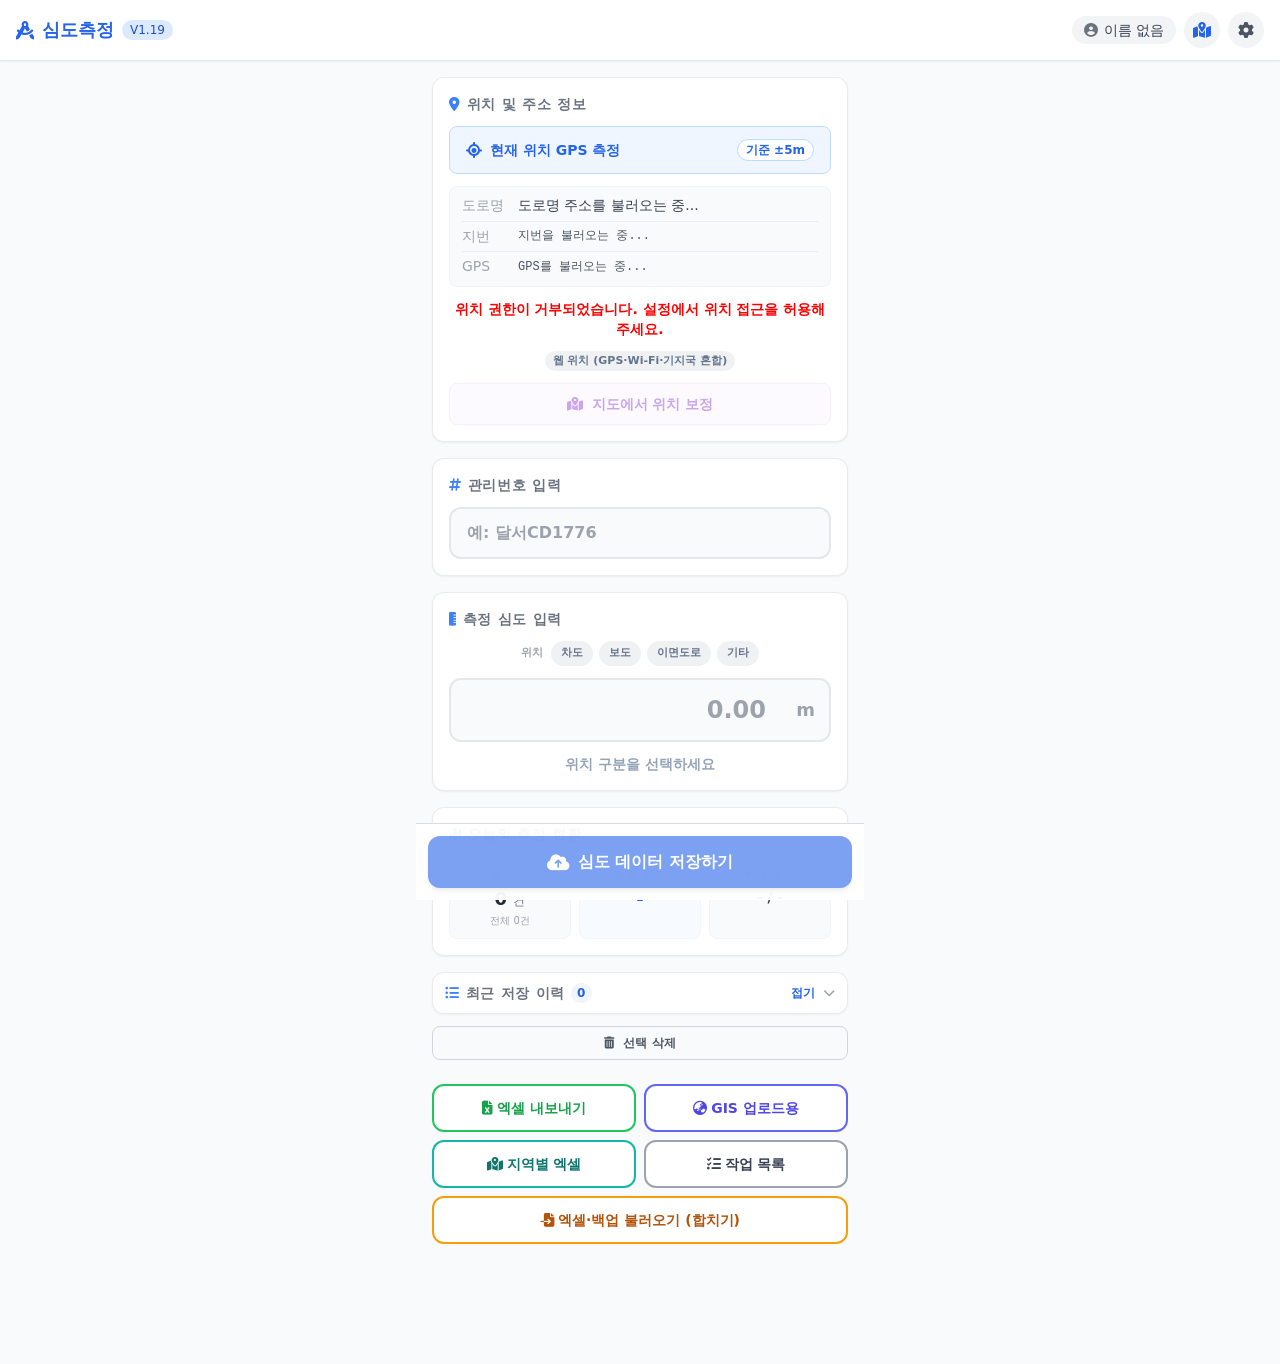
<file: index.html>
<!DOCTYPE html>
<html lang="ko">
<head>
    <meta charset="UTF-8">
    <meta name="viewport" content="width=device-width, initial-scale=1.0, maximum-scale=1.0, user-scalable=no">
    <title>심도측정 시스템 V1.19 (Kakao)</title>
    <!-- Tailwind CSS CDN 및 FontAwesome 아이콘 적용 -->
    <link rel="stylesheet" href="./lib/app.css">
    <link rel="stylesheet" href="./lib/fontawesome/css/fontawesome.min.css">
    <link rel="stylesheet" href="./lib/fontawesome/css/solid.min.css">
    <style>
        /* 모바일 환경에서 텍스트 드래그 방지 및 터치 최적화 */
        body { -webkit-tap-highlight-color: transparent; user-select: none; }
        .safe-bottom { padding-bottom: calc(env(safe-area-inset-bottom) + 80px); }
        /* 주소/GPS/입력값은 길게 눌러 복사할 수 있도록 예외 처리 */
        input, #roadAddr, #jibunAddr, #gpsCoord, .record-item {
            user-select: text; -webkit-user-select: text;
        }
        /* 최근 저장 이력 접기 */
        #historySec.collapsed .record-item, #historySec.collapsed .hist-more, #historySec.collapsed #selDeleteBtn { display:none; }
        #historySec #histChevron { transition: transform .2s ease; }
        #historySec.collapsed #histChevron { transform: rotate(-90deg); }
    </style>
<!-- 서식(머리글 색·테두리) 지원 엑셀 도구, 앱에 내장해 오프라인에서도 동작 -->
<script src="./lib/xlsx-style.min.js"></script>
<script src="./lib/jszip.min.js"></script>
<script src="./lib/vworld.js"></script>
<script src="./lib/tmcoord.js"></script>
<script src="./lib/store.js"></script>

<link rel="manifest" href="manifest.json">
<meta name="theme-color" content="#2563eb">
</head>
<body class="bg-gray-50 text-gray-900 antialiased safe-bottom">

    <!-- 1. 상단 고정 헤더 -->
    <header class="sticky top-0 z-50 bg-white border-b border-gray-200 px-4 py-3 flex justify-between items-center shadow-sm">
        <h1 class="text-lg font-bold text-blue-600 flex items-center gap-2">
            <i class="fa-solid fa-compass-drafting"></i> 심도측정 <span class="text-xs bg-blue-100 text-blue-700 px-2 py-0.5 rounded-full font-medium">V1.19</span>
        </h1>
        <div class="flex items-center gap-2">
            <div class="flex items-center gap-1.5 bg-gray-100 px-3 py-1 rounded-full text-sm font-medium text-gray-700">
                <i class="fa-solid fa-circle-user text-gray-500"></i>
                <span id="userNameDisplay"></span>
            </div>
            <a href="./facility.html" id="openFacilityBtn" aria-label="시설 찾기" class="w-9 h-9 rounded-full bg-gray-100 text-blue-600 flex items-center justify-center active:bg-gray-200">
                <i class="fa-solid fa-map-location-dot text-base"></i>
            </a>
            <button type="button" id="openSettingsBtn" aria-label="설정" class="w-9 h-9 rounded-full bg-gray-100 text-gray-600 flex items-center justify-center active:bg-gray-200">
                <i class="fa-solid fa-gear text-base"></i>
            </button>
        </div>
    </header>

    <!-- 업데이트 알림 -->
    <div id="updateBanner" style="display:none" class="sticky top-0 z-40 bg-blue-600 text-white px-4 py-2.5 shadow-md">
      <div class="max-w-md mx-auto flex items-center gap-2 text-sm">
        <i class="fa-solid fa-circle-arrow-up text-lg"></i>
        <div class="flex-1 min-w-0">
          <div id="updateTitle" class="font-bold"></div>
          <div id="updateNote" class="text-xs text-blue-100 truncate"></div>
        </div>
        <button type="button" id="updateLater" class="text-xs text-blue-100 px-2 py-1.5">나중에</button>
        <button type="button" id="updateGo" class="bg-white text-blue-700 font-bold text-sm px-3 py-1.5 rounded-lg">업데이트</button>
      </div>
    </div>

    <!-- 메인 컨텐츠 영역 -->
    <main class="max-w-md mx-auto p-4 space-y-4">

        <!-- 2. 위치 및 주소 카드 (원터치 GPS 통합) -->
        <section class="bg-white p-4 rounded-xl shadow-sm border border-gray-200/80 space-y-3">
            <h2 class="text-sm font-bold text-gray-500 flex items-center gap-1.5 uppercase tracking-wider">
                <i class="fa-solid fa-location-dot text-blue-500"></i> 위치 및 주소 정보
            </h2>
            
            <!-- GPS 수집 버튼 (주소조회 통합 컴포넌트) -->
            <button type="button" class="w-full bg-blue-50 hover:bg-blue-100 text-blue-600 font-semibold py-3 px-4 rounded-lg text-sm transition-all flex items-center justify-between border border-blue-200 active:scale-[0.99]">
<div class="flex items-center gap-2">
<i class="fa-solid fa-location-crosshairs text-base animate-pulse"></i>
<span>현재 위치 GPS 측정</span>
</div>
<span id="gpsLimitBadge" class="text-xs font-semibold bg-white border border-blue-200 rounded-full px-2 py-0.5">기준 ±5m</span>
</button>

            <!-- 주소 매핑 결과 창 (글자 크기에 맞춘 촘촘한 행) -->
            <div class="bg-gray-50 px-3 py-1 rounded-lg text-sm border border-gray-100 divide-y divide-gray-200/60 leading-tight">
                <div class="flex items-center py-1.5">
                    <span class="text-gray-400 w-14 shrink-0 font-medium">도로명</span>
                    <span class="text-gray-700 flex-1 font-medium"><span id="roadAddr">도로명 주소를 불러오는 중...</span></span>
                </div>
                <div class="flex items-center py-1.5">
                    <span class="text-gray-400 w-14 shrink-0 font-medium">지번</span>
                    <span class="text-gray-600 flex-1 text-xs font-mono"><span id="jibunAddr">지번을 불러오는 중...</span></span>
                </div>
                <div class="flex items-center py-1.5">
                    <span class="text-gray-400 w-14 shrink-0 font-medium">GPS</span>
                    <span class="text-gray-600 flex-1 text-xs font-mono"><span id="gpsCoord">GPS를 불러오는 중...</span></span>
                </div>
            </div>
        
<div id="gpsStatus" class="text-center text-sm font-bold text-gray-500 mt-2">GPS 신호 찾는 중...</div>
<div id="gnssInfo" class="flex flex-wrap items-center justify-center gap-1.5 text-[11px] font-semibold"></div>
<div id="gapInfo" style="display:none" class="text-center text-sm font-bold rounded-lg py-1.5"></div>
<div id="refInfo" style="display:none" class="flex items-center justify-center gap-2 text-xs font-bold text-purple-700 bg-purple-50 rounded-lg py-1.5"></div>
<button type="button" id="mapFixBtn" disabled class="w-full mt-1 py-2.5 rounded-lg text-sm font-semibold border border-purple-200 bg-purple-50 text-purple-700 disabled:opacity-40">
  <i class="fa-solid fa-map-location-dot mr-1"></i> 지도에서 위치 보정
</button>

</section>

        
        <!-- 관리번호 입력 카드 -->
        <section class="bg-white p-4 rounded-xl shadow-sm border border-gray-200/80 space-y-3">
            <label for="manageNo" class="text-sm font-bold text-gray-500 flex items-center gap-1.5 uppercase tracking-wider">
                <i class="fa-solid fa-hashtag text-blue-500"></i> 관리번호 입력
            </label>
            <input type="text" id="manageNo" placeholder="예: 달서CD1776"
                   class="w-full bg-gray-50 border-2 border-gray-200 focus:border-blue-500 focus:bg-white rounded-xl py-3 px-4 text-base font-bold text-gray-800 transition-all focus:outline-none">
        </section>

<!-- 3. 심도 입력 카드 -->
        <section class="bg-white p-4 rounded-xl shadow-sm border border-gray-200/80 space-y-3">
            <label for="depth" class="text-sm font-bold text-gray-500 flex items-center gap-1.5 uppercase tracking-wider">
                <i class="fa-solid fa-ruler-vertical text-blue-500"></i> 측정 심도 입력
            </label>
            <div class="flex items-center justify-center gap-1.5 flex-nowrap whitespace-nowrap">
              <span class="text-[11px] font-bold text-gray-400 mr-0.5">위치</span>
              <div id="locBtns" class="flex items-center gap-1.5 flex-nowrap"></div>
            </div>
            <input type="text" id="locEtc" maxlength="20" placeholder="기타 위치 직접 입력 (예: 농로, 교량, 하천변)" style="display:none"
                   class="w-full bg-gray-50 border-2 border-gray-200 focus:border-blue-500 focus:bg-white rounded-lg py-2 px-3 text-sm font-semibold text-gray-800 focus:outline-none">
            <div class="relative flex items-center">
                <input type="number" id="depth" step="0.01" placeholder="0.00" 
                       class="w-full bg-gray-50 border-2 border-gray-200 focus:border-blue-500 focus:bg-white rounded-xl py-3.5 px-4 text-2xl font-bold text-gray-800 transition-all text-right pr-12 focus:outline-none">
                <span class="absolute right-4 text-lg font-bold text-gray-400">m</span>
            </div>
            <div id="judgeLive" class="text-center text-sm font-bold min-h-[20px]"></div>
        </section>

<!-- 7. 하단 고정 메인 액션 버튼 (CTA) -->
    <div class="bg-white p-3 mt-3">
        <button id="saveBtn" type="button" class="w-full bg-blue-600 hover:bg-blue-700 text-white font-bold py-3.5 px-4 rounded-xl shadow-md transition-all flex items-center justify-center gap-2 text-base active:scale-[0.98]">
            <i class="fa-solid fa-cloud-arrow-up text-lg"></i>
            심도 데이터 저장하기
        </button>
    </div>


        <!-- 4. 오늘의 통계 대시보드 -->
        <section class="bg-white p-4 rounded-xl shadow-sm border border-gray-200/80 space-y-3">
            <h2 class="text-sm font-bold text-gray-500 flex items-center gap-1.5 uppercase tracking-wider">
                <i class="fa-solid fa-chart-simple text-blue-500"></i> 오늘의 측정 현황
            </h2>
            <div class="grid grid-cols-3 gap-2">
                <div class="bg-gray-50 p-2.5 rounded-lg text-center border border-gray-100">
                    <p class="text-xs text-gray-400 font-medium mb-0.5">총 건수</p>
                    <p id="statCount" class="text-lg font-bold text-gray-800">0 <span class="text-xs font-normal text-gray-500">건</span></p>
                    <p id="statTotal" class="text-[10px] text-gray-400">전체 0건</p>
                </div>
                <div class="bg-blue-50/50 p-2.5 rounded-lg text-center border border-blue-50">
                    <p class="text-xs text-blue-500 font-medium mb-0.5">평균 심도</p>
                    <p id="statAvg" class="text-lg font-bold text-blue-600">-</p>
                </div>
                <div class="bg-gray-50 p-2.5 rounded-lg text-center border border-gray-100">
                    <p class="text-xs text-gray-400 font-medium mb-0.5">최대/최소</p>
                    <p id="statMaxMin" class="text-sm font-bold text-gray-700 mt-1">- / -</p>
                </div>
            </div>
        </section>

        <!-- 5. 모바일 최적화 카드형 리스트 -->
        <section id="historySec" class="space-y-2">
            <button type="button" id="histToggle" aria-expanded="true" class="w-full flex justify-between items-center px-3 py-2.5 bg-white rounded-xl border border-gray-200/80 shadow-sm active:bg-gray-50">
                <h2 class="text-sm font-bold text-gray-500 flex items-center gap-1.5 uppercase tracking-wider">
                    <i class="fa-solid fa-list-ul text-blue-500"></i> 최근 저장 이력
                    <span id="histCount" class="text-xs font-bold bg-blue-50 text-blue-600 px-1.5 py-0.5 rounded-full normal-case">0</span>
                </h2>
                <span class="ml-auto flex items-center gap-2">
                    <span id="lastSavedTime" class="text-xs text-gray-400 text-right whitespace-nowrap"></span>
                    <span id="histLabel" class="text-xs font-semibold text-blue-600">접기</span>
                    <i id="histChevron" class="fa-solid fa-chevron-down text-gray-400 text-xs"></i>
                </span>
            </button>
            <div id="backupReminder" style="display:none" class="items-center gap-2 bg-amber-50 border border-amber-200 text-amber-800 rounded-lg px-3 py-2 text-xs">
                <i class="fa-solid fa-triangle-exclamation"></i>
                <span data-msg class="flex-1 font-semibold"></span>
                <button type="button" id="backupNowBtn" class="bg-amber-500 text-white font-bold px-3 py-1.5 rounded-md">지금 백업</button>
            </div>
            <!-- 리스트 제어 서브 버튼 -->
            <div class="grid grid-cols-1 gap-2 pt-1">
                <button type="button" id="selDeleteBtn" class="py-2 px-3 border border-gray-300 text-gray-600 rounded-lg text-xs font-semibold hover:bg-gray-50 active:bg-gray-100">
                    <i class="fa-solid fa-trash-can mr-1"></i> 선택 삭제
                </button>
            </div>
        </section>

        <!-- 6. 유틸리티 관리 영역 (백업/엑셀) -->
        <section class="pt-2 pb-6 grid grid-cols-2 gap-2">
            <button type="button" class="w-full py-3 rounded-xl border-2 border-green-500 text-green-600 font-bold text-sm bg-white active:bg-green-50"><i class="fa-solid fa-file-excel mr-1"></i>엑셀 내보내기</button>
            <button type="button" id="gisExportBtn" class="w-full py-3 rounded-xl border-2 border-indigo-500 text-indigo-600 font-bold text-sm bg-white active:bg-indigo-50"><i class="fa-solid fa-earth-asia mr-1"></i>GIS 업로드용</button>
            <button type="button" id="regionExportBtn" class="w-full py-3 rounded-xl border-2 border-teal-500 text-teal-700 font-bold text-sm bg-white active:bg-teal-50"><i class="fa-solid fa-map-location-dot mr-1"></i>지역별 엑셀</button>
            <button type="button" id="jobListBtn" class="w-full py-3 rounded-xl border-2 border-gray-400 text-gray-700 font-bold text-sm bg-white active:bg-gray-50"><i class="fa-solid fa-list-check mr-1"></i>작업 목록</button>
            <button type="button" id="importMergeBtn" class="col-span-2 w-full py-3 rounded-xl border-2 border-amber-500 text-amber-700 font-bold text-sm bg-white active:bg-amber-50"><i class="fa-solid fa-file-import mr-1"></i>엑셀·백업 불러오기 (합치기)</button>
        </section>

    </main>

    <!-- 설정 창 -->
    <div id="settingsModal" style="display:none" class="fixed inset-0 z-[10002] bg-gray-50 flex-col">
      <div class="sticky top-0 bg-white border-b border-gray-200 px-4 py-3 flex items-center gap-3 shadow-sm">
        <button type="button" id="closeSettingsBtn" aria-label="닫기" class="w-9 h-9 rounded-full bg-gray-100 text-gray-600 flex items-center justify-center"><i class="fa-solid fa-arrow-left"></i></button>
        <h2 class="text-lg font-bold text-gray-800">설정</h2>
      </div>
      <div class="flex-1 overflow-y-auto">
       <div class="max-w-md mx-auto p-4 space-y-4 pb-10">

        <section class="bg-white rounded-xl border border-gray-200/80 shadow-sm divide-y divide-gray-100">
          <h3 class="px-4 pt-3 pb-2 text-xs font-bold text-gray-400 tracking-wider">사용자</h3>
          <div class="flex items-center justify-between px-4 py-3">
            <div><div class="text-sm font-semibold text-gray-800">측정자 이름</div><div id="settingsUserName" class="text-xs text-gray-500"></div></div>
            <button type="button" id="changeUserBtn" class="text-sm font-semibold text-blue-600 border border-blue-200 rounded-lg px-3 py-1.5">변경</button>
          </div>
        </section>

        <section class="bg-white rounded-xl border border-gray-200/80 shadow-sm divide-y divide-gray-100">
          <h3 class="px-4 pt-3 pb-2 text-xs font-bold text-gray-400 tracking-wider">GPS 측정</h3>
          <label class="flex items-center justify-between px-4 py-3 gap-3">
            <div><div class="text-sm font-semibold text-gray-800">앱 시작 시 자동 측정</div><div class="text-xs text-gray-500">앱을 열면 바로 위치 측정을 시작 <span id="gpsModeText" class="font-semibold">OFF</span></div></div>
            <input type="checkbox" id="autoGpsMode" class="w-6 h-6 accent-blue-600">
          </label>
          <div class="flex items-center justify-between px-4 py-3 gap-3">
            <div><div class="text-sm font-semibold text-gray-800">저장 허용 정확도</div><div class="text-xs text-gray-500">이 기준보다 나쁘면 저장 버튼이 잠김</div></div>
            <select id="gpsLimit" class="border border-gray-300 rounded-lg px-2 py-1.5 bg-white text-gray-700 text-sm font-semibold">
              <option value="3">±3m 이내</option>
              <option value="5">±5m 이내</option>
              <option value="10">±10m 이내</option>
              <option value="0">제한 없음</option>
            </select>
          </div>
          <div class="flex items-center justify-between px-4 py-3 gap-3">
            <div><div class="text-sm font-semibold text-gray-800">목표 측정 간격</div><div class="text-xs text-gray-500">걸어가는 동안 직전 지점과의 거리를 안내</div></div>
            <select id="targetGapSel" class="border border-gray-300 rounded-lg px-2 py-1.5 bg-white text-gray-700 text-sm font-semibold">
              <option value="5">5m</option><option value="10">10m</option><option value="15">15m</option><option value="20">20m</option><option value="0">안내 안 함</option>
            </select>
          </div>
          <div class="flex items-center justify-between px-4 py-3 gap-3">
            <div><div class="text-sm font-semibold text-gray-800">튄 지점 경고</div><div class="text-xs text-gray-500">경로에서 이만큼 벗어난 지점을 알림 (모퉁이 제외)</div></div>
            <select id="spikeSel" class="border border-gray-300 rounded-lg px-2 py-1.5 bg-white text-gray-700 text-sm font-semibold">
              <option value="3">3m 이상</option><option value="4">4m 이상</option><option value="5">5m 이상</option><option value="8">8m 이상</option><option value="0">사용 안 함</option>
            </select>
          </div>
          <div class="px-4 py-3 space-y-2">
            <div class="flex items-center justify-between gap-3">
              <div><div class="text-sm font-semibold text-gray-800">측위 방식</div><div id="settingsGpsSource" class="text-xs text-gray-500">-</div></div>
              <select id="gpsSrcSel" class="border border-gray-300 rounded-lg px-2 py-1.5 bg-white text-gray-700 text-sm font-semibold">
                <option value="auto">자동 (GPS칩 우선)</option>
                <option value="chip">GPS칩 전용</option>
                <option value="web">혼합 측위</option>
              </select>
            </div>
            <div id="gpsSrcHelp" class="text-[11px] text-gray-500 leading-relaxed bg-gray-50 rounded-lg px-3 py-2"></div>
            <button type="button" id="openLocSettingsBtn" style="display:none" class="w-full text-sm font-semibold text-blue-600 border border-blue-200 rounded-lg px-3 py-2">휴대폰 위치 설정 열기</button>
          </div>
        </section>

        <section class="bg-white rounded-xl border border-gray-200/80 shadow-sm divide-y divide-gray-100">
          <h3 class="px-4 pt-3 pb-2 text-xs font-bold text-gray-400 tracking-wider">데이터 관리</h3>
          <div class="grid grid-cols-2 gap-2 px-4 py-3">
            <button type="button" class="py-3 rounded-xl bg-blue-600 text-white text-sm font-bold"><i class="fa-solid fa-floppy-disk mr-1"></i>데이터 백업</button>
            <button type="button" class="py-3 rounded-xl border border-blue-200 text-blue-600 text-sm font-bold"><i class="fa-solid fa-file-arrow-up mr-1"></i>데이터 복원</button>
            <div class="col-span-2 text-xs text-gray-500" id="settingsBackupInfo"></div>
            <div class="col-span-2 text-xs text-green-700" id="settingsAutoBackup" style="display:none"></div>
            <button type="button" id="restoreUndoBtn" style="display:none" class="col-span-2 py-2 rounded-xl border border-gray-300 text-gray-600 text-xs font-semibold"></button>
          </div>
          <div class="flex items-center justify-between px-4 py-3 gap-3">
            <div><div class="text-sm font-semibold text-gray-800">백업 알림</div><div class="text-xs text-gray-500">백업 안 된 기록이 이만큼 쌓이면 알림</div></div>
            <select id="backupRemindSel" class="border border-gray-300 rounded-lg px-2 py-1.5 bg-white text-gray-700 text-sm font-semibold">
              <option value="5">5건</option>
              <option value="10">10건</option>
              <option value="20">20건</option>
              <option value="0">끄기</option>
            </select>
          </div>
          <div class="px-4 py-3">
            <button type="button" id="allDeleteBtn" class="w-full py-3 rounded-xl border border-red-200 text-red-500 text-sm font-bold"><i class="fa-solid fa-dumpster-fire mr-1"></i>전체 기록 삭제</button>
            <p class="text-[11px] text-gray-400 mt-1.5 text-center">삭제 전에 데이터 백업을 권장합니다</p>
          </div>
        </section>

        <section class="bg-white rounded-xl border border-gray-200/80 shadow-sm divide-y divide-gray-100">
          <h3 class="px-4 pt-3 pb-2 text-xs font-bold text-gray-400 tracking-wider">GPS 정밀도 향상</h3>
          <div class="flex items-center justify-between px-4 py-3 gap-3">
            <div><div class="text-sm font-semibold text-gray-800">측정 방식</div><div class="text-xs text-gray-500">정밀 측정은 제자리에서 오래 평균을 내 흔들림을 줄임</div></div>
            <select id="preciseSel" class="border border-gray-300 rounded-lg px-2 py-1.5 bg-white text-gray-700 text-sm font-semibold">
              <option value="0">빠른 측정 (최대 8초)</option><option value="30">정밀 30초</option><option value="60">정밀 60초</option>
            </select>
          </div>
          <div class="px-4 py-3 space-y-2">
            <div class="flex items-center justify-between gap-3">
              <div><div class="text-sm font-semibold text-gray-800">기준점 보정</div><div class="text-xs text-gray-500">위치가 확실한 지점(맨홀 등)에서 GPS가 밀린 만큼을 계산해 이후 30분·1km 이내 측정에 자동 보정</div></div>
            </div>
            <div id="refStatus" class="text-xs bg-gray-50 border border-gray-100 rounded-lg px-3 py-2 text-gray-600"></div>
            <div class="grid grid-cols-2 gap-2">
              <button type="button" id="refStartBtn" class="py-2.5 rounded-xl bg-purple-600 text-white text-sm font-bold"><i class="fa-solid fa-crosshairs mr-1"></i>기준점 보정 시작</button>
              <button type="button" id="refClearBtn" class="py-2.5 rounded-xl border border-gray-300 text-gray-600 text-sm font-bold">보정 해제</button>
            </div>
          </div>
          <div id="fullTrackRow" style="display:none" class="px-4 py-3 space-y-2">
            <label class="flex items-center justify-between gap-3">
              <div><div class="text-sm font-semibold text-gray-800">GNSS 전체 추적</div><div class="text-xs text-gray-500">측정하는 동안 GPS 칩이 쉬지 않고 위성을 추적 (개발자 옵션 '강제 GNSS 측정'과 같은 효과, 배터리 소모 증가)</div></div>
              <input type="checkbox" id="fullTrackChk" class="w-6 h-6 accent-blue-600 shrink-0">
            </label>
            <div id="fullTrackInfo" class="text-xs text-gray-500"></div>
            <button type="button" id="devOptBtn" class="w-full py-2 rounded-xl border border-gray-300 text-gray-600 text-xs font-semibold"><i class="fa-solid fa-gear mr-1"></i>개발자 옵션 열기 (강제 GNSS 측정)</button>
          </div>
          <div id="diagRow" style="display:none" class="px-4 py-3 space-y-2">
            <div class="flex items-center justify-between gap-3">
              <div><div class="text-sm font-semibold text-gray-800">GPS 진단</div><div class="text-xs text-gray-500">이 폰이 받는 위성 신호 상태 확인 (밖에서 10초)</div></div>
              <button type="button" id="diagBtn" class="text-sm font-semibold text-blue-600 border border-blue-200 rounded-lg px-3 py-1.5 shrink-0">진단 시작</button>
            </div>
            <div id="diagResult" class="text-xs text-gray-700 space-y-1"></div>
          </div>
        </section>

        <section class="bg-white rounded-xl border border-gray-200/80 shadow-sm divide-y divide-gray-100">
          <h3 class="px-4 pt-3 pb-2 text-xs font-bold text-gray-400 tracking-wider">심도 판정 기준</h3>
          <div class="px-4 py-3 space-y-2">
            <div class="text-xs text-gray-500">위치별로 <b>입력값 이하이면 미달</b>로 판정합니다. 비워두면 판정하지 않습니다. 기타에서 직접 입력한 위치는 모두 '기타' 기준을 따릅니다.</div>
            <div id="judgeLimitRows" class="space-y-2"></div>
          </div>
          <div class="flex items-center justify-between px-4 py-3 gap-3">
            <div><div class="text-sm font-semibold text-gray-800">주의 범위</div><div class="text-xs text-gray-500">기준을 겨우 넘는 지점을 노란색으로 표시</div></div>
            <select id="judgeCaution" class="border border-gray-300 rounded-lg px-2 py-1.5 bg-white text-gray-700 text-sm font-semibold">
              <option value="0">사용 안 함</option>
              <option value="0.05">+0.05m 이내</option>
              <option value="0.1">+0.1m 이내</option>
              <option value="0.2">+0.2m 이내</option>
            </select>
          </div>
          <div class="px-4 py-3 space-y-2">
            <div class="flex items-center justify-between gap-3">
              <div><div class="text-sm font-semibold text-gray-800">측정값 기준</div><div class="text-xs text-gray-500">탐지기가 관 중심까지 깊이를 보여주면 '관 중심' 선택</div></div>
              <select id="judgeRef" class="border border-gray-300 rounded-lg px-2 py-1.5 bg-white text-gray-700 text-sm font-semibold">
                <option value="top">관 상단</option>
                <option value="center">관 중심</option>
              </select>
            </div>
            <div id="judgeOdRow" class="flex items-center justify-between gap-3" style="display:none">
              <div class="text-xs text-gray-500">관 외경 (판정 시 반지름만큼 빼고 계산)</div>
              <div class="flex items-center gap-1"><input id="judgeOd" type="number" inputmode="numeric" class="w-20 border border-gray-300 rounded-lg px-2 py-1.5 text-right text-sm font-semibold"><span class="text-sm text-gray-500">mm</span></div>
            </div>
          </div>
        </section>

        <section class="bg-white rounded-xl border border-gray-200/80 shadow-sm divide-y divide-gray-100">
          <h3 class="px-4 pt-3 pb-2 text-xs font-bold text-gray-400 tracking-wider">지도 (브이월드 항공사진)</h3>
          <div class="px-4 py-3 space-y-2">
            <div id="vwStatus" class="text-xs bg-gray-50 border border-gray-100 rounded-lg px-3 py-2 text-gray-600"></div>
            <label class="block text-xs font-bold text-gray-500">인증키
              <input id="vwKey" type="text" autocomplete="off" spellcheck="false" class="mt-1 w-full border border-gray-300 rounded-lg px-2 py-2 text-xs font-mono text-gray-800">
            </label>
            <label class="block text-xs font-bold text-gray-500">만료일
              <input id="vwExp" type="date" class="mt-1 w-full border border-gray-300 rounded-lg px-2 py-2 text-sm text-gray-800">
            </label>
            <button type="button" id="vwSave" class="w-full py-2.5 rounded-xl bg-blue-600 text-white text-sm font-bold">인증키 저장</button>
            <p class="text-[11px] text-gray-400 leading-relaxed">만료일이 다가오면 브이월드 → 마이포털 → 인증키관리에서 연장(최대 3회)하거나 새로 발급받아 여기에 붙여 넣으세요. 브이월드를 못 불러오면 자동으로 기본 지도(Esri·OpenStreetMap)가 표시됩니다.</p>
          </div>
        </section>

        <section class="bg-white rounded-xl border border-gray-200/80 shadow-sm divide-y divide-gray-100">
          <h3 class="px-4 pt-3 pb-2 text-xs font-bold text-gray-400 tracking-wider">앱 정보</h3>
          <div class="flex justify-between px-4 py-3 text-sm"><span class="text-gray-600">화면 버전</span><span class="font-semibold text-gray-800" id="settingsVersion">V1.19</span></div>
          <div id="settingsApkRow" style="display:none" class="flex justify-between px-4 py-3 text-sm"><span class="text-gray-600">앱(APK) 버전</span><span class="font-semibold text-gray-800" id="settingsApkVer"></span></div>
          <div id="settingsUpdateRow" style="display:none" class="px-4 py-3 space-y-2">
            <button type="button" id="checkUpdateBtn" class="w-full py-2.5 rounded-xl bg-blue-600 text-white text-sm font-bold"><i class="fa-solid fa-rotate mr-1"></i>업데이트 확인</button>
            <div id="updateStatusText" class="text-xs text-gray-500 text-center">인터넷이 연결되어 있으면 앱을 열 때 자동으로 확인합니다</div>
            <button type="button" id="revertWebBtn" style="display:none" class="w-full py-2 rounded-xl border border-gray-300 text-gray-600 text-xs font-semibold">기본 버전으로 되돌리기</button>
          </div>
          <div class="flex justify-between px-4 py-3 text-sm"><span class="text-gray-600">저장된 기록</span><span class="font-semibold text-gray-800" id="settingsRecordCount">0건</span></div>
        </section>

       </div>
      </div>
    </div>

    


<script>
// 간단한 토스트 알림 - 확인이 필요 없는 단순 안내/성공/오류 메시지에 alert() 대신 사용
// (삭제 등 사용자의 '결정'이 필요한 경우는 여전히 confirm()을 사용)
function showToast(message, type){
  type = type || 'info';
  const colors = { info:'#2563eb', success:'#16a34a', error:'#dc2626', warn:'#ca8a04' };
  const el = document.createElement('div');
  el.textContent = message;
  el.style.cssText = `position:fixed;left:50%;bottom:110px;transform:translateX(-50%);`+
    `background:${colors[type]||colors.info};color:#fff;padding:10px 16px;`+
    `border-radius:9999px;font-size:13px;font-weight:600;box-shadow:0 4px 12px rgba(0,0,0,.18);`+
    `z-index:99999;max-width:88%;text-align:center;opacity:0;transition:opacity .2s ease;`;
  document.body.appendChild(el);
  requestAnimationFrame(()=>{ el.style.opacity='1'; });
  setTimeout(()=>{ el.style.opacity='0'; setTimeout(()=>el.remove(),250); },2200);
}

let currentLat='';
let currentLng='';
let currentAcc='';
let currentAddr='';        // 저장용 주소(도로명 → 없으면 지번, 조회 실패 시 빈 값)
let currentJibun='';       // 지번 주소(GIS 업로드용)
let currentRegion=null;    // 행정구역 {sido,sgg,emd} (지역별 엑셀용)
let currentCorrected=false; // 지도에서 위치를 보정했는지
let currentDist=null;       // 직전 저장 지점과의 거리(m)
const DEPTH_KEY='depth_records_v35';
const BACKUP_COUNT_KEY='depth_backup_count';
const BACKUP_TIME_KEY='depth_backup_time';
const BACKUP_REMIND_KEY='depth_backup_remind';
function backupRemindEvery(){ const v=localStorage.getItem(BACKUP_REMIND_KEY); return v===null?10:Number(v); } // 0 = 끄기

// ── 위치 구분 / 심도 판정 ──
const LOCS=['차도','보도','이면도로','기타'];
const LOC_KEY='depth_loc';
const JUDGE_KEY='depth_judge_cfg';
function judgeCfg(){
  let c={};
  try{ c=JSON.parse(localStorage.getItem(JUDGE_KEY)||'{}'); }catch(e){}
  return {limits:Object.assign({'차도':0.8},c.limits||{}), caution:Number(c.caution||0), ref:c.ref||'top', od:Number(c.od||0)};
}
function saveJudgeCfg(c){ localStorage.setItem(JUDGE_KEY,JSON.stringify(c)); }
function currentLoc(){ return localStorage.getItem(LOC_KEY)||''; }
const LOC_ETC_KEY='depth_loc_etc';
// 기록·화면에 쓰는 위치 이름: 기타면 직접 입력한 글자(없으면 '기타')
function currentLocText(){ const c=currentLoc(); return c==='기타' ? ((localStorage.getItem(LOC_ETC_KEY)||'').trim()||'기타') : c; }
// 반환: {result:'적합'|'주의'|'미달'|'', limit, eff}
function judgeDepth(depth,loc){
  const c=judgeCfg();
  const lim=c.limits[loc];
  const d=parseFloat(depth);
  if(!loc || lim===undefined || lim===null || lim==='' || isNaN(Number(lim)) || isNaN(d)) return {result:'',limit:'',eff:isNaN(d)?'':d};
  const limit=Number(lim);
  const eff=Math.round((d-(c.ref==='center'&&c.od>0?c.od/2000:0))*1000)/1000; // 관 중심 측정이면 반지름만큼 뺌
  let result='적합';
  if(eff<=limit+1e-9) result='미달';
  else if(c.caution>0 && eff<=limit+c.caution+1e-9) result='주의';
  return {result,limit,eff};
}
const JUDGE_COLOR={'적합':'#16a34a','주의':'#ca8a04','미달':'#dc2626'};

function esc(v){
  return String(v==null?'':v).replace(/[&<>"']/g,c=>({'&':'&amp;','<':'&lt;','>':'&gt;','"':'&quot;',"'":'&#39;'}[c]));
}
function todayPrefix(){
  const d=new Date();
  return `${d.getFullYear()}. ${String(d.getMonth()+1).padStart(2,'0')}. ${String(d.getDate()).padStart(2,'0')}.`;
}

// 고유 ID: 보안 난수(crypto) 사용
function newId(){ const b=new Uint8Array(4); crypto.getRandomValues(b); return 'r'+Date.now().toString(36)+Array.from(b,x=>x.toString(16).padStart(2,'0')).join(''); }
function loadRecords(){
  const arr=RecStore.get();
  let changed=false;
  arr.forEach(r=>{ if(r&&!r.id){ r.id=newId(); changed=true; } });   // 예전 기록에도 고유 ID 부여 (합치기 중복 확인용)
  if(changed && RecStore.isReady()) try{ RecStore.set(arr); }catch(e){}
  return arr;
}
// ── 삭제 되돌리기: 지운 직후 8초 동안 [되돌리기] 버튼 ──
function offerUndo(prevArr,msg){
  document.getElementById('undoToast')?.remove();
  const el=document.createElement('div');
  el.id='undoToast';
  el.style.cssText='position:fixed;left:50%;bottom:110px;transform:translateX(-50%);background:#1f2937;color:#fff;padding:10px 10px 10px 16px;border-radius:9999px;font-size:13px;font-weight:600;box-shadow:0 4px 12px rgba(0,0,0,.25);z-index:100000;display:flex;align-items:center;gap:12px;white-space:nowrap';
  el.innerHTML=`<span>${esc(msg)}</span><button type="button" style="background:#fbbf24;color:#1f2937;border:0;border-radius:9999px;padding:6px 12px;font-weight:800">되돌리기</button>`;
  el.querySelector('button').onclick=()=>{ saveRecords(prevArr); refreshStats(); el.remove(); showToast('삭제를 되돌렸습니다.','success'); };
  document.body.appendChild(el);
  setTimeout(()=>{ el.style.transition='opacity .3s'; el.style.opacity='0'; setTimeout(()=>el.remove(),300); },8000);
}
function saveRecords(arr){
  if(!RecStore.isReady() && RecStore.mode()==='idb'){ showToast('기록을 불러오는 중입니다. 잠시 후 다시 시도하세요.','warn'); return false; }
  try{ RecStore.set(arr); }
  catch(e){ showToast('저장 공간이 부족해 저장하지 못했습니다. 백업 후 오래된 기록을 정리하세요.','error'); return false; }
  scheduleAutoBackup();
  return true;
}
// 큰 저장소(IndexedDB)에서 기록을 다 읽으면 화면을 다시 그림
RecStore.onReady(()=>{ if(document.readyState!=='loading') refreshStats(); else document.addEventListener('DOMContentLoaded',()=>refreshStats()); });
// 백업 파일 내용: 측정 기록 + 사용자 + 판정 기준 + 시설 목록
const FAC_KEY='facility_list_v1';
function buildBackupData(){
  let fac=null; try{ fac=JSON.parse(localStorage.getItem(FAC_KEY)||'null'); }catch(e){}
  return {
    version:document.getElementById('settingsVersion')?.textContent||'',
    user:localStorage.getItem('depth_user_name')||'',
    judge:localStorage.getItem(JUDGE_KEY)||'',
    facilities:fac,
    records:RecStore.get()
  };
}
// APK: 저장할 때마다 다운로드/심도측정/심도측정_자동백업.json 갱신 (1.5초 모아서 한 번)
let autoBackupTimer=null;
function scheduleAutoBackup(){
  if(!(window.SimdoAndroid&&SimdoAndroid.autoBackup)) return;
  clearTimeout(autoBackupTimer);
  autoBackupTimer=setTimeout(()=>{ try{ SimdoAndroid.autoBackup(JSON.stringify(buildBackupData())); }catch(e){} },1500);
}
window.__autoBackupDone=(ok,info)=>{
  try{ localStorage.setItem('depth_autobackup_last', ok?new Date().toLocaleString('ko-KR',{month:'numeric',day:'numeric',hour:'2-digit',minute:'2-digit'}):'실패: '+info); }catch(e){}
  if(typeof refreshSettingsInfo==='function') refreshSettingsInfo();
};
function refreshStats(){
  const arr=loadRecords();
  // 오늘의 측정 현황: 오늘 날짜 기록만 집계, 없으면 0 / - 로 표시
  const today=arr.filter(r=>String(r.time||'').startsWith(todayPrefix()));
  const nums=today.map(x=>Number(x.depth)).filter(x=>!isNaN(x));
  const st=(id,html)=>{const e=document.getElementById(id); if(e) e.innerHTML=html;};
  st('statCount',`${nums.length} <span class="text-xs font-normal text-gray-500">건</span>`);
  const fails=today.filter(r=>r.judge==='미달').length;
  st('statTotal',`전체 ${arr.length}건`+(fails?` · <b style="color:#dc2626">미달 ${fails}</b>`:''));
  if(nums.length){
    st('statAvg',`${(nums.reduce((a,b)=>a+b,0)/nums.length).toFixed(2)}<span class="text-xs font-normal text-blue-500">m</span>`);
    st('statMaxMin',`${Math.max(...nums).toFixed(2)} / ${Math.min(...nums).toFixed(2)}`);
  }else{
    st('statAvg','-');
    st('statMaxMin','- / -');
  }

  const sec=[...document.querySelectorAll('section')].find(s=>s.textContent.includes('최근 저장 이력'));
  if(sec){
    sec.querySelectorAll('.record-item,.hist-more').forEach(e=>e.remove());
    const anchor=sec.querySelector('.grid');
    // 기록이 많으면 최근 것만 화면에 그림 (전체는 작업 목록에서)
    const HIST_LIMIT=200, stopAt=Math.max(0,arr.length-HIST_LIMIT);
    if(stopAt>0){
      const more=document.createElement('div');
      more.className='hist-more text-center text-xs text-gray-500 mt-2';
      more.innerHTML=`최근 ${HIST_LIMIT}건만 표시 · 전체 ${arr.length}건은 <b class="text-blue-600">작업 목록</b>에서 확인`;
      more.querySelector('b').onclick=()=>openJobList();
      sec._histMore=more;
    }else sec._histMore=null;
    for(let idx=arr.length-1; idx>=stopAt; idx--){
      const r=arr[idx];
      const accN=Number(r.accuracy);
      const d=document.createElement('div');
      d.className='record-item bg-white p-3 rounded-xl shadow-sm border border-gray-200 mt-2';
      d.dataset.idx=idx;
      d.innerHTML=`
<div class="flex items-start gap-3">
<input type="checkbox" class="w-5 h-5 mt-1" data-idx="${idx}">
<div class="flex-1 min-w-0">
  <div class="flex items-center gap-1.5 mb-1 flex-wrap">
    <span class="text-xs bg-gray-100 text-gray-700 font-bold px-2 py-1 rounded">No.${idx+1}</span>
    <span class="text-xs text-gray-500">${esc(r.time)}</span>
    ${r.accuracy?`<span class="text-xs font-semibold" style="color:${accN<=3?'#16a34a':accN<=5?'#2563eb':'#ca8a04'}">±${esc(r.accuracy)}m</span>`:''}
    ${r.corrected?'<span class="text-xs font-semibold text-purple-600">지도보정</span>':''}
    ${r.loc?`<span class="text-xs font-semibold bg-blue-50 text-blue-700 px-1.5 py-0.5 rounded">${esc(r.loc)}</span>`:''}
    ${r.judge?`<span class="text-xs font-bold px-1.5 py-0.5 rounded" style="background:${JUDGE_COLOR[r.judge]}1a;color:${JUDGE_COLOR[r.judge]}">${esc(r.judge)}</span>`:''}
    ${r.dist!=null&&r.dist!==''?`<span class="text-xs text-gray-500">↔ ${esc(r.dist)}m</span>`:''}
    ${r.precise?`<span class="text-xs font-semibold text-purple-600">정밀</span>`:''}
    ${r.refCorr?`<span class="text-xs font-semibold text-purple-600">기준점보정</span>`:''}
    ${r.spike?`<span class="text-xs font-bold px-1.5 py-0.5 rounded" style="background:#ffedd51a;background:#ffedd5;color:#c2410c">튐 의심 ${esc(r.spike)}m</span>`:''}
  </div>
  <div class="text-sm font-medium text-gray-800 break-all">${r.manageNo?'['+esc(r.manageNo)+'] ':''}${esc(r.address)||'주소 없음'}</div>
</div>
<div class="text-right whitespace-nowrap">
  <span class="text-3xl font-black" style="color:${r.judge==='미달'?'#dc2626':'#111827'}">${Number(r.depth).toFixed(2)}</span><span class="text-base font-bold"> m</span>
  <div class="text-[11px] text-blue-500 mt-0.5"><i class="fa-solid fa-pen"></i> 수정</div>
</div>
</div>`;
      sec.insertBefore(d,anchor);
    }
    if(sec._histMore) sec.insertBefore(sec._histMore,anchor);
    const hc=document.getElementById('histCount'); if(hc) hc.textContent=arr.length;
    const lastSaved=document.getElementById('lastSavedTime');
    if(lastSaved){
      // 헤더가 한 줄에 들어가도록 짧게: '10.29 저장'
      const m=arr.length?String(arr[arr.length-1].time).match(/\d{4}\.\s*(\d{1,2})\.\s*(\d{1,2})/):null;
      lastSaved.textContent=m?`${Number(m[1])}.${m[2]} 저장`:'';
    }
  }
  updateBackupReminder();
}

// 백업 안 된 기록이 쌓이면 알림 배너 표시
function updateBackupReminder(){
  const box=document.getElementById('backupReminder');
  if(!box) return;
  const total=loadRecords().length;
  const backed=Number(localStorage.getItem(BACKUP_COUNT_KEY)||0);
  const pending=total-Math.min(backed,total);
  const every=backupRemindEvery();
  if(every>0 && pending>=every){
    const t=localStorage.getItem(BACKUP_TIME_KEY);
    box.querySelector('[data-msg]').textContent=`백업 안 된 기록 ${pending}건${t?' · 마지막 백업 '+t:''}`;
    box.style.display='flex';
  }else{
    box.style.display='none';
  }
}

document.addEventListener('DOMContentLoaded',()=>{

 const btn=[...document.querySelectorAll('button')].find(b=>b.textContent.includes('심도 데이터 저장'));
 const input=document.getElementById('depth');
 if(btn&&input){
   // GPS 좌표를 확보하기 전에는 저장할 수 없도록 기본 비활성화 상태로 시작
   // (updateGpsStatus()에서 GPS 측위 성공 시 자동으로 다시 활성화됨)
   btn.disabled=true;
   btn.style.opacity='0.6';

   btn.addEventListener('click',()=>{
     if(btn.disabled) return; // 중복 클릭 방지

     if(!currentAcc){
       showToast('먼저 GPS 위치를 측정해주세요.','error');
       return;
     }
     if(!currentCorrected && gpsLimit() && Number(currentAcc)>gpsLimit()){
       showToast(`정확도(±${currentAcc}m)가 기준(${gpsLimit()}m)을 넘습니다. 재측정해주세요.`,'error');
       return;
     }

     const v=parseFloat(input.value);
     if(isNaN(v)){ showToast('심도를 입력하세요.','error'); return; }
     if(v<0){ showToast('심도는 0 이상의 값이어야 합니다.','error'); return; }
     if(v>50){
       if(!confirm(`입력하신 심도(${v}m)가 비정상적으로 큰 값입니다. 계속 저장하시겠습니까?`)) return;
     }

     const locCat=currentLoc();
     if(!locCat && !confirm('위치 구분(차도/보도 등)이 선택되지 않았습니다. 그대로 저장하시겠습니까?')) return;
     const loc=currentLocText();
     const jd=judgeDepth(v,locCat);

     if(!localStorage.getItem('depth_user_name') && !askUserName(true)){ showToast('측정자 이름을 입력해야 저장할 수 있습니다.','error'); return; }

     const manageNo=document.getElementById('manageNo')?.value?.trim()||'';
     if(!manageNo){
       if(!confirm('관리번호가 입력되지 않았습니다. 관리번호 없이 저장하시겠습니까?')) return;
     }

     const tg=targetGap();
     if(tg && currentDist!=null && currentDist>tg*2 &&
        !confirm(`직전 지점과 ${currentDist}m 떨어져 있습니다 (목표 ${tg}m).\n중간 지점을 빠뜨리지 않았는지 확인하세요.\n그대로 저장할까요?`)) return;

     btn.disabled=true;
     const arr=loadRecords();
     const addr=currentAddr; // 도로명 → 없으면 지번 (안내 문구는 저장하지 않음)
     const now=new Date();
     const time=`${now.getFullYear()}. ${String(now.getMonth()+1).padStart(2,'0')}. ${String(now.getDate()).padStart(2,'0')}. ${now.getHours()<12?'오전':'오후'} ${String((now.getHours()%12)||12).padStart(2,'0')}:${String(now.getMinutes()).padStart(2,'0')}:${String(now.getSeconds()).padStart(2,'0')}`;
     arr.push({id:newId(),manageNo,depth:v,time:time,address:addr,jibun:currentJibun||undefined,sido:currentRegion?.sido||undefined,sgg:currentRegion?currentRegion.sgg:undefined,emd:currentRegion?.emd||undefined,latitude:currentLat,longitude:currentLng,accuracy:currentAcc,samples:currentSamples,precise:currentPrecise||undefined,
       rawLat:currentRaw&&currentRef?currentRaw.lat.toFixed(7):undefined, rawLng:currentRaw&&currentRef?currentRaw.lng.toFixed(7):undefined,
       refCorr:currentRef?refText(currentRef):undefined,dist:currentDist,corrected:currentCorrected,sats:currentSats,src:gpsSource,user:localStorage.getItem('depth_user_name')||'',loc,locCat,judge:jd.result,limit:jd.limit});
     keepAwake();
     const spikeMsg=markSpikes(arr);
     saveRecords(arr);
     refreshStats();
     if(spikeMsg) setTimeout(()=>showToast(spikeMsg,'warn'),2300);
     if(jd.result==='미달') showToast(`저장됨 · 심도 미달 (${loc} 기준 ${jd.limit}m 이하)`,'error');
     else showToast('저장되었습니다.','success');
     renderJudgeLive(); closeEtc();
     input.value='';
     // 저장 후 좌표 초기화 → 다음 지점에서 반드시 새로 측정
     resetGpsFix();
   });
 }
 refreshStats();
});
</script>




<script>
document.addEventListener('DOMContentLoaded',()=>{
  const KEY='depth_user_name';
  const nameSpan=document.getElementById('userNameDisplay');
  const btn=document.getElementById('changeUserBtn');
  function load(){
    const n=localStorage.getItem(KEY)||'';
    nameSpan.textContent=n||'이름 없음';
    const sn=document.getElementById('settingsUserName'); if(sn) sn.textContent=n||'아직 입력하지 않음';
  }
  // 전국에서 쓰는 앱: 기본 이름 없이, 처음 실행할 때 측정자 이름을 입력받음
  window.askUserName=function(first){
    const current=localStorage.getItem(KEY)||'';
    const v=prompt(first?'측정자 이름을 입력하세요.\n(엑셀·GIS 자료의 측정자 칸에 들어갑니다)':'측정자 이름을 입력하세요.',current);
    if(v && v.trim()){ localStorage.setItem(KEY,v.trim()); load(); return true; }
    return !!current;
  };
  load();
  if(!localStorage.getItem(KEY)) setTimeout(()=>askUserName(true),1500);
  btn.addEventListener('click',()=>askUserName(false));
});
</script><script>

document.addEventListener('DOMContentLoaded',()=>{
  const sec=[...document.querySelectorAll('section')].find(s=>s.textContent.includes('최근 저장 이력'));
  if(!sec) return;
  const selBtn=document.getElementById('selDeleteBtn'), allBtn=document.getElementById('allDeleteBtn');
  if(!selBtn||!allBtn) return;

  function redraw(){ refreshStats(); }

  selBtn.addEventListener('click',()=>{
    let arr=loadRecords();
    if(arr.length===0){ showToast('삭제할 데이터가 없습니다.','warn'); return; }
    // 이력 카드(.record-item) 내부 체크박스만 정확히 선택 (다른 영역 체크박스와 인덱스 혼선 방지)
    const checks=[...sec.querySelectorAll('.record-item input[type=checkbox]')];
    const checkedCount=checks.filter(c=>c.checked).length;
    if(checkedCount===0){ showToast('선택된 항목이 없습니다.','warn'); return; }
    if(!confirm(`선택한 ${checkedCount}건을 삭제하시겠습니까?`)) return;
    const del=new Set(checks.filter(c=>c.checked).map(c=>Number(c.dataset.idx)));
    saveRecords(arr.filter((r,i)=>!del.has(i)));
    redraw();
    offerUndo(arr,`${del.size}건을 삭제했습니다`);
  });

  allBtn.addEventListener('click',()=>{
    if(!confirm('모든 데이터를 삭제하시겠습니까?')) return;
    const prev=loadRecords();
    saveRecords([]);
    redraw();
    offerUndo(prev,`전체 ${prev.length}건을 삭제했습니다`);
  });
});

</script>

<script>
document.addEventListener('DOMContentLoaded',()=>{
 const excelBtn=[...document.querySelectorAll('button')].find(b=>b.textContent.includes('엑셀 내보내기'));
 if(!excelBtn) return;
 excelBtn.addEventListener('click',()=>exportExcel(loadRecords()));
 window.exportExcel=function(data){
   if(!data.length){showToast('내보낼 데이터가 없습니다.','warn');return;}
   const num=v=>{const n=parseFloat(v); return isNaN(n)?'':n;};
   const curUser=localStorage.getItem('depth_user_name')||'';
   const rows=data.map((r,i)=>({번호:i+1,측정자:r.user||curUser,관리번호:r.manageNo||'',주소:r.address||'',위치구분:r.loc||'',심도_m:num(r.depth),판정:r.judge||'',기준_m:num(r.limit),측정일:'',측정시각:'',
     위도:num(r.latitude),경도:num(r.longitude),GPS추정정확도_m:r.src==='tape'?'':num(r.accuracy),GPS샘플수:num(r.samples),
     직전거리_m:(num(r.dist)!==''&&num(r.dist)<=DIST_MAX_M)?num(r.dist):'',위치보정:r.corrected?'지도보정':'',사용위성수:num(r.sats),경로확인:r.spike?`튐 의심(${r.spike}m)`:'',측정모드:r.precise?`정밀 ${r.precise}초`:'',기준점보정:r.refCorr||'',보정전위도:num(r.rawLat),보정전경도:num(r.rawLng),측위방식:r.src==='chip'?'GPS칩':r.src==='web'?'웹':''}));
   const ws=XLSX.utils.json_to_sheet(rows);
   // ── 표 양식: 검은 머리글(흰 굵은 글씨), 전체 가는 테두리, 가운데 정렬 ──
   const range=XLSX.utils.decode_range(ws['!ref']);
   const line={style:'thin',color:{rgb:'000000'}};
   const border={top:line,bottom:line,left:line,right:line};
   const font={name:'맑은 고딕',sz:11};
   const heads=Object.keys(rows[0]);
   const colLat=heads.indexOf('위도'), colLng=heads.indexOf('경도'), colDepth=heads.indexOf('심도_m'), colJudge=heads.indexOf('판정');
   const colDate=heads.indexOf('측정일'), colTime=heads.indexOf('측정시각');
   const colRawLat=heads.indexOf('보정전위도'), colRawLng=heads.indexOf('보정전경도');
   // '2026. 10. 29. 오후 03:19:57' → 엑셀 날짜·시각 숫자 (정렬·필터 가능)
   const parseT=t=>{ const m=String(t||'').match(/(\d{4})\.\s*(\d{1,2})\.\s*(\d{1,2})\.\s*(오전|오후)\s*(\d{1,2}):(\d{2}):(\d{2})/); if(!m) return null;
     const h=Number(m[5])%12+(m[4]==='오후'?12:0);
     return {day:(Date.UTC(+m[1],+m[2]-1,+m[3])-Date.UTC(1899,11,30))/86400000, tod:(h*3600+Number(m[6])*60+Number(m[7]))/86400}; };
   for(let R=0;R<=range.e.r;R++){
     for(let C=0;C<=range.e.c;C++){
       const ref=XLSX.utils.encode_cell({r:R,c:C});
       if(!ws[ref]) ws[ref]={t:'s',v:''};
       if(R>0 && (C===colDate||C===colTime)){
         const pt=parseT(data[R-1].time);
         if(pt) ws[ref]= C===colDate ? {t:'n',v:pt.day,z:'yyyy-mm-dd'} : {t:'n',v:pt.tod,z:'hh:mm:ss'};
         else if(C===colDate) ws[ref]={t:'s',v:String(data[R-1].time||'')};
       }
       const c=ws[ref];
       c.s = R===0
         ? {font:{...font,bold:true,color:{rgb:'FFFFFF'}},fill:{patternType:'solid',fgColor:{rgb:'000000'}},
            alignment:{horizontal:'center',vertical:'center'},border}
         : {font,alignment:{horizontal:'center',vertical:'center'},border};
       // 위도·경도 소수점 7자리
       if(R>0 && (C===colLat||C===colLng||C===colRawLat||C===colRawLng) && c.t==='n') c.z='0.0000000';
       // 미달 행: 심도·판정 빨간 굵은 글씨 + 연한 빨강 바탕
       if(R>0 && rows[R-1].판정==='미달' && (C===colDepth||C===colJudge)){
         c.s={...c.s,font:{...font,bold:true,color:{rgb:'DC2626'}},fill:{patternType:'solid',fgColor:{rgb:'FDE2E2'}}};
       }
       if(R>0 && rows[R-1].판정==='주의' && C===colJudge){
         c.s={...c.s,font:{...font,bold:true,color:{rgb:'B45309'}},fill:{patternType:'solid',fgColor:{rgb:'FEF3C7'}}};
       }
     }
   }
   ws['!cols']=[{wch:5},{wch:9},{wch:12},{wch:30},{wch:9},{wch:8},{wch:7},{wch:7},{wch:12},{wch:10},{wch:11},{wch:12},{wch:11},{wch:9},{wch:10},{wch:12},{wch:9},{wch:14},{wch:10},{wch:16},{wch:12},{wch:13},{wch:9}];
   ws['!rows']=[{hpt:20}];
   const wb=XLSX.utils.book_new();
   XLSX.utils.book_append_sheet(wb,ws,'심도측정');
   const manageNo = (data[0]?.manageNo||'').replace(/[\\/:*?"<>|]/g,'_');
    const now = new Date();
    const ymd = `${now.getFullYear()}${String(now.getMonth()+1).padStart(2,'0')}${String(now.getDate()).padStart(2,'0')}_${String(now.getHours()).padStart(2,'0')}${String(now.getMinutes()).padStart(2,'0')}`;
    XLSX.writeFile(wb, manageNo ? `${manageNo}_심도측정_${ymd}.xlsx` : `심도측정_${ymd}.xlsx`);
 };
});
</script>


<script>
document.addEventListener('DOMContentLoaded',()=>{
 const backupBtn=[...document.querySelectorAll('button')].find(b=>b.textContent.includes('데이터 백업'));
 const restoreBtn=[...document.querySelectorAll('button')].find(b=>b.textContent.includes('데이터 복원'));
 if(!backupBtn||!restoreBtn) return;

 backupBtn.onclick=()=>{
   const data=buildBackupData();
   const blob=new Blob([JSON.stringify(data,null,2)],{type:'application/json'});
   const a=document.createElement('a');
   a.href=URL.createObjectURL(blob);
   const d=new Date();
   const f=`심도측정_백업_${d.getFullYear()}${String(d.getMonth()+1).padStart(2,'0')}${String(d.getDate()).padStart(2,'0')}_${String(d.getHours()).padStart(2,'0')}${String(d.getMinutes()).padStart(2,'0')}${String(d.getSeconds()).padStart(2,'0')}.json`;
   a.download=f;
   a.click();
   setTimeout(()=>URL.revokeObjectURL(a.href),3000);
   localStorage.setItem(BACKUP_COUNT_KEY,String(data.records.length));
   localStorage.setItem(BACKUP_TIME_KEY,`${d.getMonth()+1}/${d.getDate()} ${String(d.getHours()).padStart(2,'0')}:${String(d.getMinutes()).padStart(2,'0')}`);
   updateBackupReminder();
 };

 const input=document.createElement('input');
 input.type='file';
 input.accept='.json,application/json,.xlsx,.xls,.xlw,.xlsm,.zip';
 input.multiple=true;
 input.style.display='none';
 document.body.appendChild(input);
 restoreBtn.onclick=()=>{ input.value=''; input.click(); };
 document.getElementById('importMergeBtn')?.addEventListener('click',()=>{ input.value=''; input.click(); });

 // 같은 기록인지 판단: 기록ID, 또는 측정시간 + 심도 + 좌표(소수 6자리)
 const c6=v=>{ const n=parseFloat(v); return isNaN(n)?'':n.toFixed(6); };
 const recKey=r=>[r.time,Number(r.depth).toFixed(3),c6(r.latitude),c6(r.longitude)].join('|');
 let pending=null;
 const modal=document.getElementById('restoreModal');
 const closeM=()=>{ modal.style.display='none'; pending=null; };

 input.onchange=async (e)=>{
   const files=[...(e.target.files||[])];
   if(!files.length) return;
   let obj;
   try{ obj=await readImportFiles(files); }
   catch(err){ showToast(err.message||'파일을 읽지 못했습니다.','error'); return; }
   const file={name:files.length===1?files[0].name:`파일 ${files.length}개`+(obj.fileCount>files.length?` (안의 파일 ${obj.fileCount}개)`:'')};
   {
     if(!obj || !Array.isArray(obj.records) || !obj.records.length){ showToast('불러올 측정 기록이 없습니다.','error'); return; }
     // 불러온 파일들끼리 겹치는 기록은 하나만
     const seenI=new Set(), seenK=new Set(); let dupIn=0;
     obj.records=obj.records.filter(r=>{ if(!r||typeof r!=='object') return true; const k=recKey(r); if((r.id&&seenI.has(r.id))||seenK.has(k)){ dupIn++; return false; } if(r.id) seenI.add(r.id); seenK.add(k); return true; });
     const valid=obj.records.filter(r=>r && typeof r==='object' && !isNaN(parseFloat(r.depth)));
     const skipped=obj.records.length-valid.length;
     const cur=loadRecords();
     const have=new Set(cur.map(recKey)), haveId=new Set(cur.map(r=>r.id).filter(Boolean));
     const fresh=valid.filter(r=>!(r.id&&haveId.has(r.id)) && !have.has(recKey(r)));
     valid.forEach(r=>{ if(!r.id) r.id=newId(); });
     const facN=obj.facilities&&Array.isArray(obj.facilities.items)?obj.facilities.items.length:0;
     pending={obj,valid,fresh};
     const times=valid.map(r=>String(r.time||'').split(' 오')[0]).filter(Boolean).sort();
     document.getElementById('restoreInfo').innerHTML=
       `<b>${esc(file.name)}</b><br>측정 기록 <b>${valid.length}건</b>`+(times.length?` (${esc(times[0])} ~ ${esc(times[times.length-1])})`:'')+
       (skipped?` · 형식 오류 ${skipped}건 제외`:'')+(facN?`<br>시설 목록 <b>${facN}건</b>`:'')+
       `<br><span class="text-gray-500">지금 폰의 기록 ${cur.length}건 · 이 중 새 기록 ${fresh.length}건</span>`;
     document.getElementById('restoreMergeDesc').textContent=`지금 기록은 그대로 두고 새 기록 ${fresh.length}건만 추가`;
     document.getElementById('restoreReplaceDesc').textContent=`지금 기록 ${cur.length}건을 지우고 백업 ${valid.length}건으로 교체`;
     const facRow=document.getElementById('restoreFacRow');
     facRow.style.display=facN?'flex':'none';
     document.getElementById('restoreFac').checked=facN>0;
     if(dupIn) document.getElementById('restoreInfo').innerHTML+=`<br><span class="text-gray-500">불러온 파일끼리 겹친 ${dupIn}건은 하나로 합침</span>`;
     modal.style.display='flex';
   }
 };

 function applyRestore(mode){
   if(!pending) return;
   const {obj,valid,fresh}=pending;
   const cur=loadRecords();
   if(mode==='replace' && !confirm(`지금 기록 ${cur.length}건을 지우고 백업 ${valid.length}건으로 바꿉니다. 계속할까요?`)) return;
   // 되돌리기용으로 복원 전 상태 보관
   try{ localStorage.setItem('depth_before_restore',JSON.stringify({time:new Date().toLocaleString('ko-KR'),records:cur,fac:localStorage.getItem(FAC_KEY)})); }
   catch(e){ try{ localStorage.removeItem('depth_before_restore'); }catch(e2){} if(mode==='replace' && !confirm('기록이 많아 "복원 전으로 되돌리기"를 준비할 수 없습니다. 그래도 계속할까요?')) return; }
   let next;
   if(mode==='merge'){
     next=cur.concat(fresh);
     // 측정시간 순으로 정렬 (시간 글자 형식이 같으므로 문자열 비교로 충분)
     const t=r=>{ const m=String(r.time||'').match(/(\d{4})\.\s*(\d{1,2})\.\s*(\d{1,2})\.\s*(오전|오후)\s*(\d{1,2}):(\d{2}):(\d{2})/); if(!m) return ''; let h=Number(m[5])%12+(m[4]==='오후'?12:0); return `${m[1]}${m[2].padStart(2,'0')}${m[3].padStart(2,'0')}${String(h).padStart(2,'0')}${m[6]}${m[7]}`; };
     next.sort((a,b)=>t(a).localeCompare(t(b)));
   }else{
     next=valid;
     if(obj.user) localStorage.setItem('depth_user_name',obj.user);
     if(obj.judge) localStorage.setItem(JUDGE_KEY,obj.judge);
   }
   saveRecords(next);
   if(document.getElementById('restoreFac').checked && obj.facilities) localStorage.setItem(FAC_KEY,JSON.stringify(obj.facilities));
   localStorage.setItem(BACKUP_COUNT_KEY,String(next.length));
   closeM();
   showToast(mode==='merge'?`새 기록 ${fresh.length}건을 추가했습니다.`:'복원이 완료되었습니다.','success');
   setTimeout(()=>location.reload(),700);
 }
 document.getElementById('restoreMerge').onclick=()=>applyRestore('merge');
 document.getElementById('restoreReplace').onclick=()=>applyRestore('replace');
 document.getElementById('restoreCancel').onclick=closeM;

 // 복원 전으로 되돌리기
 const undoBtn=document.getElementById('restoreUndoBtn');
 const refreshUndo=()=>{ const u=localStorage.getItem('depth_before_restore'); undoBtn.style.display=u?'block':'none'; if(u){ try{ const o=JSON.parse(u); undoBtn.textContent=`복원 전으로 되돌리기 (${o.time} 이전, ${o.records.length}건)`; }catch(e){} } };
 refreshUndo();
 undoBtn.onclick=()=>{
   let o; try{ o=JSON.parse(localStorage.getItem('depth_before_restore')); }catch(e){ return; }
   if(!o||!confirm(`복원하기 전 상태(기록 ${o.records.length}건)로 되돌릴까요?`)) return;
   saveRecords(o.records);
   if(o.fac) localStorage.setItem(FAC_KEY,o.fac); else localStorage.removeItem(FAC_KEY);
   localStorage.removeItem('depth_before_restore');
   showToast('복원 전 상태로 되돌렸습니다.','success');
   setTimeout(()=>location.reload(),700);
 };
});
</script>


<script>
document.addEventListener('DOMContentLoaded',()=>{
  const input=document.getElementById('depth');
  const saveWrap=[...document.querySelectorAll('button')]
      .find(b=>b.textContent.includes('심도 데이터 저장하기'))?.parentElement;
  const depthSection=input?.closest('section');
  if(!input||!saveWrap||!depthSection) return;

  function moveBelowInput(){
    depthSection.insertAdjacentElement('afterend', saveWrap);
  }
  function moveBottom(){
    document.body.appendChild(saveWrap);
    saveWrap.style.position='fixed';
    saveWrap.style.left='0';
    saveWrap.style.right='0';
    saveWrap.style.bottom='0';
    saveWrap.style.maxWidth='28rem';
    saveWrap.style.margin='0 auto';
    saveWrap.style.zIndex='999';
    saveWrap.style.background='rgba(255,255,255,.95)';
    saveWrap.style.borderTop='1px solid #ddd';
  }

  input.addEventListener('focus', moveBelowInput);
  input.addEventListener('blur', ()=>setTimeout(moveBottom,100));

  if(window.visualViewport){
    visualViewport.addEventListener('resize',()=>{
      if(visualViewport.height < window.innerHeight-120){
        moveBelowInput();
      }else{
        moveBottom();
      }
    });
  }
  moveBottom();
});
</script>


<script>
document.addEventListener('DOMContentLoaded',()=>{
  const btn=[...document.querySelectorAll('button')].find(b=>b.textContent.includes('심도 데이터 저장하기'));
  if(!btn||!window.visualViewport) return;
  const wrap=btn.parentElement;

  function updatePosition(){
    const vv=window.visualViewport;
    const keyboardOpen=vv.height < window.innerHeight-120;
    if(keyboardOpen){
      wrap.style.position='fixed';
      wrap.style.left='0';
      wrap.style.right='0';
      wrap.style.maxWidth='28rem';
      wrap.style.margin='0 auto';
      wrap.style.bottom=(window.innerHeight-vv.height-vv.offsetTop+10)+'px';
      wrap.style.zIndex='9999';
      wrap.style.transition='bottom .15s ease';
    }else{
      wrap.style.position='fixed';
      wrap.style.left='0';
      wrap.style.right='0';
      wrap.style.bottom='0';
      wrap.style.maxWidth='28rem';
      wrap.style.margin='0 auto';
    }
  }

  visualViewport.addEventListener('resize',updatePosition);
  visualViewport.addEventListener('scroll',updatePosition);
  window.addEventListener('resize',updatePosition);
  updatePosition();
});
</script>


<script>
/*
 * ⚠️ 보안 주의: 아래 카카오 REST API 키는 클라이언트(브라우저) 코드에 그대로 노출되어
 * 누구나 페이지 소스에서 확인/도용할 수 있는 상태입니다. 근본적인 해결을 위해서는:
 *   1) 카카오 개발자 콘솔에서 이 키를 재발급(폐기)하고,
 *   2) 재발급한 키에 '플랫폼 > Web' 도메인 제한(허용 도메인만 등록)을 설정하세요.
 * 코드 구조상 키를 여기 상수 하나로만 관리하도록 분리해두었으니, 재발급 후에는
 * 아래 KAKAO_API_KEY 값만 교체하면 됩니다. (완전한 보안 조치는 서버를 경유하는
 * 프록시 구성이며, 정적 페이지 구조상 최선의 완화책은 도메인 제한입니다.)
 */
const KAKAO_API_KEY = 'eaa5300f4046bfac8ce0355b1bd8cd88';

async function reverseGeocode(lat,lng){
 const road=document.getElementById('roadAddr');
 const jibun=document.getElementById('jibunAddr');
 const gps=document.getElementById('gpsCoord');

 gps.textContent=`${lat.toFixed(6)}, ${lng.toFixed(6)}`;
 road.textContent='주소 조회 중...';
 jibun.textContent='주소 조회 중...';
 currentAddr=''; currentJibun=''; currentRegion=null;

 try{
   const controller=new AbortController();
   const timeoutId=setTimeout(()=>controller.abort(),8000);

   const response=await fetch(
    `https://dapi.kakao.com/v2/local/geo/coord2address.json?x=${lng}&y=${lat}&input_coord=WGS84`,
    {
      headers:{
        Authorization:`KakaoAK ${KAKAO_API_KEY}`
      },
      signal:controller.signal
    }
   );
   clearTimeout(timeoutId);

   if(!response.ok){
     // API 키/도메인 제한(401,403), 쿼터 초과(429), 잘못된 요청(400) 등 실제 API 오류
     if(response.status===401 || response.status===403){
       road.textContent='주소 조회 실패 (API 인증 오류)';
       jibun.textContent='카카오 API 키/도메인 설정을 확인하세요';
     }else if(response.status===429){
       road.textContent='주소 조회 실패 (요청 한도 초과)';
       jibun.textContent='잠시 후 다시 시도해주세요';
     }else{
       road.textContent=`주소 조회 실패 (오류 코드 ${response.status})`;
       jibun.textContent='잠시 후 다시 시도해주세요';
     }
     return;
   }

   const data=await response.json();

   if(data.documents && data.documents.length){
      const doc=data.documents[0];
      // 도로명 주소가 없는 지점(도로명 미부여 구역 등)과 지번 주소를 명확히 구분
      road.textContent = doc.road_address?.address_name || '도로명 없음 (미부여 지역)';
      jibun.textContent = doc.address?.address_name || '지번 주소 없음';
      currentAddr = doc.road_address?.address_name || doc.address?.address_name || '';
      currentJibun = doc.address?.address_name || '';
      currentRegion = regionFromDoc(doc);
   }else{
      // API 응답은 정상이지만 좌표에 매칭되는 주소가 실제로 없는 경우(바다, 행정구역 밖 등)
      road.textContent='해당 좌표에 등록된 주소 없음';
      jibun.textContent='해당 좌표에 등록된 주소 없음';
   }
 }catch(e){
   // 네트워크 단절, 타임아웃(8초) 등 요청 자체가 실패한 경우
   if(e.name==='AbortError'){
     road.textContent='주소 조회 시간 초과';
     jibun.textContent='네트워크 상태를 확인 후 다시 시도해주세요';
   }else{
     road.textContent='주소 조회 실패 (네트워크 오류)';
     jibun.textContent='인터넷 연결을 확인해주세요';
   }
 }
}
</script>


<script>
/*
 * GPS 정밀 측위 로직 (V1.19)
 * 1) 예열: 앱이 열려 있는 동안 GPS를 계속 수신해 최근 샘플을 버퍼에 보관
 *    → 측정 버튼을 누르면 이미 쌓인 샘플을 활용해 보통 1~3초 안에 확정
 * 2) 평균: 이동 중 샘플·튐값 제거 후 정확도 가중평균
 * 3) 정확도 기준: 기준(기본 5m)을 넘으면 저장 버튼 비활성화
 * 4) 정확도·샘플수를 기록에 함께 저장(엑셀 컬럼 포함)
 */
const GPS_MODE_KEY='AUTO_GPS_MODE';
const GPS_LIMIT_KEY='GPS_ACC_LIMIT';
const GPS_MAX_MS=8000;        // 최대 대기 시간
const GPS_MIN_MS=1500;        // 최소 대기 시간 (누른 직후 순간값만으로 확정 방지)
const GPS_WINDOW_MS=4000;     // 버튼 누르기 전 몇 초까지의 예열 샘플을 쓸지
const GPS_BUFFER_MS=15000;    // 버퍼 보관 시간
const GPS_MIN_SAMPLES=3;
const GPS_MOVING_SPEED=1.2;   // m/s 이상이면 걷는 중으로 보고 제외
let gpsLiveId=null, gpsBuffer=[], gpsMeasuring=false, gpsMeasureStart=0, gpsMeasureTimer=null, gpsTickTimer=null;
let currentSamples=0, currentSats='';
let currentRaw=null, currentRef=null, currentPrecise=0; // 보정 전 좌표, 적용한 기준점 보정, 정밀 측정 시간

// 기준점 측정이 끝나면 지도를 열어 실제 위치에 십자선을 맞추게 함
let refRaw=null;
function finishRefMeasure(r){
  refRaw={lat:r.lat,lng:r.lng,acc:r.accuracy};
  currentLat=r.lat.toFixed(7); currentLng=r.lng.toFixed(7); currentAcc=r.accuracy;
  const s=document.getElementById('gpsStatus');
  if(s){ s.innerHTML='기준점 측정 완료 · 지도에서 실제 위치를 맞추세요'; s.style.color='#7c3aed'; }
  mapMode='ref'; openMapFix();
}
function startRefCorrection(){
  if(!confirm('기준점 보정을 시작합니다.\n\n1. 위치가 확실한 지점(맨홀 뚜껑 중심 등) 위에 서세요.\n2. 20초 동안 움직이지 마세요.\n3. 지도에서 그 지점의 실제 위치에 십자선을 맞추세요.\n\n시작할까요?')) return;
  startGpsCollection({ref:true,sec:Math.max(20,preciseSec())});
}
function clearRefCorrection(){ localStorage.removeItem(REF_KEY); updateRefInfo(); if(typeof refreshSettingsInfo==='function') refreshSettingsInfo(); showToast('기준점 보정을 해제했습니다.','info'); }

// ── 정밀 측정 ──
const PRECISE_KEY='depth_precise_sec';
function preciseSec(){ return Number(localStorage.getItem(PRECISE_KEY)||0); }
let measureMaxMs=8000, measurePrecise=0, refMode=false;

// ── 기준점 보정 ──
const REF_KEY='depth_refcorr', REF_TTL_MS=30*60*1000, REF_RANGE_M=1000;
function refCorr(){ try{ return JSON.parse(localStorage.getItem(REF_KEY)||'null'); }catch(e){ return null; } }
function refActiveFor(lat,lng){
  const r=refCorr(); if(!r) return null;
  if(Date.now()-r.time>REF_TTL_MS) return null;
  if(lat!=null && gpsDistanceMeters(r.lat,r.lng,lat,lng)>REF_RANGE_M) return null;
  return r;
}
function offsetLatLng(lat,lng,dn,de){ return {lat:lat+dn/111320, lng:lng+de/(111320*Math.cos(lat*Math.PI/180))}; }
function refText(r){ const f=(v,p,n)=>`${v>=0?p:n} ${Math.abs(v).toFixed(1)}m`; return `${f(r.dn,'북','남')} · ${f(r.de,'동','서')}`; }
function updateRefInfo(){
  const el=document.getElementById('refInfo'); if(!el) return;
  const r=refActiveFor(null);
  if(!r){ el.style.display='none'; return; }
  const left=Math.max(0,Math.ceil((REF_TTL_MS-(Date.now()-r.time))/60000));
  el.innerHTML=`<i class="fa-solid fa-crosshairs"></i> 기준점 보정 적용 중 (${refText(r)} 이동 · 남은 ${left}분)`;
  el.style.display='flex';
}
setInterval(updateRefInfo,30000);

function gpsLimit(){
 const v=localStorage.getItem(GPS_LIMIT_KEY);
 return v===null?5:Number(v); // 0 = 제한 없음
}

function loadGpsMode(){
 const chk=document.getElementById('autoGpsMode');
 const txt=document.getElementById('gpsModeText');
 const mode=localStorage.getItem(GPS_MODE_KEY)==='true';
 if(chk){
   chk.checked=mode;
   txt.textContent=mode?'ON':'OFF';
   chk.onchange=()=>{
     localStorage.setItem(GPS_MODE_KEY,chk.checked);
     txt.textContent=chk.checked?'ON':'OFF';
   };
   // 체크박스를 눌렀을 때 버튼 클릭(측정 시작)으로 번지지 않도록
   chk.addEventListener('click',e=>e.stopPropagation());
 }
 const sel=document.getElementById('gpsLimit');
 if(sel){
   sel.value=String(gpsLimit());
   sel.onchange=()=>{ localStorage.setItem(GPS_LIMIT_KEY,sel.value); updateLimitBadge(); updateGpsStatus(); };
 }
}

function updateLimitBadge(){
 const b=document.getElementById('gpsLimitBadge');
 if(b){ const l=gpsLimit(); b.textContent=l?`기준 ±${l}m`:'기준 없음'; }
}
function accColor(acc){
 const lim=gpsLimit();
 if(lim && acc>lim) return '#dc2626';
 if(acc<=3) return '#16a34a';
 if(acc<=5) return '#2563eb';
 return '#ca8a04';
}

function setSaveEnabled(on,label,bg){
 const b=document.getElementById('saveBtn');
 if(!b) return;
 b.disabled=!on;
 b.style.opacity=on?'1':'0.6';
 b.style.background=bg||(on?'#2563eb':'#94a3b8');
 b.innerHTML=label||'<i class="fa-solid fa-cloud-arrow-up text-lg"></i> 심도 데이터 저장하기';
}

// 확정된 측정 결과 표시 + 기준 판정
function distText(){
 return currentDist!=null?` · 직전 지점과 <b>${currentDist}m</b>`:'';
}
/* ── 경로 점검 (튄 지점 판정) — index.html·facility.html 공용 ──
 * 튄 지점: 앞뒤 지점을 잇는 선에서 기준 이상 벗어났고, 그 점을 빼면 앞뒤 흐름이 곧게 이어지는 경우.
 * 실제로 길이 꺾이는 모퉁이(ㄱ자)는 앞뒤 흐름이 달라서 제외됨.
 */
function rcXY(p,o){ const k=Math.cos(o.lat*Math.PI/180); return {x:(p.lng-o.lng)*111320*k, y:(p.lat-o.lat)*111320}; }
function rcDist(a,b){ const o=rcXY(b,a); return Math.hypot(o.x,o.y); }
function rcAng(a,b,c,d){ const u=rcXY(b,a), v=rcXY(d,c); const cos=(u.x*v.x+u.y*v.y)/((Math.hypot(u.x,u.y)*Math.hypot(v.x,v.y))||1); return Math.acos(Math.max(-1,Math.min(1,cos)))*180/Math.PI; }
function rcDev(prev,p,next){ const a=rcXY(prev,p), c=rcXY(next,p); const L=Math.hypot(c.x-a.x,c.y-a.y); return L>0?Math.abs(a.x*c.y-a.y*c.x)/L:Math.hypot(a.x,a.y); }
function findSpikes(pts,devMin){
  const out=[];
  if(!(devMin>0)) return out;
  for(let i=1;i<pts.length-1;i++){
    const prev=pts[i-1],p=pts[i],next=pts[i+1];
    const dev=rcDev(prev,p,next); if(dev<devMin) continue;
    if(rcAng(prev,p,p,next)<35) continue;
    const inOk = i<2 || rcAng(pts[i-2],prev,prev,next)<=35;
    const outOk= i>pts.length-3 || rcAng(prev,next,next,pts[i+2])<=35;
    if(inOk&&outOk) out.push({i,dev:Math.round(dev*10)/10});
  }
  return out;
}
// 같은 경로로 이어지는 구간으로 나눔 (간격 maxGap 넘으면 끊음)
function splitRuns(pts,maxGap){
  const runs=[]; let cur=[];
  pts.forEach(p=>{ if(cur.length && rcDist(cur[cur.length-1],p)>maxGap){ runs.push(cur); cur=[]; } cur.push(p); });
  if(cur.length) runs.push(cur);
  return runs;
}

const TARGET_GAP_KEY='depth_target_gap', SPIKE_KEY='depth_spike_m';
function targetGap(){ const v=localStorage.getItem(TARGET_GAP_KEY); return v===null?10:Number(v); }
function spikeMin(){ const v=localStorage.getItem(SPIKE_KEY); return v===null?4:Number(v); }
// 저장 직후, 같은 경로의 마지막 몇 지점으로 '바로 앞 지점'이 튄 것인지 점검해서 표시
function markSpikes(arr){
 const n=arr.length; if(n<3||!spikeMin()) return '';
 if(arr[n-1].src==='tape'||arr[n-2].src==='tape') return '';   // 줄자 측정은 경로 위 계산값이라 판정 제외
 const key=r=>(r.manageNo||'')+'|'+String(r.time||'').slice(0,13);
 const run=[]; for(let i=n-1;i>=0&&run.length<5;i--){ const r=arr[i]; if(key(r)!==key(arr[n-1])||!r.latitude) break; run.unshift(i); }
 if(run.length<3) return '';
 const pts=run.map(i=>({lat:+arr[i].latitude,lng:+arr[i].longitude}));
 const sp=findSpikes(pts,spikeMin()).filter(x=>x.i===pts.length-2)    // 바로 앞 지점만 새로 판정 가능
   .filter(x=>{ const a=Math.max(...run.slice(x.i-1,x.i+2).map(i=>Number(arr[i].accuracy)||0)); return x.dev>=3*a; }); // GPS 오차 3배 이내 흔들림은 정상
 if(!sp.length) return '';
 const idx=run[sp[0].i]; arr[idx].spike=sp[0].dev;
 return `No.${idx+1} 지점이 경로에서 ${sp[0].dev}m 튄 것 같습니다. 이력에서 확인하세요.`;
}

// 같은 날·같은 관리번호의 직전 기록 (거리 비교 대상)
function lastSameRun(){
 const arr=loadRecords(); const last=arr[arr.length-1];
 if(!(last&&last.latitude&&last.longitude)) return null;
 if(!String(last.time||'').startsWith(todayPrefix())) return null;
 const mn=(document.getElementById('manageNo')?.value||'').trim();
 if((last.manageNo||'')!=='' && mn!=='' && last.manageNo!==mn) return null;
 return last;
}
// 걸어가는 동안 직전 지점과의 거리 안내 (목표 간격 기준 색)
let gapReachedFor=null;
function updateGapInfo(){
 const el=document.getElementById('gapInfo'); if(!el) return;
 const tg=targetGap(), last=lastSameRun(), cur=gpsBuffer[gpsBuffer.length-1];
 if(!tg||!last||!cur||gpsMeasuring||currentAcc){ el.style.display='none'; return; }
 const d=gpsDistanceMeters(+last.latitude,+last.longitude,cur.lat,cur.lng);
 if(d>DIST_MAX_M){ el.style.display='none'; return; }
 let bg,fg,msg;
 if(d<tg*0.8){ bg='#eff6ff'; fg='#2563eb'; msg=`직전 지점에서 ${d.toFixed(1)}m · ${Math.max(0,tg-d).toFixed(1)}m 더 가세요`; }
 else if(d<=tg*1.5){ bg='#dcfce7'; fg='#15803d'; msg=`직전 지점에서 ${d.toFixed(1)}m · 측정 위치입니다`;
   const key=last.time; if(gapReachedFor!==key){ gapReachedFor=key; try{ navigator.vibrate&&navigator.vibrate(150); }catch(e){} } }
 else if(d<=tg*2){ bg='#fef9c3'; fg='#a16207'; msg=`직전 지점에서 ${d.toFixed(1)}m · 목표 ${tg}m보다 멉니다`; }
 else { bg='#fee2e2'; fg='#dc2626'; msg=`직전 지점에서 ${d.toFixed(1)}m · 간격 초과 (중간 지점 확인)`; }
 el.style.display='block'; el.style.background=bg; el.style.color=fg;
 el.innerHTML=`<i class="fa-solid fa-ruler-horizontal mr-1"></i>${msg}`;
}

// 직전 지점과의 거리: 같은 날·같은 관리번호이고 1km 이내일 때만 (다른 현장과 비교하지 않음)
const DIST_MAX_M=1000;
function calcDistFromLast(){
 const arr=loadRecords();
 const last=arr[arr.length-1];
 currentDist=null;
 if(!(last && last.latitude && last.longitude && currentLat)) return;
 if(!String(last.time||'').startsWith(todayPrefix())) return;                    // 날짜가 바뀜
 const mn=(document.getElementById('manageNo')?.value||'').trim();
 if((last.manageNo||'')!=='' && mn!=='' && last.manageNo!==mn) return;          // 관리번호가 바뀜
 const d=gpsDistanceMeters(+last.latitude,+last.longitude,+currentLat,+currentLng);
 if(d>DIST_MAX_M) return;                                                        // 너무 멂
 currentDist=Math.round(d*10)/10;
}
function updateGpsStatus(){
 const s=document.getElementById('gpsStatus');
 const mapBtn=document.getElementById('mapFixBtn');
 if(mapBtn) mapBtn.disabled=!currentLat;
 if(!s||!currentAcc) return;
 const lim=gpsLimit();
 const acc=Number(currentAcc);
 if(currentCorrected){
   s.innerHTML=`지도에서 위치 보정됨${distText()}`;
   s.style.color='#7c3aed';
   setSaveEnabled(true);
   return;
 }
 if(lim && acc>lim){
   s.innerHTML=`정확도 미달 ±${acc}m (기준 ${lim}m) — 재측정하거나 지도에서 보정하세요`;
   s.style.color='#dc2626';
   setSaveEnabled(false,'<i class="fa-solid fa-ban text-lg"></i> 정확도 미달 · 재측정 필요');
 }else{
   s.innerHTML=`측정 완료 추정 ±${acc}m <span style="font-weight:500;color:#64748b">(샘플 ${currentSamples}개${currentPrecise?` · 정밀 ${currentPrecise}초`:''})</span>${distText()}`+
     (currentRef?`<br><span style="color:#7c3aed;font-size:12px">기준점 보정 적용 (${refText(currentRef)})</span>`
               :`<br><span style="color:#94a3b8;font-size:11px;font-weight:500">추정값은 흔들림만 반영 · 한쪽으로 밀린 오차는 기준점 보정으로 줄일 수 있어요</span>`);
   s.style.color=accColor(acc);
   setSaveEnabled(true);
 }
}

// 측정 전 실시간(예열) 상태 표시
function showLiveStatus(){
 if(gpsMeasuring||currentAcc) return;
 const s=document.getElementById('gpsStatus');
 if(!s) return;
 const last=gpsBuffer[gpsBuffer.length-1];
 if(!last){ s.textContent='GPS 신호 찾는 중...'; s.style.color='#64748b'; return; }
 const acc=Math.round(last.accuracy*10)/10;
 s.innerHTML=`실시간 ±${acc}m · 측정 지점에서 위치 버튼을 누르세요`;
 s.style.color=accColor(acc);
}

function gpsDistanceMeters(lat1,lng1,lat2,lng2){
 const R=6371000, toRad=d=>d*Math.PI/180;
 const dLat=toRad(lat2-lat1), dLng=toRad(lng2-lng1);
 const a=Math.sin(dLat/2)**2+Math.cos(toRad(lat1))*Math.cos(toRad(lat2))*Math.sin(dLng/2)**2;
 return R*2*Math.atan2(Math.sqrt(a),Math.sqrt(1-a));
}

// 튐값 제거 후 가중평균. 정확도는 '평균 효과'를 과장하지 않도록 보수적으로 추정
function computeWeightedPosition(samples){
 if(!samples.length) return null;
 const best=Math.min(...samples.map(s=>s.accuracy));
 // 정확도가 가장 좋은 샘플보다 크게 나쁜 샘플은 제외
 let pool=samples.filter(s=>s.accuracy<=Math.max(best*2,best+3));
 const lats=pool.map(s=>s.lat).sort((a,b)=>a-b);
 const lngs=pool.map(s=>s.lng).sort((a,b)=>a-b);
 const medLat=lats[Math.floor(lats.length/2)], medLng=lngs[Math.floor(lngs.length/2)];
 let used=pool.filter(s=>gpsDistanceMeters(s.lat,s.lng,medLat,medLng)<=Math.max(s.accuracy*1.5,3));
 if(!used.length) used=pool;

 let sumW=0,sumLat=0,sumLng=0;
 used.forEach(s=>{const w=1/(s.accuracy*s.accuracy); sumW+=w; sumLat+=s.lat*w; sumLng+=s.lng*w;});
 const lat=sumLat/sumW, lng=sumLng/sumW;

 // GPS 오차는 몇 초 사이에 거의 같은 방향으로 유지되므로 평균해도 크게 줄지 않음.
 // → 개선폭을 최대 √3배로 제한하고, 샘플들이 흩어진 정도(spread)보다 작게 표시하지 않음
 const typical=Math.sqrt(used.length/sumW);
 let spread=0;
 used.forEach(s=>{const d=gpsDistanceMeters(s.lat,s.lng,lat,lng); spread+=d*d/(s.accuracy*s.accuracy);});
 spread=Math.sqrt(spread/sumW);
 const acc=Math.max(typical/Math.sqrt(Math.min(used.length,3)),spread,1);
 return {lat,lng,accuracy:Math.round(acc*10)/10,count:used.length};
}

// ── 예열: 백그라운드 연속 수신 ──
// APK에서는 GPS 칩을 직접 사용(SimdoAndroid), 웹 브라우저에서는 일반 위치 API 사용
let gpsSource='';           // 'chip' | 'web'
let gnss={used:0,visible:0,l5:'unknown',l5used:false,gpsOn:true};
const hasNative=()=>!!(window.SimdoAndroid&&window.SimdoAndroid.startGps);

function onGpsSample(lat,lng,acc,speed){
 gpsBuffer.push({lat,lng,accuracy:acc||50,speed,t:Date.now()});
 const cut=Date.now()-GPS_BUFFER_MS;
 while(gpsBuffer.length&&gpsBuffer[0].t<cut) gpsBuffer.shift();
 if(gpsMeasuring) checkMeasureDone(); else showLiveStatus();
 updateGapInfo();
}
window.__nativeGps=p=>{ if(gpsSource==='chip') onGpsSample(p.lat,p.lng,p.acc,p.speed); };
window.__gnssStatus=g=>{ gnss=g; renderGnssInfo(); };
window.__nativeGpsReady=()=>{ if(gpsSrcMode()!=='web' && gpsSource!=='chip'){ stopLiveGps(); startLiveGps(); } };

// 측위 방식 설정: auto(GPS칩 우선) / chip(GPS칩 전용) / web(혼합 측위)
const GPS_SRC_KEY='GPS_SRC_MODE';
function gpsSrcMode(){ return localStorage.getItem(GPS_SRC_KEY)||'auto'; }
function setGpsSrcMode(m){
 localStorage.setItem(GPS_SRC_KEY,m);
 // 방식이 바뀌면 이전 방식으로 받은 값은 버리고 새로 수신
 stopLiveGps(); gpsBuffer=[];
 if(gpsMeasuring) endMeasure(false);
 currentAcc=''; currentLat=''; currentLng=''; currentSamples=0;
 setSaveEnabled(false,'<i class="fa-solid fa-location-crosshairs text-lg"></i> GPS 측정 필요');
 const st=document.getElementById('gpsStatus'); if(st){ st.textContent='측위 방식 변경됨 · 위치 버튼을 눌러 다시 측정하세요'; st.style.color='#64748b'; }
 startLiveGps();
}

function renderGnssInfo(){
 const box=document.getElementById('gnssInfo'); if(!box) return;
 const chip=(t,c)=>`<span class="px-2 py-0.5 rounded-full" style="background:${c}1a;color:${c}">${t}</span>`;
 if(gpsSource!=='chip'){
   box.innerHTML=gpsSource==='web'?chip('웹 위치 (GPS·Wi-Fi·기지국 혼합)','#64748b'):'';
   return;
 }
 if(!gnss.gpsOn){
   box.innerHTML=chip('GPS 꺼짐','#dc2626')+` <button type="button" onclick="SimdoAndroid.openLocationSettings()" class="underline text-blue-600">위치 켜기</button>`;
   return;
 }
 const u=gnss.used;
 const c=u>=15?'#16a34a':u>=8?'#ca8a04':'#dc2626';
 let h=chip(`<i class="fa-solid fa-satellite"></i> 위성 ${u}개 사용 / ${gnss.visible}개 수신`,c);
 if(gnss.l5==='yes') h+=chip(gnss.l5used?'L1+L5 듀얼 사용 중':'L5 지원 (신호 대기)',gnss.l5used?'#16a34a':'#2563eb');
 else if(gnss.l5==='no') h+=chip('L1 단일 주파수','#64748b');
 h+=chip('GPS 칩 직접','#7c3aed');
 box.innerHTML=h;
}

function startLiveGps(){
 if(gpsLiveId!==null||gpsSource==='chip') return;
 const mode=gpsSrcMode();
 if(mode==='chip' && !hasNative()){
   gpsSource=''; renderGnssInfo();
   const box=document.getElementById('gnssInfo');
   if(box) box.innerHTML='<span class="px-2 py-0.5 rounded-full" style="background:#dc26261a;color:#dc2626">GPS칩 전용은 APK에서만 가능</span>';
   const st=document.getElementById('gpsStatus'); if(st){ st.textContent='설정에서 측위 방식을 바꾸거나 APK 앱을 사용하세요'; st.style.color='#dc2626'; }
   return;
 }
 if(hasNative() && mode!=='web'){
   const r=SimdoAndroid.startGps();
   if(r==='ok'||r==='gpsoff'){
     gpsSource='chip'; renderGnssInfo();
     if(r==='gpsoff'){ const s=document.getElementById('gpsStatus'); if(s){ s.textContent='휴대폰 위치(GPS)가 꺼져 있습니다'; s.style.color='red'; } }
     return;
   }
   // 권한 없음 등 → 웹 방식으로 시작(권한 요청 창이 뜸), 권한 허용되면 __nativeGpsReady로 전환
 }
 if(!navigator.geolocation) return;
 gpsSource='web'; renderGnssInfo();
 gpsLiveId=navigator.geolocation.watchPosition(p=>{
   const c=p.coords;
   onGpsSample(c.latitude,c.longitude,c.accuracy,c.speed);
 },err=>{
   const s=document.getElementById('gpsStatus');
   if(err.code===1){
     stopLiveGps();
     if(s){ s.textContent='위치 권한이 거부되었습니다. 설정에서 위치 접근을 허용해주세요.'; s.style.color='red'; }
     if(gpsMeasuring) endMeasure(false);
   }else if(err.code===2 && s && !gpsMeasuring && !currentAcc){
     s.textContent='위치 정보를 사용할 수 없습니다. GPS가 켜져 있는지 확인해주세요.'; s.style.color='red';
   }
 },{enableHighAccuracy:true,maximumAge:0,timeout:15000});
}
function stopLiveGps(){
 if(gpsSource==='chip'&&hasNative()) SimdoAndroid.stopGps();
 if(gpsLiveId!==null){ navigator.geolocation.clearWatch(gpsLiveId); gpsLiveId=null; }
 gpsSource='';
}
function keepAwake(){ try{ if(window.SimdoAndroid&&SimdoAndroid.keepAwake) SimdoAndroid.keepAwake(); }catch(e){} }

// ── 측정 ──
function measureSamples(){
 // 버튼 누르기 직전 몇 초 + 누른 이후 샘플, 걷는 중이던 샘플은 제외 (정밀 측정은 누른 이후만)
 const from=measurePrecise?gpsMeasureStart:gpsMeasureStart-GPS_WINDOW_MS;
 return gpsBuffer.filter(s=>s.t>=from && !(s.speed!=null && s.speed>GPS_MOVING_SPEED));
}
function checkMeasureDone(){
 if(!gpsMeasuring) return;
 const elapsed=Date.now()-gpsMeasureStart;
 const samples=measureSamples();
 const s=document.getElementById('gpsStatus');
 const r=samples.length?computeWeightedPosition(samples):null;
 if(s){
   const sec=Math.max(0,Math.ceil((measureMaxMs-elapsed)/1000));
   if(measurePrecise) s.innerHTML=`${refMode?'기준점 ':''}정밀 측정 중 · 움직이지 마세요 <b>${sec}초</b>`+(r?` <span style="font-weight:500;color:#64748b">(±${r.accuracy}m · 샘플 ${samples.length}개)</span>`:'');
   else s.innerHTML=r?`측정 중 ±${r.accuracy}m · 샘플 ${samples.length}개 (최대 ${sec}초)`:`위성 신호 수신 중... (최대 ${sec}초)`;
   s.style.color=measurePrecise?'#7c3aed':'#2563eb';
 }
 if(measurePrecise) return;   // 정밀 측정은 시간을 다 채움
 if(elapsed<GPS_MIN_MS) return;
 const lim=gpsLimit()||5;
 // 샘플이 충분하고 기준을 만족하면 바로 확정
 if(r && samples.length>=GPS_MIN_SAMPLES && r.accuracy<=lim) endMeasure(true);
}
function endMeasure(finalize){
 gpsMeasuring=false;
 clearTimeout(gpsMeasureTimer); clearInterval(gpsTickTimer);
 if(finalize) finalizeGps();
}
async function finalizeGps(){
 const s=document.getElementById('gpsStatus');
 const samples=measureSamples();
 if(!samples.length){
   if(s){ s.textContent='GPS 수신 실패 - 하늘이 트인 곳에서 다시 시도해주세요'; s.style.color='red'; }
   setSaveEnabled(false);
   return;
 }
 const r=computeWeightedPosition(samples);
 currentPrecise=measurePrecise;
 if(refMode){ refMode=false; finishRefMeasure(r); return; }
 currentRaw={lat:r.lat,lng:r.lng};
 currentRef=refActiveFor(r.lat,r.lng);
 if(currentRef){ const o=offsetLatLng(r.lat,r.lng,currentRef.dn,currentRef.de); r.lat=o.lat; r.lng=o.lng; }
 currentLat=r.lat.toFixed(7);
 currentLng=r.lng.toFixed(7);
 currentAcc=r.accuracy;
 currentSamples=r.count;
 currentSats=gpsSource==='chip'?gnss.used:'';
 currentCorrected=false;
 calcDistFromLast();
 updateGpsStatus();
 await reverseGeocode(r.lat,r.lng);
 document.getElementById('gpsCoord').textContent=`${r.lat.toFixed(7)}, ${r.lng.toFixed(7)}`+(currentRef?' (기준점 보정)':'');
}
function startGpsCollection(opt){
 if(!hasNative() && !navigator.geolocation){ showToast('이 기기는 GPS 기능을 지원하지 않습니다.','error'); return; }
 opt=opt||{};
 refMode=!!opt.ref;
 measurePrecise=opt.sec!=null?opt.sec:preciseSec();
 measureMaxMs=measurePrecise?measurePrecise*1000:GPS_MAX_MS;
 currentRaw=null; currentRef=null; currentPrecise=0;
 startLiveGps();
 keepAwake();
 currentAcc=''; currentLat=''; currentLng=''; currentSamples=0; currentCorrected=false; currentDist=null; currentAddr=''; currentJibun=''; currentRegion=null;
 const mb=document.getElementById('mapFixBtn'); if(mb) mb.disabled=true;
 gpsMeasuring=true; fixBase=null;
 gpsMeasureStart=Date.now();
 setSaveEnabled(false,'<i class="fa-solid fa-satellite-dish text-lg"></i> GPS 측정 중...');
 clearTimeout(gpsMeasureTimer); clearInterval(gpsTickTimer);
 gpsMeasureTimer=setTimeout(()=>endMeasure(true),measureMaxMs);
 gpsTickTimer=setInterval(checkMeasureDone,500);
 checkMeasureDone();
}

// 저장 후 호출: 다음 지점에서 이전 좌표가 쓰이지 않도록 초기화
function resetGpsFix(){
 fixBase=null; currentRaw=null; currentRef=null; currentPrecise=0;
 currentAcc=''; currentLat=''; currentLng=''; currentSamples=0; currentCorrected=false; currentDist=null; currentAddr=''; currentJibun=''; currentRegion=null;
 const mb=document.getElementById('mapFixBtn'); if(mb) mb.disabled=true;
 setSaveEnabled(false,'<i class="fa-solid fa-location-crosshairs text-lg"></i> 다음 지점 GPS 측정 필요');
 const s=document.getElementById('gpsStatus');
 if(s){ s.textContent='다음 지점으로 이동 후 위치 버튼을 누르세요'; s.style.color='#64748b'; }
 setTimeout(showLiveStatus,3000);
}

document.addEventListener('DOMContentLoaded',()=>{
 loadGpsMode();
 updateLimitBadge();
 const gpsBtn=[...document.querySelectorAll('button')].find(b=>b.textContent.includes('현재 위치'));
 if(gpsBtn) gpsBtn.addEventListener('click',()=>startGpsCollection());
 updateRefInfo();
 const limitSel=document.getElementById('gpsLimit');
 if(limitSel) limitSel.addEventListener('click',e=>e.stopPropagation());

 startLiveGps(); // 예열 시작
 keepAwake();
 if(document.getElementById('autoGpsMode')?.checked) setTimeout(startGpsCollection,800);

 // 화면이 꺼지거나 다른 앱으로 가면 배터리 절약을 위해 중지, 돌아오면 재시작
 document.addEventListener('visibilitychange',()=>{
   if(document.hidden){ if(!gpsMeasuring) stopLiveGps(); }
   else { startLiveGps(); keepAwake(); }
 });
});
</script>


<script>
const MANAGE_NO_KEY='depth_manage_no';

document.addEventListener('DOMContentLoaded',()=>{
  const manage=document.getElementById('manageNo');
  if(!manage) return;

  manage.value=localStorage.getItem(MANAGE_NO_KEY)||'';

  manage.addEventListener('input',()=>{
    localStorage.setItem(MANAGE_NO_KEY,manage.value);
  });
});
</script>


<!-- 복원 방식 선택 창 -->
<div id="restoreModal" style="display:none" class="fixed inset-0 z-[10003] bg-black/40 items-end justify-center">
  <div class="bg-white w-full max-w-md rounded-t-2xl p-5 space-y-3 shadow-xl">
    <h3 class="font-bold text-gray-800"><i class="fa-solid fa-file-arrow-up text-blue-500 mr-1"></i> 데이터 복원</h3>
    <div id="restoreInfo" class="text-sm text-gray-700 bg-gray-50 border border-gray-100 rounded-lg p-3 leading-relaxed"></div>
    <label id="restoreFacRow" class="items-center gap-2 text-sm font-semibold text-gray-700"><input type="checkbox" id="restoreFac" class="w-5 h-5 accent-blue-600"> 시설 목록도 백업 파일의 것으로 바꾸기</label>
    <button type="button" id="restoreMerge" class="w-full text-left p-3 rounded-xl border-2 border-blue-500 bg-blue-50">
      <div class="font-bold text-blue-700"><i class="fa-solid fa-code-merge mr-1"></i> 합치기 (권장)</div>
      <div id="restoreMergeDesc" class="text-xs text-blue-600 mt-0.5"></div>
    </button>
    <button type="button" id="restoreReplace" class="w-full text-left p-3 rounded-xl border border-red-200">
      <div class="font-bold text-red-600"><i class="fa-solid fa-right-left mr-1"></i> 덮어쓰기</div>
      <div id="restoreReplaceDesc" class="text-xs text-red-500 mt-0.5"></div>
    </button>
    <button type="button" id="restoreCancel" class="w-full py-3 rounded-xl bg-gray-100 text-gray-600 font-bold">취소</button>
    <p class="text-[11px] text-gray-400 text-center">복원한 뒤에도 설정 &gt; 데이터 관리에서 복원 전으로 되돌릴 수 있습니다</p>
  </div>
</div>

<!-- 기록 수정 창 -->
<div id="editModal" style="display:none" class="fixed inset-0 z-[10000] bg-black/40 items-end justify-center">
  <div class="bg-white w-full max-w-md rounded-t-2xl p-5 space-y-3 shadow-xl">
    <div class="flex justify-between items-center">
      <h3 class="font-bold text-gray-800"><i class="fa-solid fa-pen text-blue-500 mr-1"></i> 기록 수정 <span id="editNo" class="text-sm text-gray-400"></span></h3>
      <button type="button" data-close class="text-gray-400 text-xl px-2">✕</button>
    </div>
    <div id="editInfo" class="text-xs text-gray-500"></div>
    <label class="block text-xs font-bold text-gray-500">관리번호
      <input id="editManage" type="text" class="mt-1 w-full bg-gray-50 border-2 border-gray-200 rounded-xl py-2.5 px-3 text-base font-bold text-gray-800 focus:outline-none focus:border-blue-500">
    </label>
    <label class="block text-xs font-bold text-gray-500">위치 구분
      <select id="editLoc" class="mt-1 w-full bg-gray-50 border-2 border-gray-200 rounded-xl py-2.5 px-3 text-base font-bold text-gray-800"></select>
      <input id="editLocEtc" type="text" maxlength="20" placeholder="기타 위치 직접 입력" style="display:none" class="mt-1.5 w-full bg-gray-50 border-2 border-gray-200 rounded-xl py-2 px-3 text-sm font-semibold text-gray-800 focus:outline-none focus:border-blue-500">
    </label>
    <label class="block text-xs font-bold text-gray-500">심도 (m)
      <input id="editDepth" type="number" step="0.01" inputmode="decimal" class="mt-1 w-full bg-gray-50 border-2 border-gray-200 rounded-xl py-2.5 px-3 text-2xl font-bold text-gray-800 text-right focus:outline-none focus:border-blue-500">
    </label>
    <div class="grid grid-cols-3 gap-2 pt-1">
      <button type="button" id="editDelete" class="py-3 rounded-xl border border-red-200 text-red-500 font-bold text-sm">삭제</button>
      <button type="button" id="editSave" class="col-span-2 py-3 rounded-xl bg-blue-600 text-white font-bold">수정 저장</button>
    </div>
  </div>
</div>

<!-- 지도 위치 보정 창 -->
<div id="mapModal" style="display:none" class="fixed inset-0 z-[10001] bg-white flex-col">
  <div class="flex items-center justify-between px-4 py-3 border-b bg-white">
    <h3 id="mapTitle" class="font-bold text-gray-800"><i class="fa-solid fa-map-location-dot text-purple-600 mr-1"></i> 지도에서 위치 보정</h3>
    <div class="flex gap-1 text-xs font-semibold">
      <button type="button" data-layer="sat" class="px-2.5 py-1 rounded-full bg-gray-800 text-white">항공</button>
      <button type="button" data-layer="map" class="px-2.5 py-1 rounded-full bg-gray-100 text-gray-700">일반</button>
    </div>
  </div>
  <div class="relative flex-1">
    <div id="fixMap" class="absolute inset-0 bg-gray-200"></div>
    <!-- 화면 중앙 십자선 = 보정 위치 -->
    <div class="pointer-events-none absolute inset-0 flex items-center justify-center z-[500]">
      <svg width="44" height="44" viewBox="0 0 44 44"><circle cx="22" cy="22" r="7" fill="none" stroke="#7c3aed" stroke-width="2.5"/><path d="M22 0v14M22 30v14M0 22h14M30 22h14" stroke="#7c3aed" stroke-width="2.5"/><circle cx="22" cy="22" r="1.8" fill="#7c3aed"/></svg>
    </div>
    <div id="mapHint" class="absolute top-2 left-2 right-2 z-[500] bg-white/90 rounded-lg px-3 py-2 text-xs text-gray-700 shadow text-center">
      지도를 움직여 <b class="text-purple-700">십자선</b>을 맨홀·관로 위치에 맞추세요
    </div>
  </div>
  <div class="p-3 border-t bg-white space-y-2" style="padding-bottom:calc(env(safe-area-inset-bottom) + 12px)">
    <div id="mapMoveInfo" class="text-center text-sm font-semibold text-gray-600">측정 위치에서 0.0m</div>
    <div class="grid grid-cols-3 gap-2">
      <button type="button" id="mapCancel" class="py-3 rounded-xl border border-gray-300 text-gray-600 font-bold">취소</button>
      <button type="button" id="mapConfirm" class="col-span-2 py-3 rounded-xl bg-purple-600 text-white font-bold">이 위치로 확정</button>
    </div>
  </div>
</div>

<script>
/* ── 기록 수정 ── */
document.addEventListener('DOMContentLoaded',()=>{
  const modal=document.getElementById('editModal');
  const mDepth=document.getElementById('editDepth'), mManage=document.getElementById('editManage');
  let editIdx=-1;
  const close=()=>{ modal.style.display='none'; editIdx=-1; };
  function open(idx){
    const r=loadRecords()[idx]; if(!r) return;
    editIdx=idx;
    document.getElementById('editNo').textContent=`No.${idx+1}`;
    document.getElementById('editInfo').textContent=`${r.time||''} · ${r.address||'주소 없음'}`;
    mManage.value=r.manageNo||'';
    mDepth.value=r.depth;
    const el=document.getElementById('editLoc');
    el.innerHTML='<option value="">선택 안 함</option>'+LOCS.map(l=>`<option>${l}</option>`).join('');
    const cat=r.locCat||(LOCS.includes(r.loc)?r.loc:(r.loc?'기타':''));
    el.value=cat;
    const et=document.getElementById('editLocEtc');
    et.value=(cat==='기타'&&r.loc&&r.loc!=='기타')?r.loc:'';
    et.style.display=cat==='기타'?'block':'none';
    el.onchange=()=>{ et.style.display=el.value==='기타'?'block':'none'; };
    modal.style.display='flex';
  }
  document.addEventListener('click',e=>{
    const card=e.target.closest&&e.target.closest('.record-item');
    if(!card || e.target.matches('input[type=checkbox]')) return;
    open(Number(card.dataset.idx));
  });
  modal.addEventListener('click',e=>{ if(e.target===modal||e.target.closest('[data-close]')) close(); });
  document.getElementById('editSave').onclick=()=>{
    const v=parseFloat(mDepth.value);
    if(isNaN(v)||v<0){ showToast('심도를 올바르게 입력하세요.','error'); return; }
    if(v>50 && !confirm(`입력하신 심도(${v}m)가 비정상적으로 큰 값입니다. 계속 저장하시겠습니까?`)) return;
    const arr=loadRecords(); if(!arr[editIdx]) return close();
    arr[editIdx].depth=v;
    arr[editIdx].manageNo=mManage.value.trim();
    const cat=document.getElementById('editLoc').value;
    arr[editIdx].locCat=cat;
    arr[editIdx].loc= cat==='기타' ? (document.getElementById('editLocEtc').value.trim()||'기타') : cat;
    const jd=judgeDepth(v,cat);
    arr[editIdx].judge=jd.result; arr[editIdx].limit=jd.limit;
    arr[editIdx].edited=true;
    saveRecords(arr); close(); refreshStats();
    showToast('수정되었습니다.','success');
  };
  document.getElementById('editDelete').onclick=()=>{
    if(!confirm(`No.${editIdx+1} 기록을 삭제하시겠습니까?`)) return;
    const arr=loadRecords(); const prev=arr.slice(); const no=editIdx+1;
    arr.splice(editIdx,1); saveRecords(arr); close(); refreshStats();
    offerUndo(prev,`No.${no} 기록을 삭제했습니다`);
  };

  /* ── 백업 알림의 '지금 백업' ── */
  const nowBtn=document.getElementById('backupNowBtn');
  if(nowBtn) nowBtn.onclick=()=>{
    const b=[...document.querySelectorAll('button')].find(x=>x.textContent.includes('데이터 백업'));
    if(b) b.click();
  };
  updateBackupReminder();
});

/* ── 지도에서 위치 보정 (Leaflet + 위성지도, 별도 키 불필요) ── */
let fixMap=null, fixLayers=null, fixBase=null;
function loadLeaflet(){
  if(window.L) return Promise.resolve();
  return new Promise((ok,fail)=>{
    const css=document.createElement('link'); css.rel='stylesheet';
    css.href='./lib/leaflet/leaflet.css';
    document.head.appendChild(css);
    const s=document.createElement('script');
    s.src='./lib/leaflet/leaflet.js';
    s.onload=ok; s.onerror=fail; document.head.appendChild(s);
  });
}
function setFixLayer(name){
  if(!fixMap) return;
  Object.values(fixLayers).forEach(l=>fixMap.removeLayer(l));
  fixLayers[name].addTo(fixMap);
  document.querySelectorAll('#mapModal [data-layer]').forEach(b=>{
    const on=b.dataset.layer===name;
    b.className='px-2.5 py-1 rounded-full '+(on?'bg-gray-800 text-white':'bg-gray-100 text-gray-700');
  });
}
let mapMode='fix';
async function openMapFix(){
  if(!currentLat){ showToast('먼저 GPS 위치를 측정해주세요.','warn'); return; }
  const ttl=document.getElementById('mapTitle'), hint=document.getElementById('mapHint'), ok=document.getElementById('mapConfirm');
  if(mapMode==='ref'){ ttl.innerHTML='<i class="fa-solid fa-crosshairs text-purple-600 mr-1"></i> 기준점 실제 위치 지정'; hint.innerHTML='지도를 움직여 <b class="text-purple-700">십자선</b>을 지금 서 있는 기준점(맨홀 등)의 <b>실제 위치</b>에 맞추세요. <b>항공</b> 지도를 권장합니다'; ok.textContent='이 위치로 기준점 보정'; }
  else { ttl.innerHTML='<i class="fa-solid fa-map-location-dot text-purple-600 mr-1"></i> 지도에서 위치 보정'; hint.innerHTML='지도를 움직여 <b class="text-purple-700">십자선</b>을 맨홀·관로 위치에 맞추세요'; ok.textContent='이 위치로 확정'; }
  const modal=document.getElementById('mapModal');
  try{ await loadLeaflet(); }catch(e){ showToast('지도를 불러올 수 없습니다. 인터넷 연결을 확인하세요.','error'); return; }
  modal.style.display='flex';
  const base=fixBase||{lat:+currentLat,lng:+currentLng,acc:Number(currentAcc)||5};
  fixBase=base;
  if(!fixMap){
    fixMap=L.map('fixMap',{zoomControl:true,attributionControl:true,maxZoom:21});
    // 브이월드(국토교통부) 항공사진·일반지도, 못 불러오면 자동 대체
    VW.onFallback=n=>showToast(`브이월드 ${n}을 불러올 수 없어 기본 지도로 표시합니다. 설정에서 인증키를 확인하세요.`,'warn');
    fixLayers=VW.layers();
    fixMap.on('move',updateMapMoveInfo);
    document.querySelectorAll('#mapModal [data-layer]').forEach(b=>b.onclick=()=>setFixLayer(b.dataset.layer));
  }
  setFixLayer('sat');
  if(fixMap._fixOverlay) fixMap.removeLayer(fixMap._fixOverlay);
  const g=L.layerGroup();
  // 이전 저장 지점(번호 표시)
  loadRecords().forEach((r,i)=>{
    if(!r.latitude) return;
    L.circleMarker([+r.latitude,+r.longitude],{radius:5,color:'#fff',weight:1.5,fillColor:'#ef4444',fillOpacity:1})
      .bindTooltip(String(i+1),{permanent:true,direction:'top',offset:[0,-4],className:'text-[10px]'}).addTo(g);
  });
  // GPS 측정 위치와 오차 범위
  L.circle([base.lat,base.lng],{radius:base.acc,color:'#2563eb',weight:1,fillOpacity:0.12}).addTo(g);
  L.circleMarker([base.lat,base.lng],{radius:6,color:'#fff',weight:2,fillColor:'#2563eb',fillOpacity:1}).addTo(g);
  g.addTo(fixMap); fixMap._fixOverlay=g;
  setTimeout(()=>{ fixMap.invalidateSize(); fixMap.setView([+currentLat,+currentLng],20,{animate:false}); updateMapMoveInfo(); },50);
}
function updateMapMoveInfo(){
  if(!fixMap||!fixBase) return;
  const c=fixMap.getCenter();
  const d=gpsDistanceMeters(fixBase.lat,fixBase.lng,c.lat,c.lng);
  document.getElementById('mapMoveInfo').textContent=`GPS 측정 위치에서 ${d.toFixed(1)}m`;
}
document.addEventListener('DOMContentLoaded',()=>{
  const btn=document.getElementById('mapFixBtn');
  if(btn) btn.addEventListener('click',openMapFix);
  document.getElementById('mapCancel').onclick=()=>{ document.getElementById('mapModal').style.display='none'; if(mapMode==='ref'){ mapMode='fix'; resetGpsFix(); showToast('기준점 보정을 취소했습니다.','info'); } };
  document.getElementById('mapConfirm').onclick=async()=>{
    const c=fixMap.getCenter();
    document.getElementById('mapModal').style.display='none';
    if(mapMode==='ref'){
      mapMode='fix';
      const k=Math.cos(refRaw.lat*Math.PI/180);
      const dn=(c.lat-refRaw.lat)*111320, de=(c.lng-refRaw.lng)*111320*k;
      const d=Math.hypot(dn,de);
      if(d>30 && !confirm(`GPS 위치와 지정한 위치가 ${d.toFixed(1)}m 차이 납니다.\n보통 10m 이내입니다. 위치를 잘못 맞춘 것 같으면 [취소]를 누르세요.\n그대로 적용할까요?`)){ resetGpsFix(); return; }
      localStorage.setItem(REF_KEY,JSON.stringify({dn:Math.round(dn*10)/10,de:Math.round(de*10)/10,lat:c.lat,lng:c.lng,acc:refRaw.acc,time:Date.now()}));
      resetGpsFix(); updateRefInfo();
      const s=document.getElementById('gpsStatus'); if(s){ s.innerHTML=`기준점 보정 설정 완료 · 이후 측정을 <b>${refText(refCorr())}</b> 이동`; s.style.color='#7c3aed'; }
      showToast(`기준점 보정 적용: ${refText(refCorr())} (30분, 1km 이내)`,'success');
      return;
    }
    currentLat=c.lat.toFixed(7); currentLng=c.lng.toFixed(7);
    currentCorrected=true;
    currentRef=null; currentRaw=null;   // 지도로 맞춘 위치이므로 기준점 보정·보정 전 좌표는 기록하지 않음
    calcDistFromLast();
    updateGpsStatus();
    await reverseGeocode(c.lat,c.lng);
    document.getElementById('gpsCoord').textContent=`${currentLat}, ${currentLng} (보정)`;
    showToast('보정한 위치로 확정했습니다.','success');
  };
});
</script>

<script>
/* ── 업데이트 알림 ──
 * 화면 내장 APK(V1.0 이상): 앱을 열 때 인터넷이 되면 버전 번호만 확인 → 새 버전이면 알림
 * 예전 APK(V0.2~0.5): 새 앱(APK)을 받으라는 안내
 * 웹 브라우저: 항상 최신이라 알림 없음
 */
const HAS_UPDATER=!!(window.SimdoAndroid&&SimdoAndroid.checkUpdate);
let updManual=false, updPending=null;
function verInfo(){ try{ return HAS_UPDATER?JSON.parse(SimdoAndroid.getVersionInfo()):null; }catch(e){ return null; } }
function codeName(c){ return `V${Math.floor(c/100)}.${c%100}`; }
function showUpdateBanner(title,note,btn,onGo){
  const b=document.getElementById('updateBanner');
  document.getElementById('updateTitle').textContent=title;
  document.getElementById('updateNote').textContent=note||'';
  const go=document.getElementById('updateGo'); go.textContent=btn||'업데이트'; go.disabled=false; go.style.opacity='1';
  go.onclick=onGo;
  const h=document.querySelector('header'); if(h) b.style.top=h.offsetHeight+'px'; // 헤더 바로 아래 고정
  b.style.display='block';
}
function hideUpdateBanner(){ document.getElementById('updateBanner').style.display='none'; }
function setUpdStatus(t){ const e=document.getElementById('updateStatusText'); if(e) e.textContent=t; }

window.__updateCheck=r=>{
  const manual=updManual; updManual=false;
  if(!r||!r.ok){ setUpdStatus('확인 실패: 인터넷 연결을 확인하세요'); if(manual) showToast('업데이트 확인 실패 (인터넷 연결 확인)','error'); return; }
  const L=r.latest||{}, C=r.current||{};
  const apk=L.apk||{}, webu=L.web||{};
  if(apk.code>C.apkCode){
    updPending='apk';
    showUpdateBanner(`새 앱 버전 ${apk.name||''}이 있습니다`, L.notes||'설치 화면이 뜨면 [업데이트]를 눌러주세요', '업데이트', ()=>runUpdate('apk'));
    setUpdStatus(`새 앱 버전 ${apk.name||''} 있음`);
  }else if(webu.code>C.webCode){
    updPending='web';
    showUpdateBanner(`새 버전 ${webu.name||codeName(webu.code)}이 있습니다`, L.notes||'', '업데이트', ()=>runUpdate('web'));
    setUpdStatus(`새 버전 ${webu.name||codeName(webu.code)} 있음`);
  }else{
    setUpdStatus(`최신 버전입니다 (확인 ${new Date().toLocaleTimeString('ko-KR',{hour:'2-digit',minute:'2-digit'})})`);
    if(manual) showToast('최신 버전입니다.','success');
  }
};
window.__updateProgress=t=>{
  const go=document.getElementById('updateGo'); go.disabled=true; go.style.opacity='0.6';
  document.getElementById('updateNote').textContent=t; setUpdStatus(t);
};
window.__updateFailed=t=>{
  showToast('업데이트 실패: '+t,'error'); setUpdStatus('업데이트 실패: '+t);
  const go=document.getElementById('updateGo'); go.disabled=false; go.style.opacity='1'; go.textContent='다시 시도';
};
function runUpdate(kind){
  if(kind==='web' && !confirm('새 버전으로 업데이트합니다. 측정 기록은 그대로 유지됩니다. 진행할까요?')) return;
  window.__updateProgress('새 버전 내려받는 중...');
  SimdoAndroid.applyUpdate(kind);
}
function refreshUpdateSettings(){
  const v=verInfo();
  if(!v) return;
  document.getElementById('settingsApkRow').style.display='flex';
  document.getElementById('settingsUpdateRow').style.display='block';
  document.getElementById('settingsApkVer').textContent=v.apkName||'';
  document.getElementById('settingsVersion').textContent=codeName(v.webCode)+(v.updatedWeb?' (업데이트됨)':'');
  document.getElementById('revertWebBtn').style.display=v.updatedWeb?'block':'none';
}
document.addEventListener('DOMContentLoaded',()=>{
  document.getElementById('updateLater').onclick=hideUpdateBanner;
  if(HAS_UPDATER){
    refreshUpdateSettings();
    document.getElementById('checkUpdateBtn').onclick=()=>{ updManual=true; setUpdStatus('확인 중...'); SimdoAndroid.checkUpdate(); };
    document.getElementById('revertWebBtn').onclick=()=>{ if(confirm('업데이트로 받은 화면을 지우고 앱에 들어 있던 기본 버전으로 되돌릴까요? 측정 기록은 그대로입니다.')) SimdoAndroid.revertWeb(); };
    document.getElementById('openSettingsBtn').addEventListener('click',refreshUpdateSettings);
    // 앱을 열 때 인터넷이 되면 자동 확인 (버전 번호만 받음)
    setTimeout(()=>{ if(navigator.onLine!==false) SimdoAndroid.checkUpdate(); },2500);
  }else if(window.SimdoAndroid && !/SimdoBundled\/|SimdoApp\/0\.9(\D|$)/.test(navigator.userAgent)){
    // 예전 APK(V0.2~0.5): 화면은 자동 최신이지만 앱 자체는 새로 설치해야 함
    const KEY='old_apk_notice_day', today=new Date().toDateString();
    if(localStorage.getItem(KEY)!==today){
      showUpdateBanner('새 심도측정 앱(V1.0)이 나왔습니다','인터넷 없이 동작하고, 앞으로 앱 안에서 업데이트됩니다','받기',()=>{
        location.href='./simdo.apk';
        document.getElementById('updateNote').textContent='다운로드가 끝나면 알림창에서 파일을 눌러 설치하세요';
      });
      document.getElementById('updateLater').onclick=()=>{ localStorage.setItem(KEY,today); hideUpdateBanner(); };
    }
  }
});
</script>

<script>
/* ── 최근 저장 이력 펼치기/접기 (상태 기억) ── */
const HIST_KEY='depth_hist_collapsed';
function applyHistState(collapsed){
  const sec=document.getElementById('historySec'); if(!sec) return;
  sec.classList.toggle('collapsed',collapsed);
  document.getElementById('histLabel').textContent=collapsed?'펼치기':'접기';
  document.getElementById('histToggle').setAttribute('aria-expanded',String(!collapsed));
}
document.addEventListener('DOMContentLoaded',()=>{
  applyHistState(localStorage.getItem(HIST_KEY)==='1');
  document.getElementById('histToggle').addEventListener('click',()=>{
    const c=!document.getElementById('historySec').classList.contains('collapsed');
    localStorage.setItem(HIST_KEY,c?'1':'0');
    applyHistState(c);
  });
});
</script>

<script>
/* ── 위치 구분 버튼 / 실시간 판정 / 판정 설정 ── */
let etcOpen=false; // 기타 입력칸: 평소 숨김, 기타를 누를 때만 표시
function closeEtc(){ etcOpen=false; renderLocBtns(); }
function renderLocBtns(){
  const box=document.getElementById('locBtns'); if(!box) return;
  const cur=currentLoc();
  // 위성 수 표시와 같은 작은 알약 모양
  const etcTxt=(localStorage.getItem(LOC_ETC_KEY)||'').trim();
  box.innerHTML=LOCS.map(l=>{
    // 기타에 입력한 글자가 있으면 칩에 함께 표시 (입력칸이 숨어 있어도 알 수 있게)
    const label=(l==='기타'&&cur==='기타'&&etcTxt)?`기타·${esc(etcTxt)}`:l;
    return `<button type="button" data-loc="${l}" class="px-2.5 py-1 rounded-full text-[11px] font-semibold whitespace-nowrap" style="${l===cur?'background:#2563eb;color:#fff':'background:#64748b1a;color:#64748b'}">${label}</button>`;
  }).join('');
  const etc=document.getElementById('locEtc');
  if(etc){ etc.style.display=(cur==='기타'&&etcOpen)?'block':'none'; if(document.activeElement!==etc) etc.value=localStorage.getItem(LOC_ETC_KEY)||''; }
}
function renderJudgeLive(){
  const el=document.getElementById('judgeLive'); if(!el) return;
  const v=document.getElementById('depth').value;
  const loc=currentLoc();
  const name=esc(currentLocText());
  const c=judgeCfg();
  const lim=c.limits[loc];
  if(!loc){ el.innerHTML='<span style="color:#94a3b8">위치 구분을 선택하세요</span>'; return; }
  if(lim===undefined||lim===''){ el.innerHTML=`<span style="color:#94a3b8">${name}: 판정 기준 없음</span>`; return; }
  if(v===''){ el.innerHTML=`<span style="color:#64748b">${name} 기준: ${lim}m 이하 미달</span>`; return; }
  const jd=judgeDepth(v,loc);
  const icon={'적합':'fa-circle-check','주의':'fa-triangle-exclamation','미달':'fa-circle-xmark'}[jd.result];
  const effTxt=(c.ref==='center'&&c.od>0)?` · 관 상단 ${jd.eff.toFixed(2)}m`:'';
  el.innerHTML=`<span style="color:${JUDGE_COLOR[jd.result]}"><i class="fa-solid ${icon}"></i> ${jd.result} (기준 ${jd.limit}m 이하 미달${effTxt})</span>`;
}
function renderJudgeSettings(){
  const c=judgeCfg();
  const rows=document.getElementById('judgeLimitRows'); if(!rows) return;
  rows.innerHTML=LOCS.map(l=>`<div class="flex items-center justify-between gap-3">
    <span class="text-sm font-semibold text-gray-800 w-20">${l}</span>
    <div class="flex items-center gap-1 text-sm text-gray-500"><input data-lim="${l}" type="number" step="0.01" inputmode="decimal" placeholder="판정 안 함" value="${c.limits[l]===undefined?'':c.limits[l]}" class="w-24 border border-gray-300 rounded-lg px-2 py-1.5 text-right font-semibold text-gray-800"> m 이하 미달</div>
  </div>`).join('');
  document.getElementById('judgeCaution').value=String(c.caution||0);
  document.getElementById('judgeRef').value=c.ref;
  document.getElementById('judgeOd').value=c.od||'';
  document.getElementById('judgeOdRow').style.display=c.ref==='center'?'flex':'none';
}
function updateJudgeCfgFromUI(){
  const c=judgeCfg();
  const limits={};
  document.querySelectorAll('#judgeLimitRows [data-lim]').forEach(i=>{
    const v=i.value.trim();
    limits[i.dataset.lim]= v===''||isNaN(parseFloat(v)) ? '' : parseFloat(v);
  });
  c.limits=limits;
  c.caution=Number(document.getElementById('judgeCaution').value);
  c.ref=document.getElementById('judgeRef').value;
  c.od=Number(document.getElementById('judgeOd').value)||0;
  saveJudgeCfg(c);
  document.getElementById('judgeOdRow').style.display=c.ref==='center'?'flex':'none';
  renderJudgeLive();
}
document.addEventListener('DOMContentLoaded',()=>{
  renderLocBtns(); renderJudgeLive(); renderJudgeSettings();
  document.getElementById('locBtns').addEventListener('click',e=>{
    const b=e.target.closest('[data-loc]'); if(!b) return;
    const l=b.dataset.loc;
    const cur=currentLoc();
    if(l==='기타'){
      if(cur!=='기타'){ localStorage.setItem(LOC_KEY,'기타'); etcOpen=true; }   // 기타 선택 + 입력칸 열기
      else if(!etcOpen){ etcOpen=true; }                                       // 이미 기타: 입력칸 다시 열어 수정
      else { localStorage.setItem(LOC_KEY,''); etcOpen=false; }                // 열린 상태에서 또 누르면 해제
    }else{
      localStorage.setItem(LOC_KEY, cur===l?'':l); // 같은 버튼 다시 누르면 해제
      etcOpen=false;
    }
    renderLocBtns(); renderJudgeLive();
    if(etcOpen){ const i=document.getElementById('locEtc'); i.focus(); i.select&&i.select(); }
  });
  const etcIn=document.getElementById('locEtc');
  etcIn.addEventListener('input',e=>{ localStorage.setItem(LOC_ETC_KEY,e.target.value); renderJudgeLive(); });
  etcIn.addEventListener('keydown',e=>{ if(e.key==='Enter'){ e.preventDefault(); etcIn.blur(); } });
  etcIn.addEventListener('blur',()=>setTimeout(()=>{ if(document.activeElement!==etcIn) closeEtc(); },150)); // 입력 끝나면 숨김
  document.getElementById('depth').addEventListener('input',renderJudgeLive);
  const ss=document.getElementById('settingsModal');
  ss.addEventListener('change',e=>{ if(e.target.closest('#judgeLimitRows')||['judgeCaution','judgeRef','judgeOd'].includes(e.target.id)) updateJudgeCfgFromUI(); });
  ss.addEventListener('input',e=>{ if(e.target.closest('#judgeLimitRows')||e.target.id==='judgeOd') updateJudgeCfgFromUI(); });
});
</script>

<script>
function refreshVwStatus(){
  const el=document.getElementById('vwStatus'); if(!el||!window.VW) return;
  const d=VW.daysLeft();
  const col=d<0?'#dc2626':d<=30?'#d97706':'#15803d';
  el.innerHTML=`<span style="color:${col};font-weight:700">${d<0?'만료됨':d<=30?`만료 ${d}일 전`:'사용 중'}</span> · 만료일 ${VW.exp()} (남은 ${Math.max(0,d)}일)`+
    (VW.failed()?'<br><span style="color:#dc2626">최근 브이월드 지도를 불러오지 못했습니다. 인증키·서비스URL 등록을 확인하세요.</span>':'');
}
</script>

<script>
/* ── GIS 업로드용 엑셀 ──
 * 사내 시설관리 GIS(TANGO TGIS) 일괄 업로드 양식 그대로: Sheet1 하나, 20개 열
 * 입력구분 GPS_XY, GPS_X좌표=경도, GPS_Y좌표=위도(WGS84, 소수 6자리 글자)
 * 명칭 = 심도측정(관리번호), 상세명칭 = "심도 0.6m / 차도 / 미달 (기준 0.8m)", 시설물주소 = 지번 우선
 */
const GIS_HEADS=['입력구분','명칭','상세명칭','GIS국사ID','시설물주소','시설물PNU','산주소여부','시설물대번지','시설물소번지','한전전산번호','한전지점코드','시설물관리번호','위도(도)','위도(분)','위도(초)','경도(도)','경도(분)','경도(초)','GPS_X좌표','GPS_Y좌표'];
function exportGis(data){
  data=Array.isArray(data)?data:loadRecords();
  if(!data.length){ showToast('내보낼 데이터가 없습니다.','warn'); return; }
  const two=n=>String(n).padStart(2,'0');
  const aoa=[GIS_HEADS]; let noCoord=0;
  data.forEach(r=>{
    const la=parseFloat(r.latitude), lo=parseFloat(r.longitude);
    if(isNaN(la)||isNaN(lo)){ noCoord++; return; }
    const mn=(r.manageNo||'').trim();
    const d=parseFloat(r.depth);
    const row=new Array(GIS_HEADS.length).fill('');
    row[0]='GPS_XY';
    row[1]=mn?`심도측정(${mn})`:'심도측정';
    const lim=parseFloat(r.limit);
    row[2]=[isNaN(d)?'':`심도 ${d}m`, r.loc||'', r.judge?(r.judge+(isNaN(lim)?'':` (기준 ${lim}m)`)):''].filter(Boolean).join(' / ');
    row[4]=r.jibun||r.address||'';
    row[18]=lo.toFixed(6);
    row[19]=la.toFixed(6);
    aoa.push(row);
  });
  if(aoa.length<2){ showToast('좌표가 있는 기록이 없습니다.','warn'); return; }
  const ws=XLSX.utils.aoa_to_sheet(aoa);
  const thin={style:'thin',color:{rgb:'999999'}};
  for(let C=0;C<GIS_HEADS.length;C++){
    const hc=ws[XLSX.utils.encode_cell({r:0,c:C})];
    if(hc) hc.s={fill:{patternType:'solid',fgColor:{rgb:'FFFFCC'}},alignment:{horizontal:'center'},border:{top:thin,bottom:thin,left:thin,right:thin}};
  }
  // 좌표는 글자로 (엑셀이 숫자로 바꾸며 끝자리 0을 잃지 않도록)
  for(let R=1;R<aoa.length;R++) [18,19].forEach(C=>{ const c=ws[XLSX.utils.encode_cell({r:R,c:C})]; if(c){ c.t='s'; c.z='@'; } });
  const W={0:9,1:22.75,2:17.9,3:16.75,4:47.9,5:12.6,18:14.4,19:13.4};
  ws['!cols']=GIS_HEADS.map((h,i)=>({wch:W[i]||Math.max(9,h.length*2+1)}));
  const wb=XLSX.utils.book_new();
  XLSX.utils.book_append_sheet(wb,ws,'Sheet1');
  const mn=(data[0]?.manageNo||'').replace(/[\\/:*?"<>|]/g,'_');
  const d=new Date(), ymd=`${d.getFullYear()}${two(d.getMonth()+1)}${two(d.getDate())}_${two(d.getHours())}${two(d.getMinutes())}`;
  XLSX.writeFile(wb, mn?`GIS업로드_${mn}_${ymd}.xlsx`:`GIS업로드_심도측정_${ymd}.xlsx`);
  showToast(`GIS 업로드 양식 ${aoa.length-1}건 저장`+(noCoord?` (좌표 없는 ${noCoord}건 제외)`:''), noCoord?'warn':'success');
}
document.addEventListener('DOMContentLoaded',()=>{ document.getElementById('gisExportBtn').onclick=exportGis; });
</script>
<script>
/* ── 지역별 엑셀 · 불러오기(합치기) · 작업 목록 ──
 * 파일 = 시도_시군구.xlsx (예: 대구광역시_달서구.xlsx), 시트 = 전체요약 + 읍면동
 * 구가 있는 일반시(포항시 남구·북구 등)는 시 하나로 합침 → 경상북도_포항시.xlsx
 * 여러 시군구면 zip 하나로 묶어 저장
 */
const SIDO_FULL={'서울':'서울특별시','부산':'부산광역시','대구':'대구광역시','인천':'인천광역시','광주':'광주광역시','대전':'대전광역시','울산':'울산광역시',
  '세종':'세종특별자치시','경기':'경기도','강원':'강원특별자치도','충북':'충청북도','충남':'충청남도','전북':'전북특별자치도','전남':'전라남도',
  '경북':'경상북도','경남':'경상남도','제주':'제주특별자치도','강원도':'강원특별자치도','전라북도':'전북특별자치도','제주도':'제주특별자치도'};
function fullSido(s){ s=String(s||'').trim(); return SIDO_FULL[s]||s; }
function regionFromDoc(doc){
  const a=doc&&(doc.address||doc.road_address); if(!a) return null;
  return {sido:fullSido(a.region_1depth_name), sgg:String(a.region_2depth_name||'').trim(), emd:String(a.region_3depth_name||'').trim().split(/\s+/)[0]||''};
}
// 주소 글자에서 행정구역 추정 (인터넷이 안 될 때 대비)
function regionFromText(addr){
  const t=String(addr||'').trim().split(/\s+/); if(t.length<2) return null;
  const sido=fullSido(t[0]); let i=1; const sgg=[];
  while(i<t.length && /(시|군|구)$/.test(t[i]) && sgg.length<2){ sgg.push(t[i]); i++; }
  const emd=(t[i]&&/(동|읍|면|가|리)$/.test(t[i])&&!/(로|길)$/.test(t[i]))?t[i]:'';
  return {sido, sgg:sgg.join(' '), emd};
}
function hasRegion(r){ return !!(r.sido && r.emd); }

// 행정구역이 없는 기록은 좌표로 카카오에 물어서 채움 (몇 개씩 동시에)
async function fillRegions(recs,onProg){
  const need=recs.filter(r=>!hasRegion(r) && !isNaN(parseFloat(r.latitude)) && !isNaN(parseFloat(r.longitude)));
  let done=0, netFail=0;
  const got=new Map();
  async function one(r){
    try{
      const ctl=new AbortController(); const to=setTimeout(()=>ctl.abort(),6000);
      const res=await fetch(`https://dapi.kakao.com/v2/local/geo/coord2address.json?x=${r.longitude}&y=${r.latitude}&input_coord=WGS84`,{headers:{Authorization:`KakaoAK ${KAKAO_API_KEY}`},signal:ctl.signal});
      clearTimeout(to);
      if(res.ok){ const j=await res.json(); const g=j.documents&&j.documents[0]?regionFromDoc(j.documents[0]):null;
        if(g){ got.set(r,g); const d0=j.documents[0];
          if(!r.jibun&&d0.address) r.jibun=d0.address.address_name;
          if(!r.address) r.address=(d0.road_address&&d0.road_address.address_name)||(d0.address&&d0.address.address_name)||''; } }
      else netFail++;
    }catch(e){ netFail++; }
    done++; if(onProg) onProg(done,need.length);
  }
  const q=need.slice(); const workers=[];
  for(let k=0;k<4;k++) workers.push((async()=>{ while(q.length){ await one(q.shift()); if(netFail>=8&&got.size===0) { q.length=0; } } })());
  await Promise.all(workers);
  got.forEach((g,r)=>{ r.sido=g.sido; r.sgg=g.sgg; r.emd=g.emd; });
  // 저장된 기록에도 반영
  if(got.size){
    const all=loadRecords(); const byId=new Map(); recs.forEach(r=>{ if(r.id&&got.has(r)) byId.set(r.id,r); });
    let ch=0; all.forEach(a=>{ const r=byId.get(a.id); if(r){ a.sido=r.sido; a.sgg=r.sgg; a.emd=r.emd; if(r.jibun&&!a.jibun) a.jibun=r.jibun; if(r.address&&!a.address) a.address=r.address; ch++; } });
    if(ch) saveRecords(all);
  }
  return {asked:need.length, filled:got.size, failed:need.length-got.size};
}

function regionOf(r){
  if(hasRegion(r)) return {sido:r.sido,sgg:r.sgg||'',emd:r.emd};
  const g=regionFromText(r.jibun)||regionFromText(r.address);
  return {sido:g&&g.sido||'지역미상', sgg:g&&g.sgg||'', emd:g&&g.emd||'읍면동미상'};
}
const safeName=s=>String(s).replace(/[\\/:*?"<>|\[\]]/g,'_').trim();
function two2(n){ return String(n).padStart(2,'0'); }
// '2026. 10. 31. 오후 03:04:05' ↔ '2026-10-31 15:04:05'
function timeToIso(t){ const m=String(t||'').match(/(\d{4})\.\s*(\d{1,2})\.\s*(\d{1,2})\.\s*(오전|오후)\s*(\d{1,2}):(\d{2}):(\d{2})/);
  if(!m) return String(t||''); const h=Number(m[5])%12+(m[4]==='오후'?12:0); return `${m[1]}-${two2(m[2])}-${two2(m[3])} ${two2(h)}:${m[6]}:${m[7]}`; }
function appTime(d){ const h=d.getHours(); return `${d.getFullYear()}. ${two2(d.getMonth()+1)}. ${two2(d.getDate())}. ${h<12?'오전':'오후'} ${two2((h%12)||12)}:${two2(d.getMinutes())}:${two2(d.getSeconds())}`; }
function isoToApp(v){
  if(v==null||v==='') return '';
  if(typeof v==='number'){ // 엑셀 날짜 숫자
    const ms=Math.round((v-25569)*86400000); const d=new Date(ms); return appTime(new Date(d.getUTCFullYear(),d.getUTCMonth(),d.getUTCDate(),d.getUTCHours(),d.getUTCMinutes(),d.getUTCSeconds()));
  }
  const s=String(v).trim();
  if(/(오전|오후)/.test(s)) return s;
  const m=s.match(/(\d{4})[-./]\s*(\d{1,2})[-./]\s*(\d{1,2})(?:[ T]+(\d{1,2}):(\d{2})(?::(\d{2}))?)?/);
  if(!m) return s;
  return appTime(new Date(+m[1],+m[2]-1,+m[3],+(m[4]||0),+(m[5]||0),+(m[6]||0)));
}

const REG_HEADS=['번호','관리번호','측정일시','심도_m','위치구분','판정','기준_m','지번주소','주소','위도','경도','추정정확도_m','측정자','측위방식','위치보정','시도','시군구','읍면동','기록ID','원본(수정금지)'];
const srcName2=r=>r.src==='chip'?'GPS칩':r.src==='web'?'혼합측위':'';
const corrName2=r=>[r.corrected?'지도보정':'', r.refCorr?'기준점보정':''].filter(Boolean).join('+');
function numOr(v){ const n=parseFloat(v); return isNaN(n)?'':n; }
function tKey(r){ return timeToIso(r.time); }

function styleSheet(ws,rowsMeta,judgeCol,depthCol){
  const rg=XLSX.utils.decode_range(ws['!ref']);
  const line={style:'thin',color:{rgb:'999999'}}, border={top:line,bottom:line,left:line,right:line};
  const font={name:'맑은 고딕',sz:10};
  for(let R=0;R<=rg.e.r;R++) for(let C=0;C<=rg.e.c;C++){
    const ref=XLSX.utils.encode_cell({r:R,c:C}); if(!ws[ref]) ws[ref]={t:'s',v:''};
    const c=ws[ref];
    c.s= R===0 ? {font:{...font,bold:true,color:{rgb:'FFFFFF'}},fill:{patternType:'solid',fgColor:{rgb:'1F2937'}},alignment:{horizontal:'center',vertical:'center'},border}
               : {font,alignment:{vertical:'center'},border};
    const j=R>0&&rowsMeta?rowsMeta[R-1]:null;
    if(j==='미달' && (C===judgeCol||C===depthCol)) c.s={...c.s,font:{...font,bold:true,color:{rgb:'DC2626'}},fill:{patternType:'solid',fgColor:{rgb:'FDE2E2'}}};
    if(j==='주의' && C===judgeCol) c.s={...c.s,font:{...font,bold:true,color:{rgb:'B45309'}},fill:{patternType:'solid',fgColor:{rgb:'FEF3C7'}}};
  }
  ws['!autofilter']={ref:ws['!ref']};
}

function guOf(g){ return String(g.sgg||'').split(/\s+/)[1]||''; }  // '포항시 남구' → '남구'
function buildRegionWorkbook(recs,fileTitle){
  const byEmd=new Map();
  recs.forEach(r=>{ const g=regionOf(r); const e=guOf(g)+'|'+g.emd; if(!byEmd.has(e)) byEmd.set(e,[]); byEmd.get(e).push(r); });
  // 시트 이름은 읍면동, 다른 구에 같은 이름이 있으면 '남구 중앙동'처럼 구를 붙임
  const cnt={}; [...byEmd.keys()].forEach(k=>{ const e=k.split('|')[1]; cnt[e]=(cnt[e]||0)+1; });
  const label=k=>{ const [gu,e]=k.split('|'); return (cnt[e]>1&&gu)?`${gu} ${e}`:e; };
  const multiGu=new Set([...byEmd.keys()].map(k=>k.split('|')[0]).filter(Boolean)).size>1;
  const emds=[...byEmd.keys()].sort((a,b)=>{ const ea=a.split('|')[1], eb=b.split('|')[1]; if(ea==='읍면동미상') return 1; if(eb==='읍면동미상') return -1; return (a.split('|')[0]+ea).localeCompare(b.split('|')[0]+eb,'ko'); });
  const wb=XLSX.utils.book_new();
  // 전체요약
  const sum=[[multiGu?'구 · 읍면동':'읍면동','측정 지점','미달','주의','적합','관리번호 수','첫 측정일','마지막 측정일','측정자']];
  const meta=[]; let T={n:0,f:0,c:0,o:0};
  emds.forEach(e=>{
    const L=byEmd.get(e); const ts=L.map(tKey).filter(Boolean).sort();
    const f=L.filter(r=>r.judge==='미달').length, c=L.filter(r=>r.judge==='주의').length, o=L.filter(r=>r.judge==='적합'||r.judge==='양호').length;
    T.n+=L.length; T.f+=f; T.c+=c; T.o+=o;
    sum.push([multiGu&&e.split('|')[0]?e.split('|')[0]+' '+e.split('|')[1]:label(e),L.length,f,c,o,new Set(L.map(r=>r.manageNo||'')).size,(ts[0]||'').slice(0,10),(ts[ts.length-1]||'').slice(0,10),[...new Set(L.map(r=>r.user).filter(Boolean))].join(', ')]);
    meta.push(f?'미달':'');
  });
  sum.push(['합계',T.n,T.f,T.c,T.o,new Set(recs.map(r=>r.manageNo||'')).size,'','','']); meta.push('');
  const ws0=XLSX.utils.aoa_to_sheet(sum);
  styleSheet(ws0,meta,2,-1);
  const last=sum.length-1; for(let C=0;C<9;C++){ const c=ws0[XLSX.utils.encode_cell({r:last,c:C})]; if(c) c.s={...c.s,font:{name:'맑은 고딕',sz:10,bold:true},fill:{patternType:'solid',fgColor:{rgb:'F3F4F6'}}}; }
  delete ws0['!autofilter'];
  ws0['!cols']=[{wch:14},{wch:9},{wch:7},{wch:7},{wch:7},{wch:10},{wch:12},{wch:12},{wch:24}];
  XLSX.utils.book_append_sheet(wb,ws0,'전체요약');
  const used=new Set(['전체요약']);
  emds.forEach(e=>{
    const L=byEmd.get(e).slice().sort((a,b)=>tKey(a).localeCompare(tKey(b)));
    const aoa=[REG_HEADS];
    L.forEach((r,i)=>{ const g=regionOf(r);
      aoa.push([i+1,r.manageNo||'',timeToIso(r.time),numOr(r.depth),r.loc||'',r.judge||'',numOr(r.limit),r.jibun||'',r.address||'',numOr(r.latitude),numOr(r.longitude),
        numOr(r.accuracy),r.user||'',srcName2(r),corrName2(r),g.sido,g.sgg,g.emd,r.id||'',JSON.stringify(r)]); });
    const ws=XLSX.utils.aoa_to_sheet(aoa);
    styleSheet(ws,L.map(r=>r.judge||''),5,3);
    for(let R=1;R<aoa.length;R++) [9,10].forEach(C=>{ const c=ws[XLSX.utils.encode_cell({r:R,c:C})]; if(c&&c.t==='n') c.z='0.0000000'; });
    ws['!cols']=[{wch:5},{wch:14},{wch:19},{wch:7},{wch:9},{wch:6},{wch:6},{wch:28},{wch:28},{wch:12},{wch:12},{wch:8},{wch:8},{wch:8},{wch:10},{wch:12},{wch:10},{wch:9},{wch:14},{wch:12}];
    const lb=label(e);
    let nm=safeName(lb).slice(0,31)||'읍면동미상', k=2; while(used.has(nm)){ nm=(safeName(lb).slice(0,28)+'_'+k++); } used.add(nm);
    XLSX.utils.book_append_sheet(wb,ws,nm);
  });
  return wb;
}

function downloadBlob(blob,name){
  const a=document.createElement('a'); a.href=URL.createObjectURL(blob); a.download=name; document.body.appendChild(a); a.click(); a.remove();
  setTimeout(()=>URL.revokeObjectURL(a.href),5000);
}

let regionBusy=false;
async function exportRegional(data){
  data=Array.isArray(data)?data:loadRecords();
  if(!data.length){ showToast('내보낼 데이터가 없습니다.','warn'); return; }
  if(regionBusy) return; regionBusy=true;
  const btn=document.getElementById('regionExportBtn'); const old=btn?btn.innerHTML:'';
  try{
    const recs=data.map(r=>({...r}));
    const missing=recs.filter(r=>!hasRegion(r)).length;
    if(missing){
      if(btn) btn.innerHTML='<i class="fa-solid fa-spinner fa-spin mr-1"></i>주소 확인 중';
      const res=await fillRegions(recs,(d,n)=>{ if(btn) btn.innerHTML=`<i class="fa-solid fa-spinner fa-spin mr-1"></i>주소 확인 ${d}/${n}`; });
      if(res.failed) showToast(`${res.failed}건은 행정구역을 확인하지 못해 주소 글자로 나눴습니다.`,'warn');
    }
    if(btn) btn.innerHTML='<i class="fa-solid fa-spinner fa-spin mr-1"></i>파일 만드는 중';
    await new Promise(r=>setTimeout(r,30));
    const groups=new Map();
    recs.forEach(r=>{ const g=regionOf(r); const sg=String(g.sgg||'').split(/\s+/)[0]; const key=sg?`${g.sido}_${sg}`:g.sido; if(!groups.has(key)) groups.set(key,[]); groups.get(key).push(r); });
    const d=new Date(), ymd=`${d.getFullYear()}${two2(d.getMonth()+1)}${two2(d.getDate())}_${two2(d.getHours())}${two2(d.getMinutes())}`;
    const keys=[...groups.keys()].sort((a,b)=>a.localeCompare(b,'ko'));
    if(keys.length===1){
      XLSX.writeFile(buildRegionWorkbook(groups.get(keys[0])), `${safeName(keys[0])}_${ymd}.xlsx`);
    }else{
      const zip=new JSZip();
      keys.forEach(k=>{ zip.file(`${safeName(k)}.xlsx`, XLSX.write(buildRegionWorkbook(groups.get(k)),{bookType:'xlsx',type:'array'})); });
      const blob=await zip.generateAsync({type:'blob',compression:'DEFLATE'});
      downloadBlob(blob,`심도측정_지역별_${ymd}.zip`);
    }
    showToast(`${keys.length}개 시군구 · ${recs.length}지점을 지역별 엑셀로 저장했습니다.`,'success');
  }catch(e){ showToast('지역별 엑셀을 만들지 못했습니다: '+(e.message||e),'error'); }
  finally{ regionBusy=false; if(btn) btn.innerHTML=old; }
}

/* ── 불러오기: 지역별 엑셀 / 엑셀 내보내기 / GIS 업로드 양식 / 백업(json) / zip ── */
function pick(row,names){ for(const n of names){ if(row[n]!==undefined && row[n]!=='') return row[n]; } return ''; }
function recordsFromWorkbook(wb){
  const out=[];
  wb.SheetNames.forEach(sn=>{
    if(/^(전체요약|좌표계_안내|시설물PNU|한전지점)$/.test(sn)) return;
    const rows=XLSX.utils.sheet_to_json(wb.Sheets[sn],{defval:''});
    rows.forEach(row=>{
      let r=null;
      const raw=row['원본(수정금지)'];
      if(raw){ try{ r=JSON.parse(raw); }catch(e){ r=null; } }
      if(r){
        // 엑셀에서 고친 값은 반영
        const d=parseFloat(row['심도_m']); if(!isNaN(d)) r.depth=d;
        if(row['관리번호']!==undefined) r.manageNo=String(row['관리번호']).trim();
        if(row['위치구분']!==undefined && row['위치구분']!=='') r.loc=String(row['위치구분']);
        if(row['판정']!==undefined) r.judge=String(row['판정']);
        out.push(r); return;
      }
      r={};
      let depth=pick(row,['심도_m','심도','심도(m)']);
      let detail=String(pick(row,['상세명칭'])||'');
      if(depth===''&&detail){ const m=detail.match(/(\d+(?:\.\d+)?)/); if(m) depth=m[1]; }
      if(isNaN(parseFloat(depth))) return;
      r.depth=parseFloat(depth);
      let mn=pick(row,['관리번호']);
      if(!mn){ const nm=String(pick(row,['명칭'])||''); const m=nm.match(/\(([^)]+)\)/); if(m) mn=m[1]; }
      r.manageNo=String(mn||'').trim().replace(/\s{2,}/g,' ');
      r.loc=String(pick(row,['위치구분'])||''); r.judge=String(pick(row,['판정'])||'');
      if(detail && !r.loc){ const parts=detail.split('/').map(x=>x.trim()); if(parts[1]) r.loc=parts[1]; if(parts[2]) r.judge=parts[2].split(/\s|\(/)[0]; const lm=detail.match(/기준\s*([\d.]+)/); if(lm) r.limit=parseFloat(lm[1]); }
      const lim=parseFloat(pick(row,['기준_m'])); if(!isNaN(lim)) r.limit=lim;
      r.latitude=String(pick(row,['위도','위도_WGS84','GPS_Y좌표'])||''); r.longitude=String(pick(row,['경도','경도_WGS84','GPS_X좌표'])||'');
      r.address=String(pick(row,['주소','시설물주소'])||'');
      // 예전 버전이 주소 대신 저장한 안내 문구는 비움 (지역별 엑셀 때 좌표로 다시 찾음)
      if(/^(도로명 없음|지번 주소 없음|해당 좌표|주소 조회|주소를 불러오는|카카오 API|잠시 후|인터넷 연결|네트워크)/.test(r.address.trim())) r.address='';
      const jb=pick(row,['지번주소']); if(jb) r.jibun=String(jb);
      r.user=String(pick(row,['측정자'])||'');
      const acc=pick(row,['추정정확도_m','GPS추정정확도_m','GPS정확도_m']); if(acc!=='') r.accuracy=String(acc);
      let t=pick(row,['측정일시','측정시간']);
      if(t==='' && row['측정일']!==undefined && row['측정일']!==''){ const dd=row['측정일'], tt=row['측정시각']; t=(typeof dd==='number')?dd+(typeof tt==='number'?tt:0):(String(dd)+' '+String(tt||'')); }
      r.time=isoToApp(t);
      const id=pick(row,['기록ID']); if(id) r.id=String(id);
      ['시도','시군구','읍면동'].forEach((h,i)=>{ const v=pick(row,[h]); if(v!=='') r[['sido','sgg','emd'][i]]=String(v); });
      r.src=String(pick(row,['측위방식']))==='GPS칩'?'chip':undefined;
      const corr=String(pick(row,['위치보정'])||''); if(/지도보정/.test(corr)) r.corrected=true;
      const rc=pick(row,['기준점보정']); if(rc) r.refCorr=String(rc);
      const nn=(k,f)=>{ const v=parseFloat(pick(row,k)); if(!isNaN(v)) r[f]=v; };
      nn(['GPS샘플수'],'samples'); nn(['사용위성수'],'sats'); nn(['직전거리_m'],'dist');
      const rl=pick(row,['보정전위도']), rg=pick(row,['보정전경도']); if(rl!==''&&rg!==''){ r.rawLat=String(rl); r.rawLng=String(rg); }
      r.imported=true;
      out.push(r);
    });
  });
  return out;
}
async function readImportFiles(files){
  const res={records:[],facilities:null,user:'',judge:'',fileCount:0};
  async function handle(name,getBuf,getText){
    const n=name.toLowerCase();
    if(n.endsWith('.json')){
      res.fileCount++;
      let o; try{ o=JSON.parse(await getText()); }catch(e){ throw new Error(`${name}: 올바른 백업 파일이 아닙니다.`); }
      if(!o||!Array.isArray(o.records)) throw new Error(`${name}: 올바른 백업 파일이 아닙니다.`);
      res.records.push(...o.records);
      if(o.facilities && !res.facilities) res.facilities=o.facilities;
      if(o.user && !res.user) res.user=o.user; if(o.judge && !res.judge) res.judge=o.judge;
    }else if(/\.(xlsx|xls|xlw|xlsm)$/.test(n)){
      res.fileCount++;
      let wb; try{ wb=XLSX.read(new Uint8Array(await getBuf()),{type:'array'}); }catch(e){ throw new Error(`${name}: 엑셀 파일을 읽지 못했습니다.`); }
      res.records.push(...recordsFromWorkbook(wb));
    }else if(n.endsWith('.zip')){
      const z=await JSZip.loadAsync(await getBuf());
      const ents=Object.values(z.files).filter(f=>!f.dir && /\.(xlsx|xls|xlw|xlsm|json)$/i.test(f.name) && !/(^|\/)(__MACOSX|\.)/.test(f.name));
      for(const f of ents) await handle(f.name,()=>f.async('arraybuffer'),()=>f.async('string'));
    }
  }
  for(const f of files) await handle(f.name,()=>f.arrayBuffer(),()=>f.text());
  if(!res.fileCount) throw new Error('엑셀(.xlsx·.xlw), 백업(.json), 압축(.zip) 파일만 불러올 수 있습니다.');
  return res;
}

/* ── 작업 목록: 관리번호별 묶음 ── */
function buildJobs(recs){
  const m=new Map();
  recs.forEach(r=>{ const k=(r.manageNo||'').trim(); if(!m.has(k)) m.set(k,[]); m.get(k).push(r); });
  return [...m.entries()].map(([k,L])=>{
    const ts=L.map(tKey).filter(Boolean).sort();
    const regs={}; L.forEach(r=>{ const g=regionOf(r); const s=[g.sgg||g.sido,g.emd!=='읍면동미상'?g.emd:''].filter(Boolean).join(' '); regs[s]=(regs[s]||0)+1; });
    const reg=Object.entries(regs).sort((a,b)=>b[1]-a[1]).map(x=>x[0]).filter(Boolean);
    return {key:k,recs:L,n:L.length,fail:L.filter(r=>r.judge==='미달').length,warn:L.filter(r=>r.judge==='주의').length,
      first:(ts[0]||'').slice(0,10),last:(ts[ts.length-1]||'').slice(0,10),users:[...new Set(L.map(r=>r.user).filter(Boolean))],
      region:reg.slice(0,2).join(', ')+(reg.length>2?` 외 ${reg.length-2}`:''),
      hay:(k+' '+reg.join(' ')+' '+L.map(r=>(r.address||'')+' '+(r.jibun||'')).join(' ')+' '+L.map(r=>r.user||'').join(' ')).replace(/\s+/g,'').toLowerCase()};
  }).sort((a,b)=>b.last.localeCompare(a.last)||a.key.localeCompare(b.key,'ko'));
}
function openJobList(){
  let modal=document.getElementById('jobModal');
  if(!modal){
    modal=document.createElement('div'); modal.id='jobModal';
    modal.style.cssText='position:fixed;inset:0;z-index:10003;background:#f9fafb;display:flex;flex-direction:column';
    modal.innerHTML=`
<div style="background:#fff;border-bottom:1px solid #e5e7eb;padding:12px 14px;display:flex;align-items:center;gap:8px">
  <b style="font-size:17px;flex:1"><i class="fa-solid fa-list-check" style="color:#2563eb"></i> 작업 목록</b>
  <button type="button" id="jobClose" style="font-size:22px;color:#6b7280;padding:0 6px;background:none;border:0">✕</button>
</div>
<div style="padding:10px 14px;display:flex;gap:6px;background:#fff;border-bottom:1px solid #f3f4f6">
  <input id="jobQ" type="search" placeholder="관리번호·동 이름·주소 검색" style="flex:1;min-width:0;border:1px solid #d1d5db;border-radius:10px;padding:9px 11px;font-size:14px">
  <select id="jobUser" style="border:1px solid #d1d5db;border-radius:10px;padding:0 6px;font-size:13px;max-width:34%"></select>
</div>
<div id="jobSum" style="padding:8px 14px;font-size:12px;color:#4b5563;display:flex;align-items:center;gap:6px;flex-wrap:wrap"></div>
<div id="jobList" style="flex:1;overflow:auto;padding:0 12px 24px"></div>`;
    document.body.appendChild(modal);
    modal.querySelector('#jobClose').onclick=()=>{ modal.style.display='none'; };
    modal.querySelector('#jobQ').oninput=()=>renderJobs();
    modal.querySelector('#jobUser').onchange=()=>renderJobs();
  }
  const all=loadRecords();
  const users=[...new Set(all.map(r=>r.user).filter(Boolean))].sort((a,b)=>a.localeCompare(b,'ko'));
  const sel=modal.querySelector('#jobUser'); const keep=sel.value;
  sel.innerHTML='<option value="">측정자 전체</option>'+users.map(u=>`<option${u===keep?' selected':''}>${esc(u)}</option>`).join('');
  modal.style.display='flex';
  renderJobs();
}
let jobShown=[];
function renderJobs(){
  const modal=document.getElementById('jobModal');
  const q=modal.querySelector('#jobQ').value.replace(/\s+/g,'').toLowerCase();
  const u=modal.querySelector('#jobUser').value;
  let recs=loadRecords(); if(u) recs=recs.filter(r=>r.user===u);
  const jobs=buildJobs(recs).filter(j=>!q||j.hay.includes(q));
  jobShown=jobs;
  const pts=jobs.reduce((a,j)=>a+j.n,0), fails=jobs.reduce((a,j)=>a+j.fail,0);
  const btn='border:1px solid #d1d5db;background:#fff;border-radius:8px;padding:5px 9px;font-size:12px;font-weight:700;color:#374151';
  modal.querySelector('#jobSum').innerHTML=`<span style="flex:1">작업 <b>${jobs.length}</b>개 · 지점 <b>${pts}</b>개${fails?` · <b style="color:#dc2626">미달 ${fails}</b>`:''}</span>`+
    (jobs.length?`<button type="button" data-all="region" style="${btn}">이 목록 지역별 엑셀</button><button type="button" data-all="gis" style="${btn}">이 목록 GIS</button>`:'');
  modal.querySelectorAll('[data-all]').forEach(b=>b.onclick=()=>{ const L=jobShown.flatMap(j=>j.recs); if(b.dataset.all==='region') exportRegional(L); else exportGis(L); });
  const list=modal.querySelector('#jobList');
  if(!jobs.length){ list.innerHTML=`<div style="text-align:center;color:#9ca3af;padding:40px 0;font-size:14px">${recs.length?'검색 결과가 없습니다':'측정 기록이 없습니다'}</div>`; return; }
  const LIM=300;
  list.innerHTML=jobs.slice(0,LIM).map((j,i)=>`
<div style="background:#fff;border:1px solid #e5e7eb;border-radius:12px;padding:11px 12px;margin-top:8px">
  <div style="display:flex;align-items:baseline;gap:8px">
    <b style="font-size:15px;flex:1;word-break:break-all">${j.key?esc(j.key):'<span style="color:#9ca3af">(관리번호 없음)</span>'}</b>
    <span style="font-size:13px;font-weight:800">${j.n}지점</span>
    ${j.fail?`<span style="font-size:12px;font-weight:800;color:#dc2626;background:#fee2e2;border-radius:6px;padding:1px 6px">미달 ${j.fail}</span>`:''}
    ${j.warn?`<span style="font-size:12px;font-weight:800;color:#b45309;background:#fef3c7;border-radius:6px;padding:1px 6px">주의 ${j.warn}</span>`:''}
  </div>
  <div style="font-size:12px;color:#6b7280;margin-top:3px">${esc(j.region||'지역 정보 없음')}</div>
  <div style="font-size:12px;color:#6b7280;margin-top:1px">${esc(j.first)}${j.last&&j.last!==j.first?' ~ '+esc(j.last):''}${j.users.length?' · '+esc(j.users.join(', ')):''}</div>
  <div style="display:flex;gap:6px;margin-top:8px">
    ${j.key?`<button type="button" data-act="map" data-i="${i}" style="${btn}"><i class="fa-solid fa-map-location-dot"></i> 지도</button>`:''}
    <button type="button" data-act="excel" data-i="${i}" style="${btn}"><i class="fa-solid fa-file-excel" style="color:#16a34a"></i> 엑셀</button>
    <button type="button" data-act="gis" data-i="${i}" style="${btn}"><i class="fa-solid fa-earth-asia" style="color:#4f46e5"></i> GIS</button>
    <button type="button" data-act="region" data-i="${i}" style="${btn}"><i class="fa-solid fa-layer-group" style="color:#0f766e"></i> 지역별</button>
  </div>
</div>`).join('')+(jobs.length>LIM?`<div style="text-align:center;color:#6b7280;font-size:12px;padding:12px">앞의 ${LIM}개만 표시 · 검색으로 좁혀 보세요</div>`:'');
  list.querySelectorAll('[data-act]').forEach(b=>b.onclick=()=>{
    const j=jobShown[Number(b.dataset.i)]; if(!j) return;
    const a=b.dataset.act;
    if(a==='map') location.href='./facility.html?q='+encodeURIComponent(j.key);
    else if(a==='excel') exportExcel(j.recs);
    else if(a==='gis') exportGis(j.recs);
    else exportRegional(j.recs);
  });
}
document.addEventListener('DOMContentLoaded',()=>{
  document.getElementById('regionExportBtn')?.addEventListener('click',()=>exportRegional());
  document.getElementById('jobListBtn')?.addEventListener('click',openJobList);
});
</script>


<script>
/* ── GPS 진단 결과 ── */
window.__gnssDiagTick=(left,r)=>{ document.getElementById('diagResult').innerHTML=`<div class="text-blue-600 font-semibold">진단 중... ${left}초 · 위성 ${r.sats||0}개 수신</div>`; };
window.__gnssDiag=r=>{
  const b=document.getElementById('diagBtn'); b.disabled=false; b.textContent='다시 진단';
  const ok=(t)=>`<span class="text-green-700 font-bold">✔ ${t}</span>`, no=(t)=>`<span class="text-gray-500 font-bold">✕ ${t}</span>`, wn=(t)=>`<span class="text-amber-600 font-bold">△ ${t}</span>`;
  const rows=[];
  rows.push(`<div class="font-bold text-gray-800">${esc(r.model||'')} · 안드로이드 API ${r.sdk}${r.hw&&r.hw!=='null'?' · '+esc(r.hw):''}</div>`);
  if(r.status===0||(!r.events&&r.capMeasurements===false)){ rows.push(no('위성 원시 측정값을 지원하지 않습니다')); }
  else if(!r.events){ rows.push(wn('원시 측정값을 받지 못했습니다. 밖으로 나가 GPS가 잡힌 상태에서 다시 진단하세요')); }
  else{
    rows.push(ok(`위성 원시 측정값 수신 (위성 ${r.sats}개)`));
    rows.push(r.l5>0?ok(`L5 신호 ${r.l5}개 수신 (듀얼 주파수)`):wn('L5 신호를 받지 못함 (하늘이 트인 곳에서 다시 확인)'));
    rows.push(r.adrValid>0?ok(`반송파 위상 ${r.adrValid}개 유효 → 위성 보정 신호 연동 가능성 있음`):no('반송파 위상 없음 → 위성 보정 신호 연동 효과 제한적'));
    const c=r.cn0; rows.push(c>=35?ok(`신호 세기 평균 ${c} dB-Hz (좋음)`):c>=28?wn(`신호 세기 평균 ${c} dB-Hz (보통)`):no(`신호 세기 평균 ${c} dB-Hz (약함, 건물·실내 영향)`));
    if(r.constellations) rows.push(`<div class="text-gray-500">위성 종류: ${esc(r.constellations)}</div>`);
  }
  rows.push(r.fullTrackingSupported?(r.fullTracking?ok('전체 추적 요청 가능 (진단 중 사용)'):wn('전체 추적 요청 실패')):no('전체 추적: 개발자 옵션에서 직접 켜야 함'));
  document.getElementById('diagResult').innerHTML=rows.map(x=>`<div>${x}</div>`).join('');
  try{ localStorage.setItem('depth_gnss_diag',JSON.stringify({...r,at:Date.now()})); }catch(e){}
};
</script>

<script>
/* ── 설정 창 ── */
function refreshSettingsInfo(){
  const arr=loadRecords();
  const set=(id,t)=>{const e=document.getElementById(id); if(e) e.textContent=t;};
  set('settingsRecordCount',`${arr.length}건`);
  const t=localStorage.getItem(BACKUP_TIME_KEY);
  const backed=Math.min(Number(localStorage.getItem(BACKUP_COUNT_KEY)||0),arr.length);
  refreshVwStatus();
  const rs0=document.getElementById('refStatus');
  if(rs0){ const r=refActiveFor(null);
    rs0.innerHTML=r?`<span class="text-purple-700 font-bold">적용 중</span> · ${refText(r)} 이동 · 남은 ${Math.max(0,Math.ceil((REF_TTL_MS-(Date.now()-r.time))/60000))}분`:'적용 중인 보정 없음';
    document.getElementById('refClearBtn').disabled=!r; document.getElementById('refClearBtn').style.opacity=r?'1':'.4'; }
  const ab=document.getElementById('settingsAutoBackup');
  if(ab){ const has=!!(window.SimdoAndroid&&SimdoAndroid.autoBackup); ab.style.display=has?'block':'none';
    if(has){ const l=localStorage.getItem('depth_autobackup_last'); ab.textContent=`자동 백업: 저장할 때마다 다운로드/심도측정/심도측정_자동백업.json 갱신`+(l?` · 마지막 ${l}`:''); } }
  set('settingsBackupInfo', t?`마지막 백업 ${t} · 백업 안 된 기록 ${arr.length-backed}건 · 저장 위치: 다운로드/심도측정`:'아직 백업한 적이 없습니다 · 저장 위치: 다운로드/심도측정');
  const src=(typeof gpsSource!=='undefined')?gpsSource:'';
  set('settingsGpsSource', src==='chip'?`현재: GPS칩 · 위성 ${gnss.used}개 사용 중`:src==='web'?'현재: 혼합 측위 (GPS·Wi-Fi·기지국)':'현재: 수신 대기');
  const sel=document.getElementById('gpsSrcSel');
  if(sel){
    sel.value=gpsSrcMode();
    const native=!!(window.SimdoAndroid&&SimdoAndroid.startGps);
    sel.querySelector('option[value=chip]').disabled=!native;
    sel.querySelector('option[value=auto]').textContent=native?'자동 (GPS칩 우선)':'자동';
  }
  const help={
    auto:'APK에서는 GPS칩을 쓰고, 브라우저이거나 권한이 없으면 혼합 측위를 씁니다. 대부분 이 설정을 권장합니다.',
    chip:'GPS 위성 신호만 사용합니다. 탁 트인 현장에서 가장 일관된 값을 얻을 수 있지만, 실내·건물 사이에서는 위치를 못 잡을 수 있습니다.',
    web:'GPS에 Wi-Fi·기지국 위치를 섞어 씁니다. 실내나 건물이 많은 곳에서 위치를 빨리 잡지만, 값이 더 흔들릴 수 있습니다.'
  };
  set('gpsSrcHelp', help[gpsSrcMode()]+(window.SimdoAndroid&&SimdoAndroid.startGps?'':' (브라우저에서는 GPS칩 전용을 사용할 수 없습니다)'));
  const lb=document.getElementById('openLocSettingsBtn');
  if(lb) lb.style.display=(window.SimdoAndroid&&SimdoAndroid.openLocationSettings)?'':'none';
}
document.addEventListener('DOMContentLoaded',()=>{
  const modal=document.getElementById('settingsModal');
  const open=()=>{ refreshSettingsInfo(); modal.style.display='flex'; history.pushState({settings:1},''); };
  const close=()=>{ modal.style.display='none'; };
  document.getElementById('openSettingsBtn').onclick=open;
  document.getElementById('closeSettingsBtn').onclick=()=>{ if(history.state&&history.state.settings) history.back(); else close(); };
  // 휴대폰 뒤로가기로 설정 닫기
  window.addEventListener('popstate',()=>{ if(modal.style.display!=='none') close(); });

  // ── 지도 인증키 ──
  const vwKey=document.getElementById('vwKey'), vwExp=document.getElementById('vwExp');
  vwKey.value=VW.key(); vwExp.value=VW.exp();
  document.getElementById('vwSave').onclick=()=>{
    const k=vwKey.value.trim();
    if(!/^[0-9A-Fa-f-]{20,}$/.test(k)){ showToast('인증키 형식이 맞지 않습니다.','error'); return; }
    VW.setKey(k,vwExp.value); refreshVwStatus(); showToast('인증키를 저장했습니다. 지도를 다시 열면 적용됩니다.','success');
  };
  refreshVwStatus();
  // 만료 30일 전부터 하루 한 번 알림
  const dl=VW.daysLeft(), today=new Date().toDateString();
  if(dl<=30 && localStorage.getItem('vw_warn_day')!==today){
    localStorage.setItem('vw_warn_day',today);
    setTimeout(()=>showToast(dl<0?'브이월드 인증키가 만료되었습니다. 설정에서 새 키를 넣어주세요.':`브이월드 인증키가 ${dl}일 뒤 만료됩니다. 설정에서 확인하세요.`,'warn'),3000);
  }

  // ── GPS 정밀도 향상 ──
  const ps=document.getElementById('preciseSel');
  ps.value=String(preciseSec());
  ps.onchange=()=>{ localStorage.setItem(PRECISE_KEY,ps.value); showToast(ps.value==='0'?'빠른 측정으로 변경':'정밀 '+ps.value+'초 측정으로 변경 (측정 중 움직이지 마세요)','info'); };
  document.getElementById('refStartBtn').onclick=()=>{ document.getElementById('closeSettingsBtn').click(); setTimeout(startRefCorrection,250); };
  document.getElementById('refClearBtn').onclick=clearRefCorrection;
  if(window.SimdoAndroid&&SimdoAndroid.setFullTracking){
    document.getElementById('fullTrackRow').style.display='block';
    document.getElementById('diagRow').style.display='block';
    const ft=document.getElementById('fullTrackChk');
    const ftInfo=()=>{ try{ const o=JSON.parse(SimdoAndroid.getFullTracking()); ft.checked=o.wanted;
      const dev=SimdoAndroid.isDeveloperOptionsOn&&SimdoAndroid.isDeveloperOptionsOn();
      document.getElementById('fullTrackInfo').innerHTML=!o.supported?'이 폰(안드로이드 11 이하)은 앱에서 요청할 수 없습니다. 아래 개발자 옵션에서 직접 켜세요.'
        :(o.active?'<span class="text-green-700 font-semibold">● 지금 전체 추적 중</span>':o.wanted?'측정을 시작하면 전체 추적이 켜집니다':'꺼짐')+(dev?'':' · 개발자 옵션 꺼져 있음');
    }catch(e){} };
    ftInfo();
    ft.onchange=()=>{ SimdoAndroid.setFullTracking(ft.checked); setTimeout(ftInfo,300); };
    document.getElementById('openSettingsBtn').addEventListener('click',ftInfo);
    document.getElementById('devOptBtn').onclick=()=>{
      if(!SimdoAndroid.isDeveloperOptionsOn()){ alert('개발자 옵션이 아직 꺼져 있습니다.\n\n설정 → 휴대전화 정보 → 소프트웨어 정보 → 빌드번호를 7번 누르면 켜집니다.\n켠 뒤 다시 이 버튼을 누르세요.'); return; }
      showToast("개발자 옵션 → 위치 → '강제 GNSS 측정'을 켜세요",'info');
      setTimeout(()=>SimdoAndroid.openDeveloperOptions(),600);
    };
    document.getElementById('diagBtn').onclick=()=>{
      const b=document.getElementById('diagBtn'); b.disabled=true; b.textContent='진단 중...';
      document.getElementById('diagResult').innerHTML='<div class="text-blue-600 font-semibold">하늘이 보이는 곳에서 10초간 기다려 주세요...</div>';
      SimdoAndroid.runGnssDiag(10);
    };
  }

  // 목표 간격 / 튄 지점 기준
  const tgs=document.getElementById('targetGapSel'), sps=document.getElementById('spikeSel');
  tgs.value=String(targetGap()); sps.value=String(spikeMin());
  tgs.onchange=()=>{ localStorage.setItem(TARGET_GAP_KEY,tgs.value); updateGapInfo(); };
  sps.onchange=()=>{ localStorage.setItem(SPIKE_KEY,sps.value); };

  const rs=document.getElementById('backupRemindSel');
  rs.value=String(backupRemindEvery());
  rs.onchange=()=>{ localStorage.setItem(BACKUP_REMIND_KEY,rs.value); updateBackupReminder(); };

  document.getElementById('openLocSettingsBtn').onclick=()=>SimdoAndroid.openLocationSettings();
  document.getElementById('gpsSrcSel').onchange=e=>{
    setGpsSrcMode(e.target.value);
    setTimeout(refreshSettingsInfo,300);
    showToast('측위 방식을 변경했습니다. 위치를 다시 측정하세요.','info');
  };

  // 백업·삭제 후 설정 화면 정보 갱신
  ['allDeleteBtn'].forEach(id=>document.getElementById(id).addEventListener('click',()=>setTimeout(refreshSettingsInfo,100)));
  [...modal.querySelectorAll('button')].filter(b=>b.textContent.includes('데이터 백업')).forEach(b=>b.addEventListener('click',()=>setTimeout(refreshSettingsInfo,100)));
});
</script>

<script>
// 화면을 앱 안에 내장한 APK(V0.9 이상)인지: 앱이 붙이는 'SimdoApp/버전' 표시로 구분
// (예전 APK V0.2~0.5는 GitHub에서 화면을 불러오므로 오프라인용 서비스워커가 계속 필요)
// 화면 내장 APK: 'SimdoBundled' 표시가 있는 앱(V1.0~) 또는 V0.9
// (주의: 이번 주 맨 처음 만든 APK도 'SimdoApp/1.0'이라 숫자만으로는 구분 불가)
const BUNDLED_APK=/SimdoBundled\//.test(navigator.userAgent) || /SimdoApp\/0\.9(\D|$)/.test(navigator.userAgent);
if('serviceWorker' in navigator){
 if(BUNDLED_APK){
   // APK 앱: 화면이 앱 안에 내장되어 있으므로 예전에 등록된 서비스워커를 정리
   navigator.serviceWorker.getRegistrations().then(rs=>rs.forEach(r=>r.unregister())).catch(()=>{});
   if(window.caches) caches.keys().then(ks=>ks.forEach(k=>caches.delete(k))).catch(()=>{});
 }else{
   window.addEventListener('load',()=>{ navigator.serviceWorker.register('./service-worker.js'); });
 }
}
</script>
</body>
</html>
</file>
<file: lib/app.css>
*,:after,:before{--tw-border-spacing-x:0;--tw-border-spacing-y:0;--tw-translate-x:0;--tw-translate-y:0;--tw-rotate:0;--tw-skew-x:0;--tw-skew-y:0;--tw-scale-x:1;--tw-scale-y:1;--tw-pan-x: ;--tw-pan-y: ;--tw-pinch-zoom: ;--tw-scroll-snap-strictness:proximity;--tw-gradient-from-position: ;--tw-gradient-via-position: ;--tw-gradient-to-position: ;--tw-ordinal: ;--tw-slashed-zero: ;--tw-numeric-figure: ;--tw-numeric-spacing: ;--tw-numeric-fraction: ;--tw-ring-inset: ;--tw-ring-offset-width:0px;--tw-ring-offset-color:#fff;--tw-ring-color:rgba(59,130,246,.5);--tw-ring-offset-shadow:0 0 #0000;--tw-ring-shadow:0 0 #0000;--tw-shadow:0 0 #0000;--tw-shadow-colored:0 0 #0000;--tw-blur: ;--tw-brightness: ;--tw-contrast: ;--tw-grayscale: ;--tw-hue-rotate: ;--tw-invert: ;--tw-saturate: ;--tw-sepia: ;--tw-drop-shadow: ;--tw-backdrop-blur: ;--tw-backdrop-brightness: ;--tw-backdrop-contrast: ;--tw-backdrop-grayscale: ;--tw-backdrop-hue-rotate: ;--tw-backdrop-invert: ;--tw-backdrop-opacity: ;--tw-backdrop-saturate: ;--tw-backdrop-sepia: ;--tw-contain-size: ;--tw-contain-layout: ;--tw-contain-paint: ;--tw-contain-style: }::backdrop{--tw-border-spacing-x:0;--tw-border-spacing-y:0;--tw-translate-x:0;--tw-translate-y:0;--tw-rotate:0;--tw-skew-x:0;--tw-skew-y:0;--tw-scale-x:1;--tw-scale-y:1;--tw-pan-x: ;--tw-pan-y: ;--tw-pinch-zoom: ;--tw-scroll-snap-strictness:proximity;--tw-gradient-from-position: ;--tw-gradient-via-position: ;--tw-gradient-to-position: ;--tw-ordinal: ;--tw-slashed-zero: ;--tw-numeric-figure: ;--tw-numeric-spacing: ;--tw-numeric-fraction: ;--tw-ring-inset: ;--tw-ring-offset-width:0px;--tw-ring-offset-color:#fff;--tw-ring-color:rgba(59,130,246,.5);--tw-ring-offset-shadow:0 0 #0000;--tw-ring-shadow:0 0 #0000;--tw-shadow:0 0 #0000;--tw-shadow-colored:0 0 #0000;--tw-blur: ;--tw-brightness: ;--tw-contrast: ;--tw-grayscale: ;--tw-hue-rotate: ;--tw-invert: ;--tw-saturate: ;--tw-sepia: ;--tw-drop-shadow: ;--tw-backdrop-blur: ;--tw-backdrop-brightness: ;--tw-backdrop-contrast: ;--tw-backdrop-grayscale: ;--tw-backdrop-hue-rotate: ;--tw-backdrop-invert: ;--tw-backdrop-opacity: ;--tw-backdrop-saturate: ;--tw-backdrop-sepia: ;--tw-contain-size: ;--tw-contain-layout: ;--tw-contain-paint: ;--tw-contain-style: }/*! tailwindcss v3.4.17 | MIT License | https://tailwindcss.com*/*,:after,:before{box-sizing:border-box;border:0 solid #e5e7eb}:after,:before{--tw-content:""}:host,html{line-height:1.5;-webkit-text-size-adjust:100%;-moz-tab-size:4;-o-tab-size:4;tab-size:4;font-family:ui-sans-serif,system-ui,sans-serif,Apple Color Emoji,Segoe UI Emoji,Segoe UI Symbol,Noto Color Emoji;font-feature-settings:normal;font-variation-settings:normal;-webkit-tap-highlight-color:transparent}body{margin:0;line-height:inherit}hr{height:0;color:inherit;border-top-width:1px}abbr:where([title]){-webkit-text-decoration:underline dotted;text-decoration:underline dotted}h1,h2,h3,h4,h5,h6{font-size:inherit;font-weight:inherit}a{color:inherit;text-decoration:inherit}b,strong{font-weight:bolder}code,kbd,pre,samp{font-family:ui-monospace,SFMono-Regular,Menlo,Monaco,Consolas,Liberation Mono,Courier New,monospace;font-feature-settings:normal;font-variation-settings:normal;font-size:1em}small{font-size:80%}sub,sup{font-size:75%;line-height:0;position:relative;vertical-align:baseline}sub{bottom:-.25em}sup{top:-.5em}table{text-indent:0;border-color:inherit;border-collapse:collapse}button,input,optgroup,select,textarea{font-family:inherit;font-feature-settings:inherit;font-variation-settings:inherit;font-size:100%;font-weight:inherit;line-height:inherit;letter-spacing:inherit;color:inherit;margin:0;padding:0}button,select{text-transform:none}button,input:where([type=button]),input:where([type=reset]),input:where([type=submit]){-webkit-appearance:button;background-color:transparent;background-image:none}:-moz-focusring{outline:auto}:-moz-ui-invalid{box-shadow:none}progress{vertical-align:baseline}::-webkit-inner-spin-button,::-webkit-outer-spin-button{height:auto}[type=search]{-webkit-appearance:textfield;outline-offset:-2px}::-webkit-search-decoration{-webkit-appearance:none}::-webkit-file-upload-button{-webkit-appearance:button;font:inherit}summary{display:list-item}blockquote,dd,dl,figure,h1,h2,h3,h4,h5,h6,hr,p,pre{margin:0}fieldset{margin:0}fieldset,legend{padding:0}menu,ol,ul{list-style:none;margin:0;padding:0}dialog{padding:0}textarea{resize:vertical}input::-moz-placeholder,textarea::-moz-placeholder{opacity:1;color:#9ca3af}input::placeholder,textarea::placeholder{opacity:1;color:#9ca3af}[role=button],button{cursor:pointer}:disabled{cursor:default}audio,canvas,embed,iframe,img,object,svg,video{display:block;vertical-align:middle}img,video{max-width:100%;height:auto}[hidden]:where(:not([hidden=until-found])){display:none}.pointer-events-none{pointer-events:none}.visible{visibility:visible}.fixed{position:fixed}.absolute{position:absolute}.relative{position:relative}.sticky{position:sticky}.inset-0{inset:0}.left-2{left:.5rem}.right-2{right:.5rem}.right-4{right:1rem}.top-0{top:0}.top-2{top:.5rem}.z-40{z-index:40}.z-50{z-index:50}.z-\[10000\]{z-index:10000}.z-\[10001\]{z-index:10001}.z-\[10002\]{z-index:10002}.z-\[10003\]{z-index:10003}.z-\[500\]{z-index:500}.col-span-2{grid-column:span 2/span 2}.mx-auto{margin-left:auto;margin-right:auto}.mb-0\.5{margin-bottom:.125rem}.mb-1{margin-bottom:.25rem}.ml-auto{margin-left:auto}.mr-0\.5{margin-right:.125rem}.mr-1{margin-right:.25rem}.mt-0\.5{margin-top:.125rem}.mt-1{margin-top:.25rem}.mt-1\.5{margin-top:.375rem}.mt-2{margin-top:.5rem}.mt-3{margin-top:.75rem}.block{display:block}.flex{display:flex}.grid{display:grid}.hidden{display:none}.h-5{height:1.25rem}.h-6{height:1.5rem}.h-9{height:2.25rem}.min-h-\[20px\]{min-height:20px}.w-14{width:3.5rem}.w-20{width:5rem}.w-24{width:6rem}.w-5{width:1.25rem}.w-6{width:1.5rem}.w-9{width:2.25rem}.w-full{width:100%}.min-w-0{min-width:0}.max-w-md{max-width:28rem}.flex-1{flex:1 1 0%}.shrink-0{flex-shrink:0}.transform{transform:translate(var(--tw-translate-x),var(--tw-translate-y)) rotate(var(--tw-rotate)) skewX(var(--tw-skew-x)) skewY(var(--tw-skew-y)) scaleX(var(--tw-scale-x)) scaleY(var(--tw-scale-y))}@keyframes pulse{50%{opacity:.5}}.animate-pulse{animation:pulse 2s cubic-bezier(.4,0,.6,1) infinite}.resize{resize:both}.grid-cols-1{grid-template-columns:repeat(1,minmax(0,1fr))}.grid-cols-2{grid-template-columns:repeat(2,minmax(0,1fr))}.grid-cols-3{grid-template-columns:repeat(3,minmax(0,1fr))}.flex-col{flex-direction:column}.flex-wrap{flex-wrap:wrap}.flex-nowrap{flex-wrap:nowrap}.items-start{align-items:flex-start}.items-end{align-items:flex-end}.items-center{align-items:center}.justify-center{justify-content:center}.justify-between{justify-content:space-between}.gap-1{gap:.25rem}.gap-1\.5{gap:.375rem}.gap-2{gap:.5rem}.gap-3{gap:.75rem}.space-y-1>:not([hidden])~:not([hidden]){--tw-space-y-reverse:0;margin-top:calc(.25rem*(1 - var(--tw-space-y-reverse)));margin-bottom:calc(.25rem*var(--tw-space-y-reverse))}.space-y-2>:not([hidden])~:not([hidden]){--tw-space-y-reverse:0;margin-top:calc(.5rem*(1 - var(--tw-space-y-reverse)));margin-bottom:calc(.5rem*var(--tw-space-y-reverse))}.space-y-3>:not([hidden])~:not([hidden]){--tw-space-y-reverse:0;margin-top:calc(.75rem*(1 - var(--tw-space-y-reverse)));margin-bottom:calc(.75rem*var(--tw-space-y-reverse))}.space-y-4>:not([hidden])~:not([hidden]){--tw-space-y-reverse:0;margin-top:calc(1rem*(1 - var(--tw-space-y-reverse)));margin-bottom:calc(1rem*var(--tw-space-y-reverse))}.divide-y>:not([hidden])~:not([hidden]){--tw-divide-y-reverse:0;border-top-width:calc(1px*(1 - var(--tw-divide-y-reverse)));border-bottom-width:calc(1px*var(--tw-divide-y-reverse))}.divide-gray-100>:not([hidden])~:not([hidden]){--tw-divide-opacity:1;border-color:rgb(243 244 246/var(--tw-divide-opacity,1))}.divide-gray-200\/60>:not([hidden])~:not([hidden]){border-color:rgba(229,231,235,.6)}.overflow-y-auto{overflow-y:auto}.truncate{overflow:hidden;text-overflow:ellipsis}.truncate,.whitespace-nowrap{white-space:nowrap}.break-all{word-break:break-all}.rounded{border-radius:.25rem}.rounded-full{border-radius:9999px}.rounded-lg{border-radius:.5rem}.rounded-md{border-radius:.375rem}.rounded-xl{border-radius:.75rem}.rounded-t-2xl{border-top-left-radius:1rem;border-top-right-radius:1rem}.border{border-width:1px}.border-2{border-width:2px}.border-b{border-bottom-width:1px}.border-t{border-top-width:1px}.border-amber-200{--tw-border-opacity:1;border-color:rgb(253 230 138/var(--tw-border-opacity,1))}.border-amber-500{--tw-border-opacity:1;border-color:rgb(245 158 11/var(--tw-border-opacity,1))}.border-blue-200{--tw-border-opacity:1;border-color:rgb(191 219 254/var(--tw-border-opacity,1))}.border-blue-50{--tw-border-opacity:1;border-color:rgb(239 246 255/var(--tw-border-opacity,1))}.border-blue-500{--tw-border-opacity:1;border-color:rgb(59 130 246/var(--tw-border-opacity,1))}.border-gray-100{--tw-border-opacity:1;border-color:rgb(243 244 246/var(--tw-border-opacity,1))}.border-gray-200{--tw-border-opacity:1;border-color:rgb(229 231 235/var(--tw-border-opacity,1))}.border-gray-200\/80{border-color:rgba(229,231,235,.8)}.border-gray-300{--tw-border-opacity:1;border-color:rgb(209 213 219/var(--tw-border-opacity,1))}.border-gray-400{--tw-border-opacity:1;border-color:rgb(156 163 175/var(--tw-border-opacity,1))}.border-green-500{--tw-border-opacity:1;border-color:rgb(34 197 94/var(--tw-border-opacity,1))}.border-indigo-500{--tw-border-opacity:1;border-color:rgb(99 102 241/var(--tw-border-opacity,1))}.border-purple-200{--tw-border-opacity:1;border-color:rgb(233 213 255/var(--tw-border-opacity,1))}.border-red-200{--tw-border-opacity:1;border-color:rgb(254 202 202/var(--tw-border-opacity,1))}.border-teal-500{--tw-border-opacity:1;border-color:rgb(20 184 166/var(--tw-border-opacity,1))}.bg-amber-50{--tw-bg-opacity:1;background-color:rgb(255 251 235/var(--tw-bg-opacity,1))}.bg-amber-500{--tw-bg-opacity:1;background-color:rgb(245 158 11/var(--tw-bg-opacity,1))}.bg-black\/40{background-color:rgba(0,0,0,.4)}.bg-blue-100{--tw-bg-opacity:1;background-color:rgb(219 234 254/var(--tw-bg-opacity,1))}.bg-blue-50{--tw-bg-opacity:1;background-color:rgb(239 246 255/var(--tw-bg-opacity,1))}.bg-blue-50\/50{background-color:rgba(239,246,255,.5)}.bg-blue-600{--tw-bg-opacity:1;background-color:rgb(37 99 235/var(--tw-bg-opacity,1))}.bg-gray-100{--tw-bg-opacity:1;background-color:rgb(243 244 246/var(--tw-bg-opacity,1))}.bg-gray-200{--tw-bg-opacity:1;background-color:rgb(229 231 235/var(--tw-bg-opacity,1))}.bg-gray-50{--tw-bg-opacity:1;background-color:rgb(249 250 251/var(--tw-bg-opacity,1))}.bg-gray-800{--tw-bg-opacity:1;background-color:rgb(31 41 55/var(--tw-bg-opacity,1))}.bg-purple-50{--tw-bg-opacity:1;background-color:rgb(250 245 255/var(--tw-bg-opacity,1))}.bg-purple-600{--tw-bg-opacity:1;background-color:rgb(147 51 234/var(--tw-bg-opacity,1))}.bg-white{--tw-bg-opacity:1;background-color:rgb(255 255 255/var(--tw-bg-opacity,1))}.bg-white\/90{background-color:hsla(0,0%,100%,.9)}.p-2\.5{padding:.625rem}.p-3{padding:.75rem}.p-4{padding:1rem}.p-5{padding:1.25rem}.px-1\.5{padding-left:.375rem;padding-right:.375rem}.px-2{padding-left:.5rem;padding-right:.5rem}.px-2\.5{padding-left:.625rem;padding-right:.625rem}.px-3{padding-left:.75rem;padding-right:.75rem}.px-4{padding-left:1rem;padding-right:1rem}.py-0\.5{padding-top:.125rem;padding-bottom:.125rem}.py-1{padding-top:.25rem;padding-bottom:.25rem}.py-1\.5{padding-top:.375rem;padding-bottom:.375rem}.py-2{padding-top:.5rem;padding-bottom:.5rem}.py-2\.5{padding-top:.625rem;padding-bottom:.625rem}.py-3{padding-top:.75rem;padding-bottom:.75rem}.py-3\.5{padding-top:.875rem;padding-bottom:.875rem}.pb-10{padding-bottom:2.5rem}.pb-2{padding-bottom:.5rem}.pb-6{padding-bottom:1.5rem}.pr-12{padding-right:3rem}.pt-1{padding-top:.25rem}.pt-2{padding-top:.5rem}.pt-3{padding-top:.75rem}.text-left{text-align:left}.text-center{text-align:center}.text-right{text-align:right}.font-mono{font-family:ui-monospace,SFMono-Regular,Menlo,Monaco,Consolas,Liberation Mono,Courier New,monospace}.text-2xl{font-size:1.5rem;line-height:2rem}.text-3xl{font-size:1.875rem;line-height:2.25rem}.text-\[10px\]{font-size:10px}.text-\[11px\]{font-size:11px}.text-base{font-size:1rem;line-height:1.5rem}.text-lg{font-size:1.125rem;line-height:1.75rem}.text-sm{font-size:.875rem;line-height:1.25rem}.text-xl{font-size:1.25rem;line-height:1.75rem}.text-xs{font-size:.75rem;line-height:1rem}.font-black{font-weight:900}.font-bold{font-weight:700}.font-medium{font-weight:500}.font-normal{font-weight:400}.font-semibold{font-weight:600}.uppercase{text-transform:uppercase}.normal-case{text-transform:none}.leading-relaxed{line-height:1.625}.leading-tight{line-height:1.25}.tracking-wider{letter-spacing:.05em}.text-amber-600{--tw-text-opacity:1;color:rgb(217 119 6/var(--tw-text-opacity,1))}.text-amber-700{--tw-text-opacity:1;color:rgb(180 83 9/var(--tw-text-opacity,1))}.text-amber-800{--tw-text-opacity:1;color:rgb(146 64 14/var(--tw-text-opacity,1))}.text-blue-100{--tw-text-opacity:1;color:rgb(219 234 254/var(--tw-text-opacity,1))}.text-blue-500{--tw-text-opacity:1;color:rgb(59 130 246/var(--tw-text-opacity,1))}.text-blue-600{--tw-text-opacity:1;color:rgb(37 99 235/var(--tw-text-opacity,1))}.text-blue-700{--tw-text-opacity:1;color:rgb(29 78 216/var(--tw-text-opacity,1))}.text-gray-400{--tw-text-opacity:1;color:rgb(156 163 175/var(--tw-text-opacity,1))}.text-gray-500{--tw-text-opacity:1;color:rgb(107 114 128/var(--tw-text-opacity,1))}.text-gray-600{--tw-text-opacity:1;color:rgb(75 85 99/var(--tw-text-opacity,1))}.text-gray-700{--tw-text-opacity:1;color:rgb(55 65 81/var(--tw-text-opacity,1))}.text-gray-800{--tw-text-opacity:1;color:rgb(31 41 55/var(--tw-text-opacity,1))}.text-gray-900{--tw-text-opacity:1;color:rgb(17 24 39/var(--tw-text-opacity,1))}.text-green-600{--tw-text-opacity:1;color:rgb(22 163 74/var(--tw-text-opacity,1))}.text-green-700{--tw-text-opacity:1;color:rgb(21 128 61/var(--tw-text-opacity,1))}.text-indigo-600{--tw-text-opacity:1;color:rgb(79 70 229/var(--tw-text-opacity,1))}.text-purple-600{--tw-text-opacity:1;color:rgb(147 51 234/var(--tw-text-opacity,1))}.text-purple-700{--tw-text-opacity:1;color:rgb(126 34 206/var(--tw-text-opacity,1))}.text-red-500{--tw-text-opacity:1;color:rgb(239 68 68/var(--tw-text-opacity,1))}.text-red-600{--tw-text-opacity:1;color:rgb(220 38 38/var(--tw-text-opacity,1))}.text-teal-700{--tw-text-opacity:1;color:rgb(15 118 110/var(--tw-text-opacity,1))}.text-white{--tw-text-opacity:1;color:rgb(255 255 255/var(--tw-text-opacity,1))}.underline{text-decoration-line:underline}.antialiased{-webkit-font-smoothing:antialiased;-moz-osx-font-smoothing:grayscale}.accent-blue-600{accent-color:#2563eb}.shadow{--tw-shadow:0 1px 3px 0 rgba(0,0,0,.1),0 1px 2px -1px rgba(0,0,0,.1);--tw-shadow-colored:0 1px 3px 0 var(--tw-shadow-color),0 1px 2px -1px var(--tw-shadow-color)}.shadow,.shadow-md{box-shadow:var(--tw-ring-offset-shadow,0 0 #0000),var(--tw-ring-shadow,0 0 #0000),var(--tw-shadow)}.shadow-md{--tw-shadow:0 4px 6px -1px rgba(0,0,0,.1),0 2px 4px -2px rgba(0,0,0,.1);--tw-shadow-colored:0 4px 6px -1px var(--tw-shadow-color),0 2px 4px -2px var(--tw-shadow-color)}.shadow-sm{--tw-shadow:0 1px 2px 0 rgba(0,0,0,.05);--tw-shadow-colored:0 1px 2px 0 var(--tw-shadow-color)}.shadow-sm,.shadow-xl{box-shadow:var(--tw-ring-offset-shadow,0 0 #0000),var(--tw-ring-shadow,0 0 #0000),var(--tw-shadow)}.shadow-xl{--tw-shadow:0 20px 25px -5px rgba(0,0,0,.1),0 8px 10px -6px rgba(0,0,0,.1);--tw-shadow-colored:0 20px 25px -5px var(--tw-shadow-color),0 8px 10px -6px var(--tw-shadow-color)}.blur{--tw-blur:blur(8px)}.blur,.filter{filter:var(--tw-blur) var(--tw-brightness) var(--tw-contrast) var(--tw-grayscale) var(--tw-hue-rotate) var(--tw-invert) var(--tw-saturate) var(--tw-sepia) var(--tw-drop-shadow)}.transition{transition-property:color,background-color,border-color,text-decoration-color,fill,stroke,opacity,box-shadow,transform,filter,-webkit-backdrop-filter;transition-property:color,background-color,border-color,text-decoration-color,fill,stroke,opacity,box-shadow,transform,filter,backdrop-filter;transition-property:color,background-color,border-color,text-decoration-color,fill,stroke,opacity,box-shadow,transform,filter,backdrop-filter,-webkit-backdrop-filter;transition-timing-function:cubic-bezier(.4,0,.2,1);transition-duration:.15s}.transition-all{transition-property:all;transition-timing-function:cubic-bezier(.4,0,.2,1);transition-duration:.15s}.hover\:bg-blue-100:hover{--tw-bg-opacity:1;background-color:rgb(219 234 254/var(--tw-bg-opacity,1))}.hover\:bg-blue-700:hover{--tw-bg-opacity:1;background-color:rgb(29 78 216/var(--tw-bg-opacity,1))}.hover\:bg-gray-50:hover{--tw-bg-opacity:1;background-color:rgb(249 250 251/var(--tw-bg-opacity,1))}.focus\:border-blue-500:focus{--tw-border-opacity:1;border-color:rgb(59 130 246/var(--tw-border-opacity,1))}.focus\:bg-white:focus{--tw-bg-opacity:1;background-color:rgb(255 255 255/var(--tw-bg-opacity,1))}.focus\:outline-none:focus{outline:2px solid transparent;outline-offset:2px}.active\:scale-\[0\.98\]:active{--tw-scale-x:0.98;--tw-scale-y:0.98}.active\:scale-\[0\.98\]:active,.active\:scale-\[0\.99\]:active{transform:translate(var(--tw-translate-x),var(--tw-translate-y)) rotate(var(--tw-rotate)) skewX(var(--tw-skew-x)) skewY(var(--tw-skew-y)) scaleX(var(--tw-scale-x)) scaleY(var(--tw-scale-y))}.active\:scale-\[0\.99\]:active{--tw-scale-x:0.99;--tw-scale-y:0.99}.active\:bg-amber-50:active{--tw-bg-opacity:1;background-color:rgb(255 251 235/var(--tw-bg-opacity,1))}.active\:bg-gray-100:active{--tw-bg-opacity:1;background-color:rgb(243 244 246/var(--tw-bg-opacity,1))}.active\:bg-gray-200:active{--tw-bg-opacity:1;background-color:rgb(229 231 235/var(--tw-bg-opacity,1))}.active\:bg-gray-50:active{--tw-bg-opacity:1;background-color:rgb(249 250 251/var(--tw-bg-opacity,1))}.active\:bg-green-50:active{--tw-bg-opacity:1;background-color:rgb(240 253 244/var(--tw-bg-opacity,1))}.active\:bg-indigo-50:active{--tw-bg-opacity:1;background-color:rgb(238 242 255/var(--tw-bg-opacity,1))}.active\:bg-teal-50:active{--tw-bg-opacity:1;background-color:rgb(240 253 250/var(--tw-bg-opacity,1))}.disabled\:opacity-40:disabled{opacity:.4}
</file>
<file: lib/fontawesome/css/solid.min.css>
/*!
 * Font Awesome Free 6.4.0 by @fontawesome - https://fontawesome.com
 * License - https://fontawesome.com/license/free (Icons: CC BY 4.0, Fonts: SIL OFL 1.1, Code: MIT License)
 * Copyright 2023 Fonticons, Inc.
 */
:host,:root{--fa-style-family-classic:"Font Awesome 6 Free";--fa-font-solid:normal 900 1em/1 "Font Awesome 6 Free"}@font-face{font-family:"Font Awesome 6 Free";font-style:normal;font-weight:900;font-display:block;src:url(../webfonts/fa-solid-900.woff2) format("woff2"),url(../webfonts/fa-solid-900.ttf) format("truetype")}.fa-solid,.fas{font-weight:900}
</file>
